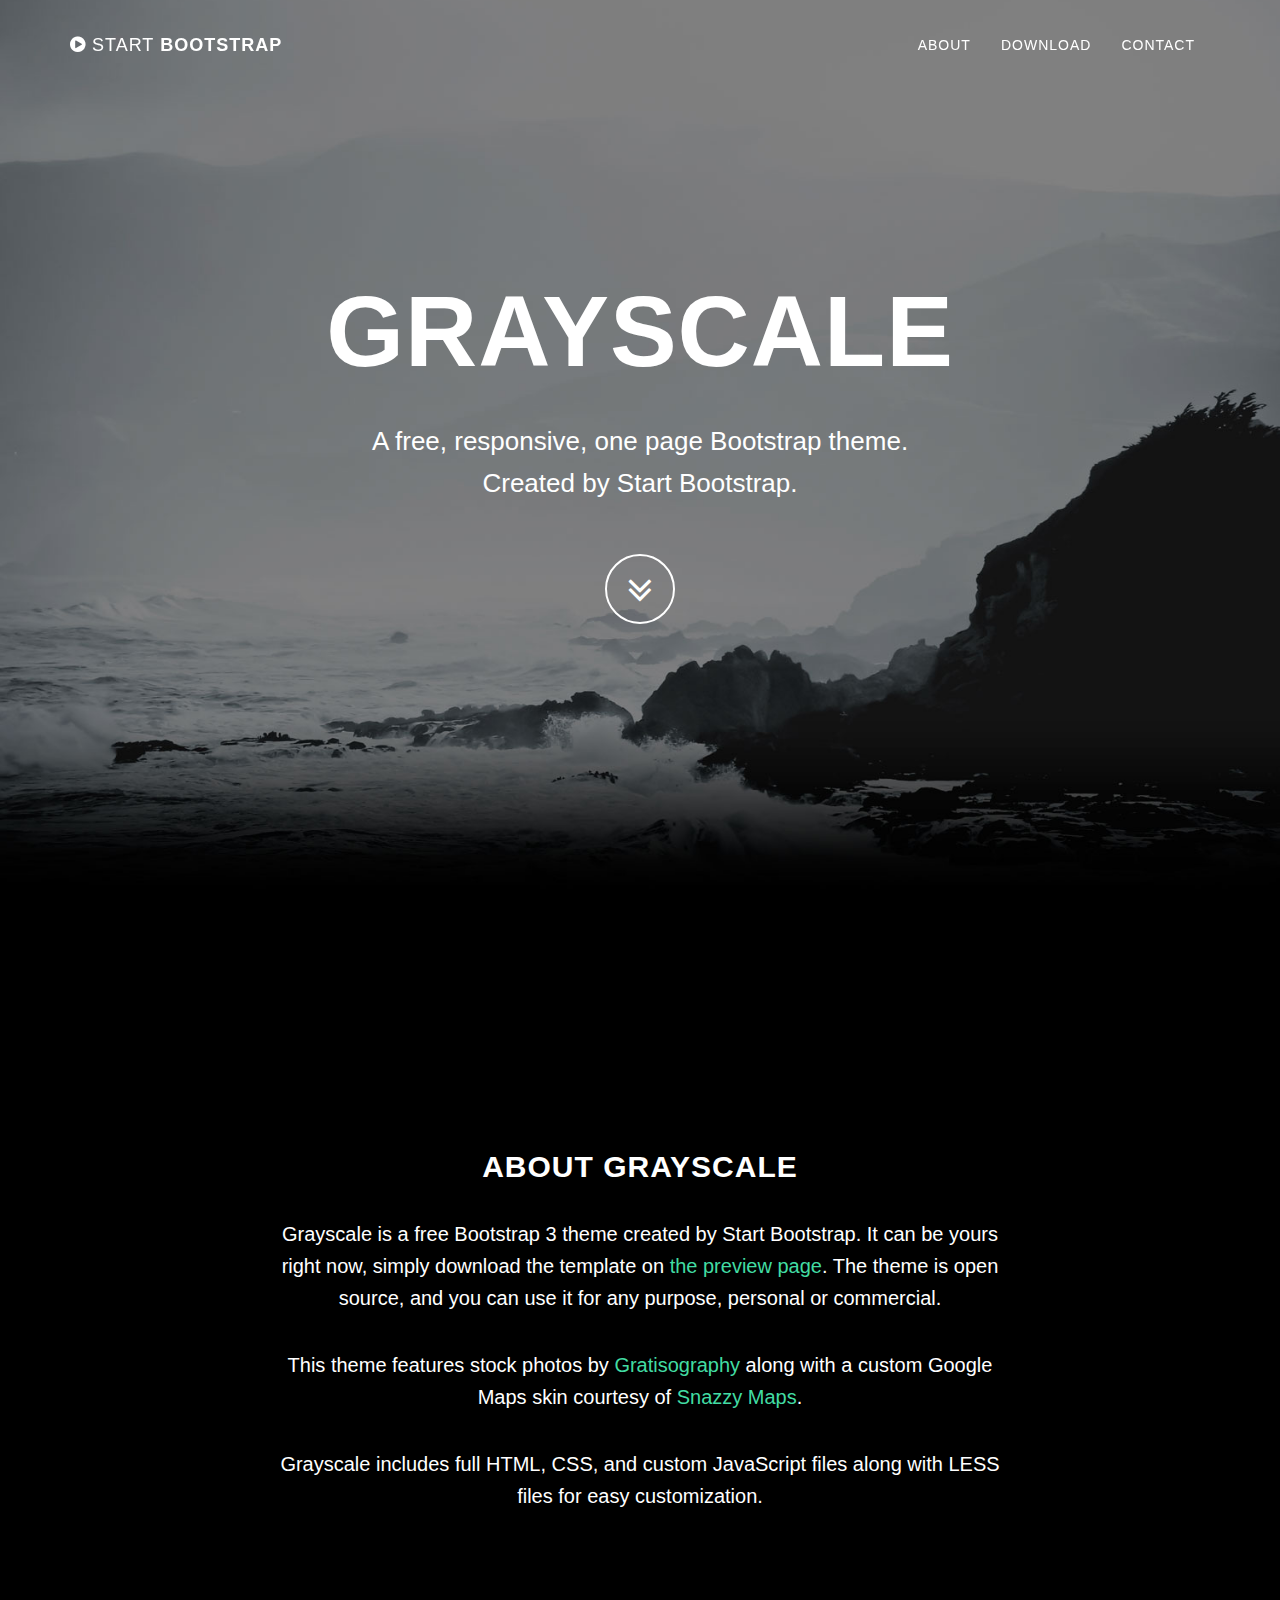
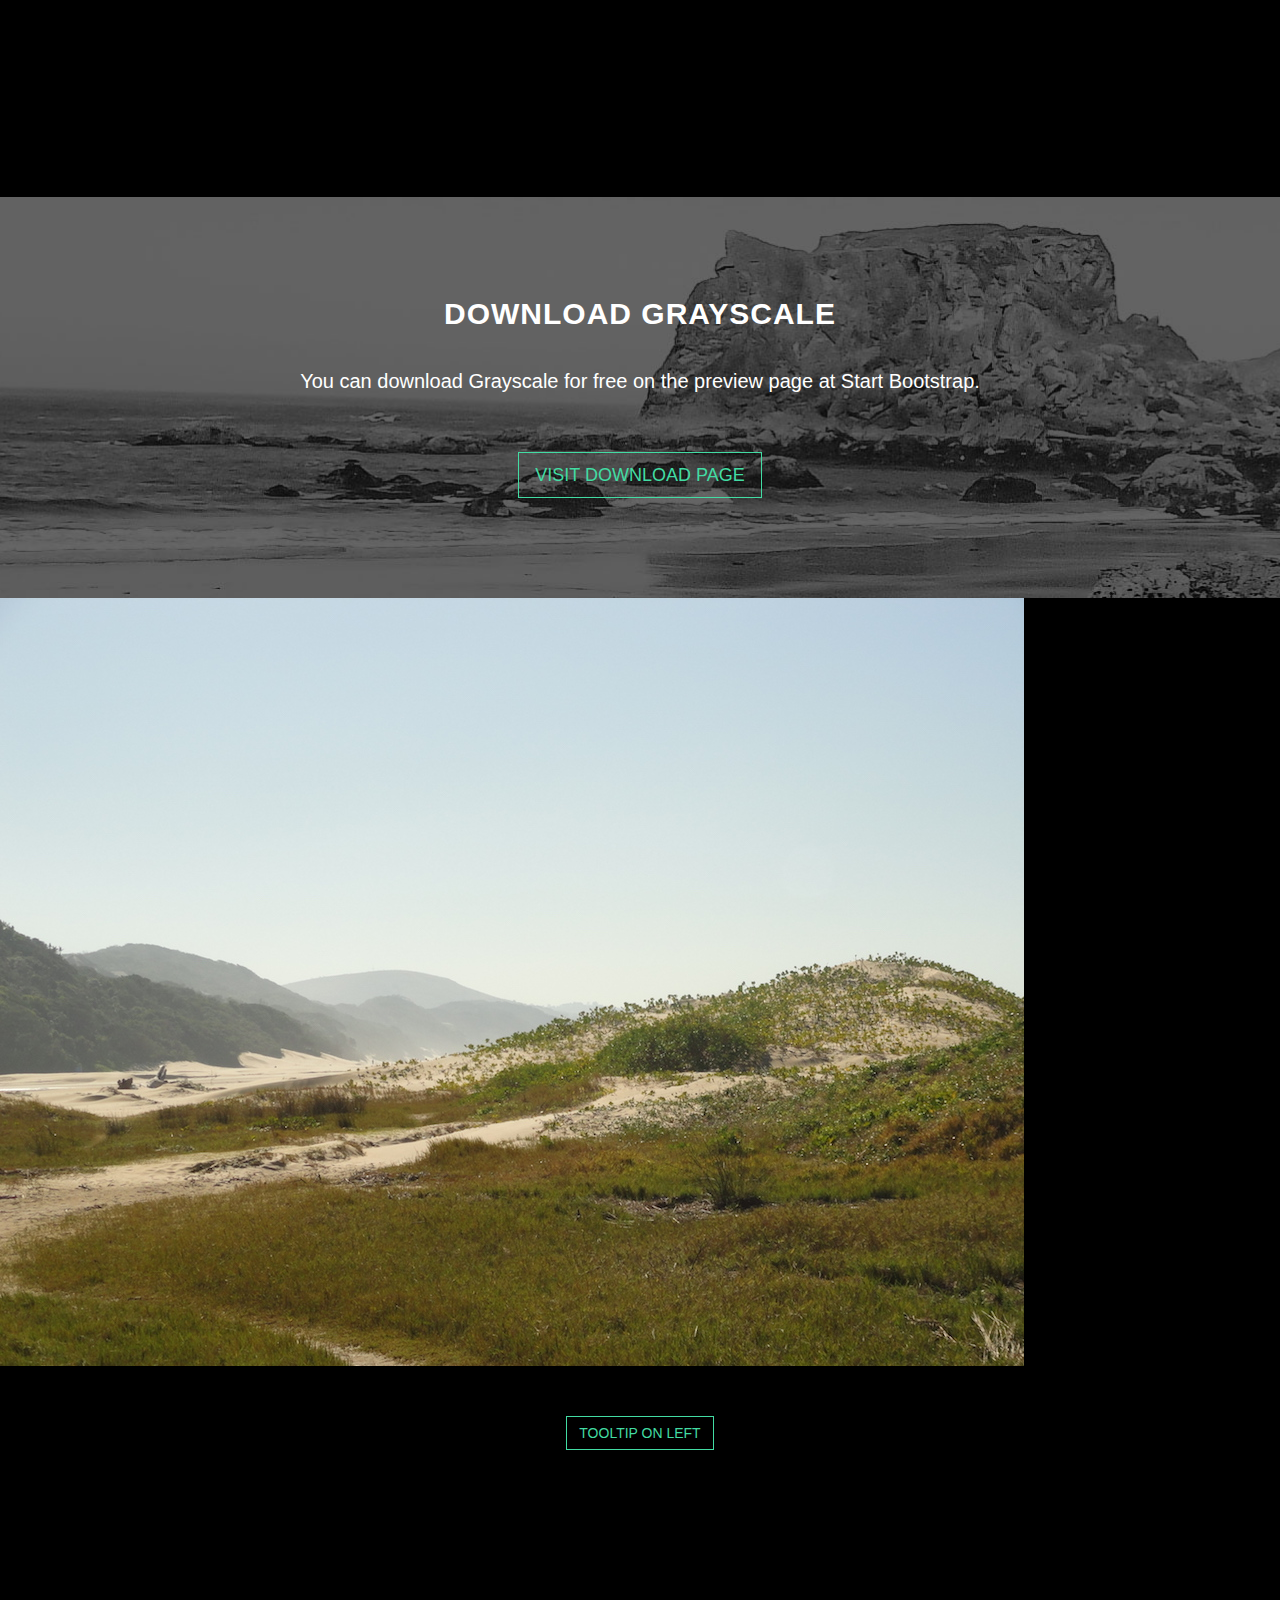
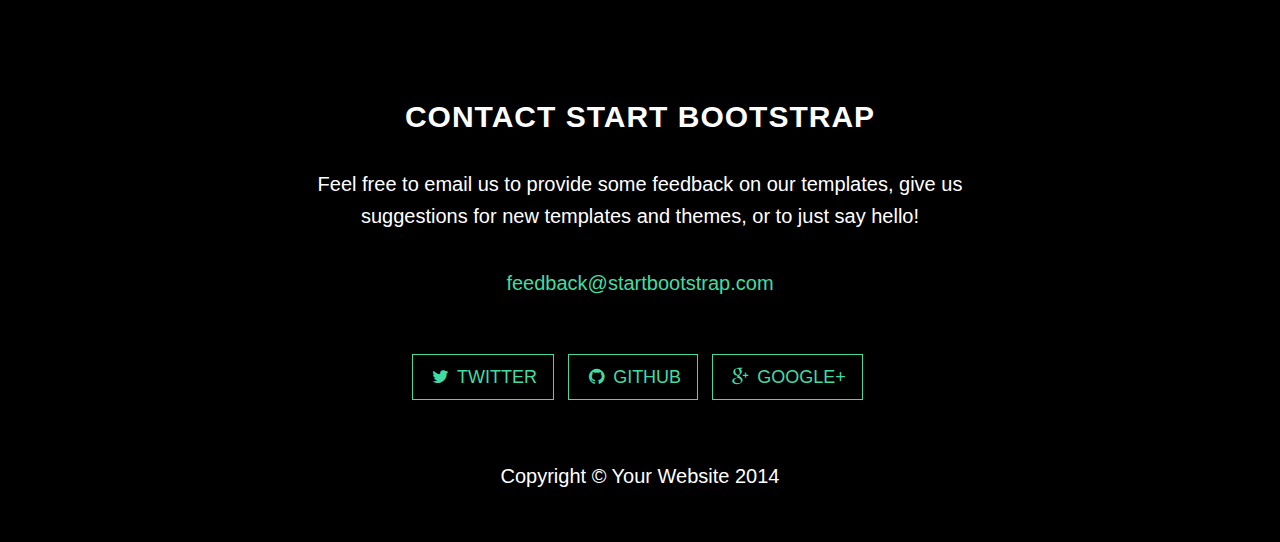
<file: index.html>
<!DOCTYPE html>
<html lang="en">

<head>

    <meta charset="utf-8">
    <meta http-equiv="X-UA-Compatible" content="IE=edge">
    <meta name="viewport" content="width=device-width, initial-scale=1">
    <meta name="description" content="">
    <meta name="author" content="">

    <title>Grayscale - Start Bootstrap Theme</title>

    <!-- Bootstrap Core CSS -->
    <link href="css/bootstrap.min.css" rel="stylesheet">

    <!-- Custom CSS -->
    <link href="css/grayscale.css" rel="stylesheet">
    <link href="css/navbar.css" rel="stylesheet">
    <link href="css/socialbuttons.css" rel="stylesheet">
    <link href="css/btn.css" rel="stylesheet">

    <!-- Custom Fonts -->
    <link href="font-awesome/css/font-awesome.min.css" rel="stylesheet" type="text/css">

    <link rel="stylesheet" type="text/css" href="css/slick.css"/>
    <link rel="stylesheet" type="text/css" href="css/slick-theme.css"/>

    <!-- HTML5 Shim and Respond.js IE8 support of HTML5 elements and media queries -->
    <!-- WARNING: Respond.js doesn't work if you view the page via file:// -->
    <!--[if lt IE 9]>
        <script src="https://oss.maxcdn.com/libs/html5shiv/3.7.0/html5shiv.js"></script>
        <script src="https://oss.maxcdn.com/libs/respond.js/1.4.2/respond.min.js"></script>
    <![endif]-->

       <!-- jQuery -->
    <script src="js/jquery.js"></script>

    <script src="js/terrific-2.1.0.js"></script>

    <!-- Bootstrap Core JavaScript -->
    <script src="js/bootstrap.min.js"></script>

     <script src="js/tooltip.js"></script>

    <!-- Plugin JavaScript -->
    <script src="js/jquery.easing.min.js"></script>
    
    <script type="text/javascript" src="js/slick.min.js"></script>

    <script src="js/navbar.js"></script>
    <script src="js/pagescroll.js"></script>
    <script src="js/navcollapse.js"></script>
    <script src="js/slider.js"></script>
    <script src="js/tooltipbutton.js"></script>
     

    <script>
      (function($) {
        $(document).ready(function() {
          var $page = $('body');
          var application = new Tc.Application($page);
          application.registerModules();
          application.registerModule($page, 'Navbar');
          application.registerModule($page, 'Pagescroll');
          application.registerModule($page, 'Navcollapse');
          application.registerModule($page, 'Slider');
          application.registerModule($page, 'Tooltipbutton');
          application.start();
        });
      })(Tc.$);
    </script>

</head>

<body id="page-top" data-spy="scroll" data-target=".navbar-fixed-top">

    <!-- Navigation -->
    <nav class="navbar navbar-custom navbar-fixed-top" role="navigation">
        <div class="container">
            <div class="navbar-header">
                <button type="button" class="navbar-toggle" data-toggle="collapse" data-target=".navbar-main-collapse">
                    <i class="fa fa-bars"></i>
                </button>
                <a class="navbar-brand page-scroll" href="#page-top">
                    <i class="fa fa-play-circle"></i>  <span class="light">Start</span> Bootstrap
                </a>
            </div>

            <!-- Collect the nav links, forms, and other content for toggling -->
            <div class="collapse navbar-collapse navbar-right navbar-main-collapse">
                <ul class="nav navbar-nav">
                    <!-- Hidden li included to remove active class from about link when scrolled up past about section -->
                    <li class="hidden">
                        <a href="#page-top"></a>
                    </li>
                    <li>
                        <a class="page-scroll" href="#about">About</a>
                    </li>
                    <li>
                        <a class="page-scroll" href="#download">Download</a>
                    </li>
                    <li>
                        <a class="page-scroll" href="#contact">Contact</a>
                    </li>
                </ul>
            </div>
            <!-- /.navbar-collapse -->
        </div>
        <!-- /.container -->
    </nav>

    <!-- Intro Header -->
    <header class="intro">
        <div class="intro-body">
            <div class="container">
                <div class="row">
                    <div class="col-md-8 col-md-offset-2">
                        <h1 class="brand-heading">Grayscale</h1>
                        <p class="intro-text">A free, responsive, one page Bootstrap theme.<br>Created by Start Bootstrap.</p>
                        <a href="#about" class="btn btn-circle page-scroll">
                            <i class="fa fa-angle-double-down animated"></i>
                        </a>
                    </div>
                </div>
            </div>
        </div>
    </header>

    <!-- About Section -->
    <section id="about" class="container content-section text-center">
        <div class="row">
            <div class="col-lg-8 col-lg-offset-2">
                <h2>About Grayscale</h2>
                <p>Grayscale is a free Bootstrap 3 theme created by Start Bootstrap. It can be yours right now, simply download the template on <a href="http://startbootstrap.com/template-overviews/grayscale/">the preview page</a>. The theme is open source, and you can use it for any purpose, personal or commercial.</p>
                <p>This theme features stock photos by <a href="http://gratisography.com/">Gratisography</a> along with a custom Google Maps skin courtesy of <a href="http://snazzymaps.com/">Snazzy Maps</a>.</p>
                <p>Grayscale includes full HTML, CSS, and custom JavaScript files along with LESS files for easy customization.</p>
            </div>
        </div>
    </section>

    <!-- Download Section -->
    <section id="download" class="content-section text-center">
        <div class="download-section">
            <div class="container">
                <div class="col-lg-8 col-lg-offset-2">
                    <h2>Download Grayscale</h2>
                    <p>You can download Grayscale for free on the preview page at Start Bootstrap.</p>
                    <a href="http://startbootstrap.com/template-overviews/grayscale/" class="btn btn-default btn-lg">Visit Download Page</a>
                </div>
            </div>
        </div>


         <div class="slider">
            <div><img src="/img/5.JPG" alt=""></div>
            <div><img src="/img/6.JPG" alt=""></div>
            <div><img src="/img/7.JPG" alt=""></div>
            <div><img src="/img/8.JPG" alt=""></div>
            <div><img src="/img/9.JPG" alt=""></div>
            <div><img src="/img/10.JPG" alt=""></div>
            <div><img src="/img/11.JPG" alt=""></div>
            <div><img src="/img/12.JPG" alt=""></div>
            <div><img src="/img/13.JPG" alt=""></div>
            <div><img src="/img/14.JPG" alt=""></div>
        </div>

        <button type="button" class="btn btn-default" data-toggle="tooltip" data-placement="left" title="Tooltip on left">Tooltip on left</button>
        
    </section>

    <!-- Contact Section -->
    <section id="contact" class="container content-section text-center">
        <div class="row">
            <div class="col-lg-8 col-lg-offset-2">
                <h2>Contact Start Bootstrap</h2>
                <p>Feel free to email us to provide some feedback on our templates, give us suggestions for new templates and themes, or to just say hello!</p>
                <p><a href="mailto:feedback@startbootstrap.com">feedback@startbootstrap.com</a>
                </p>
                <ul class="list-inline banner-social-buttons">
                    <li>
                        <a href="https://twitter.com/SBootstrap" class="btn btn-default btn-lg"><i class="fa fa-twitter fa-fw"></i> <span class="network-name">Twitter</span></a>
                    </li>
                    <li>
                        <a href="https://github.com/IronSummitMedia/startbootstrap" class="btn btn-default btn-lg"><i class="fa fa-github fa-fw"></i> <span class="network-name">Github</span></a>
                    </li>
                    <li>
                        <a href="https://plus.google.com/+Startbootstrap/posts" class="btn btn-default btn-lg"><i class="fa fa-google-plus fa-fw"></i> <span class="network-name">Google+</span></a>
                    </li>
                </ul>
            </div>
        </div>
    </section>


    <!-- Footer -->
    <footer>
        <div class="container text-center">
            <p>Copyright &copy; Your Website 2014</p>
        </div>
    </footer>

    

</body>

</html>
</file>
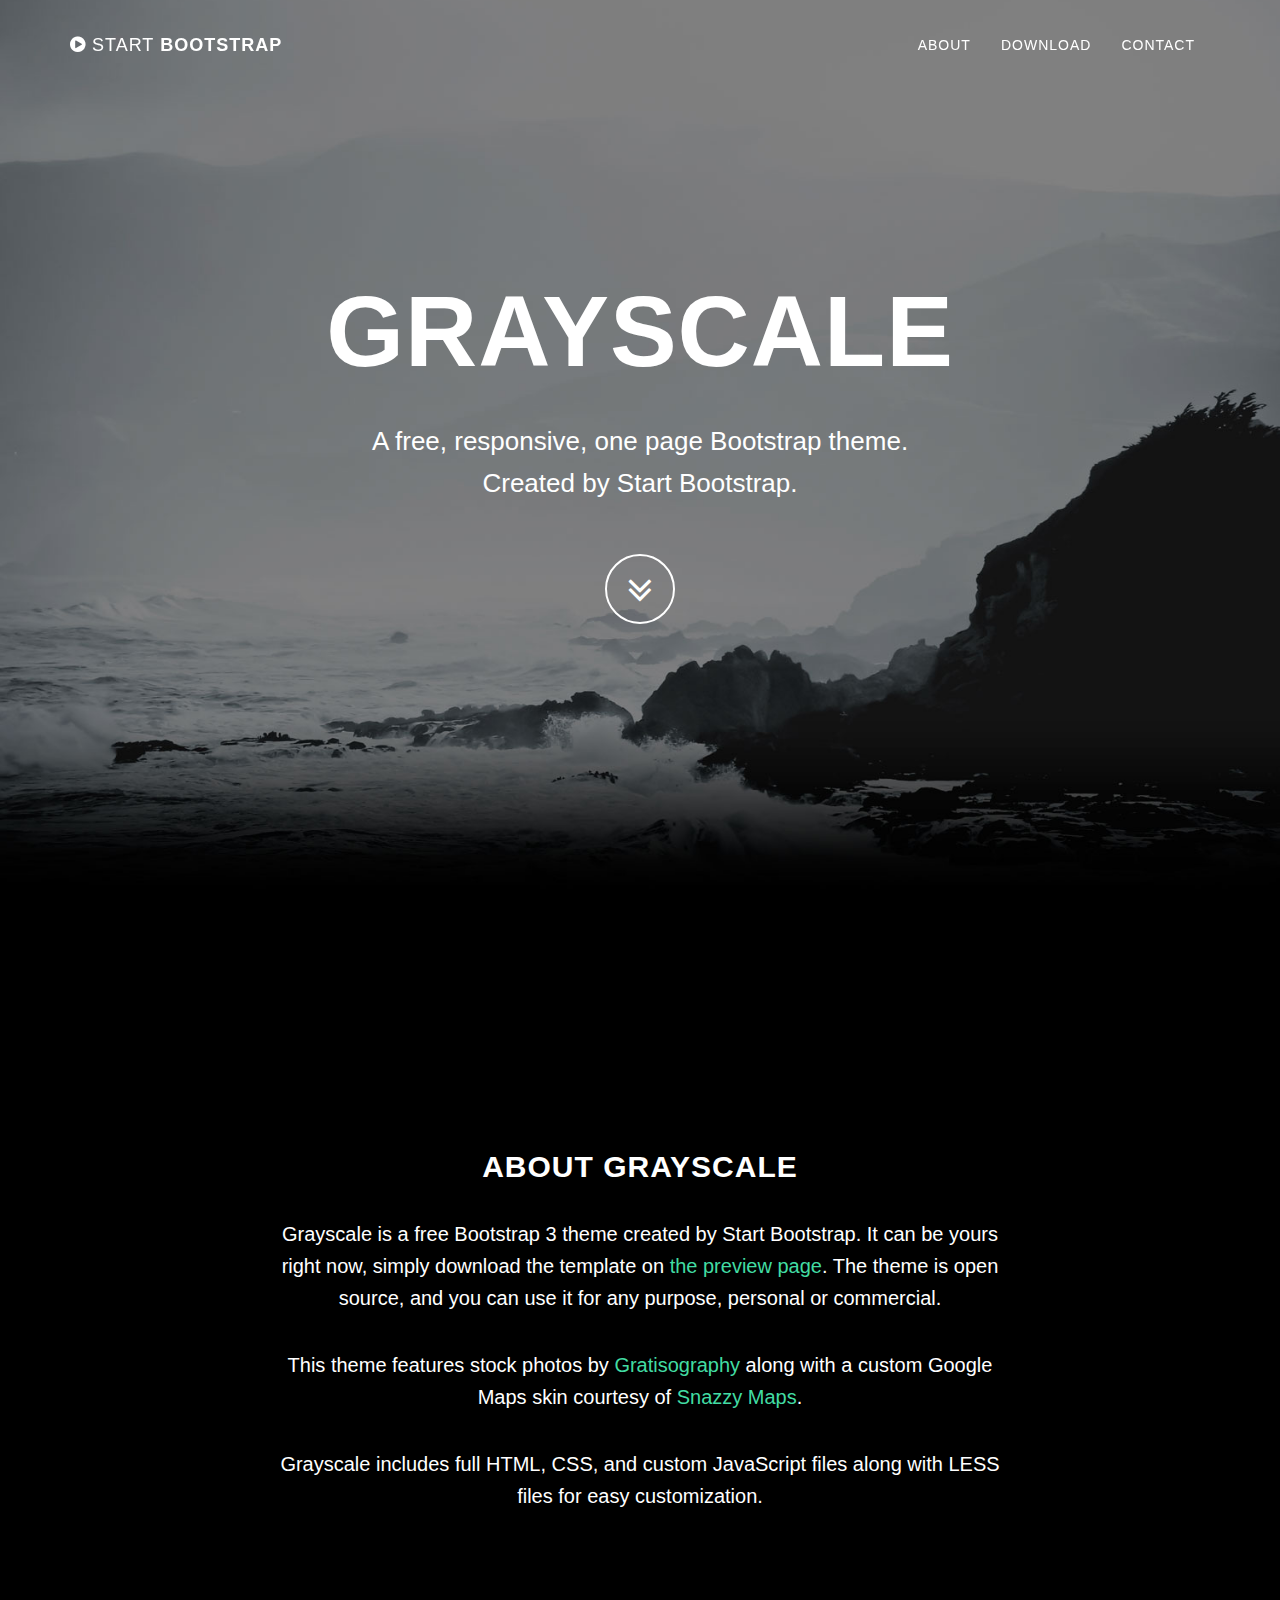
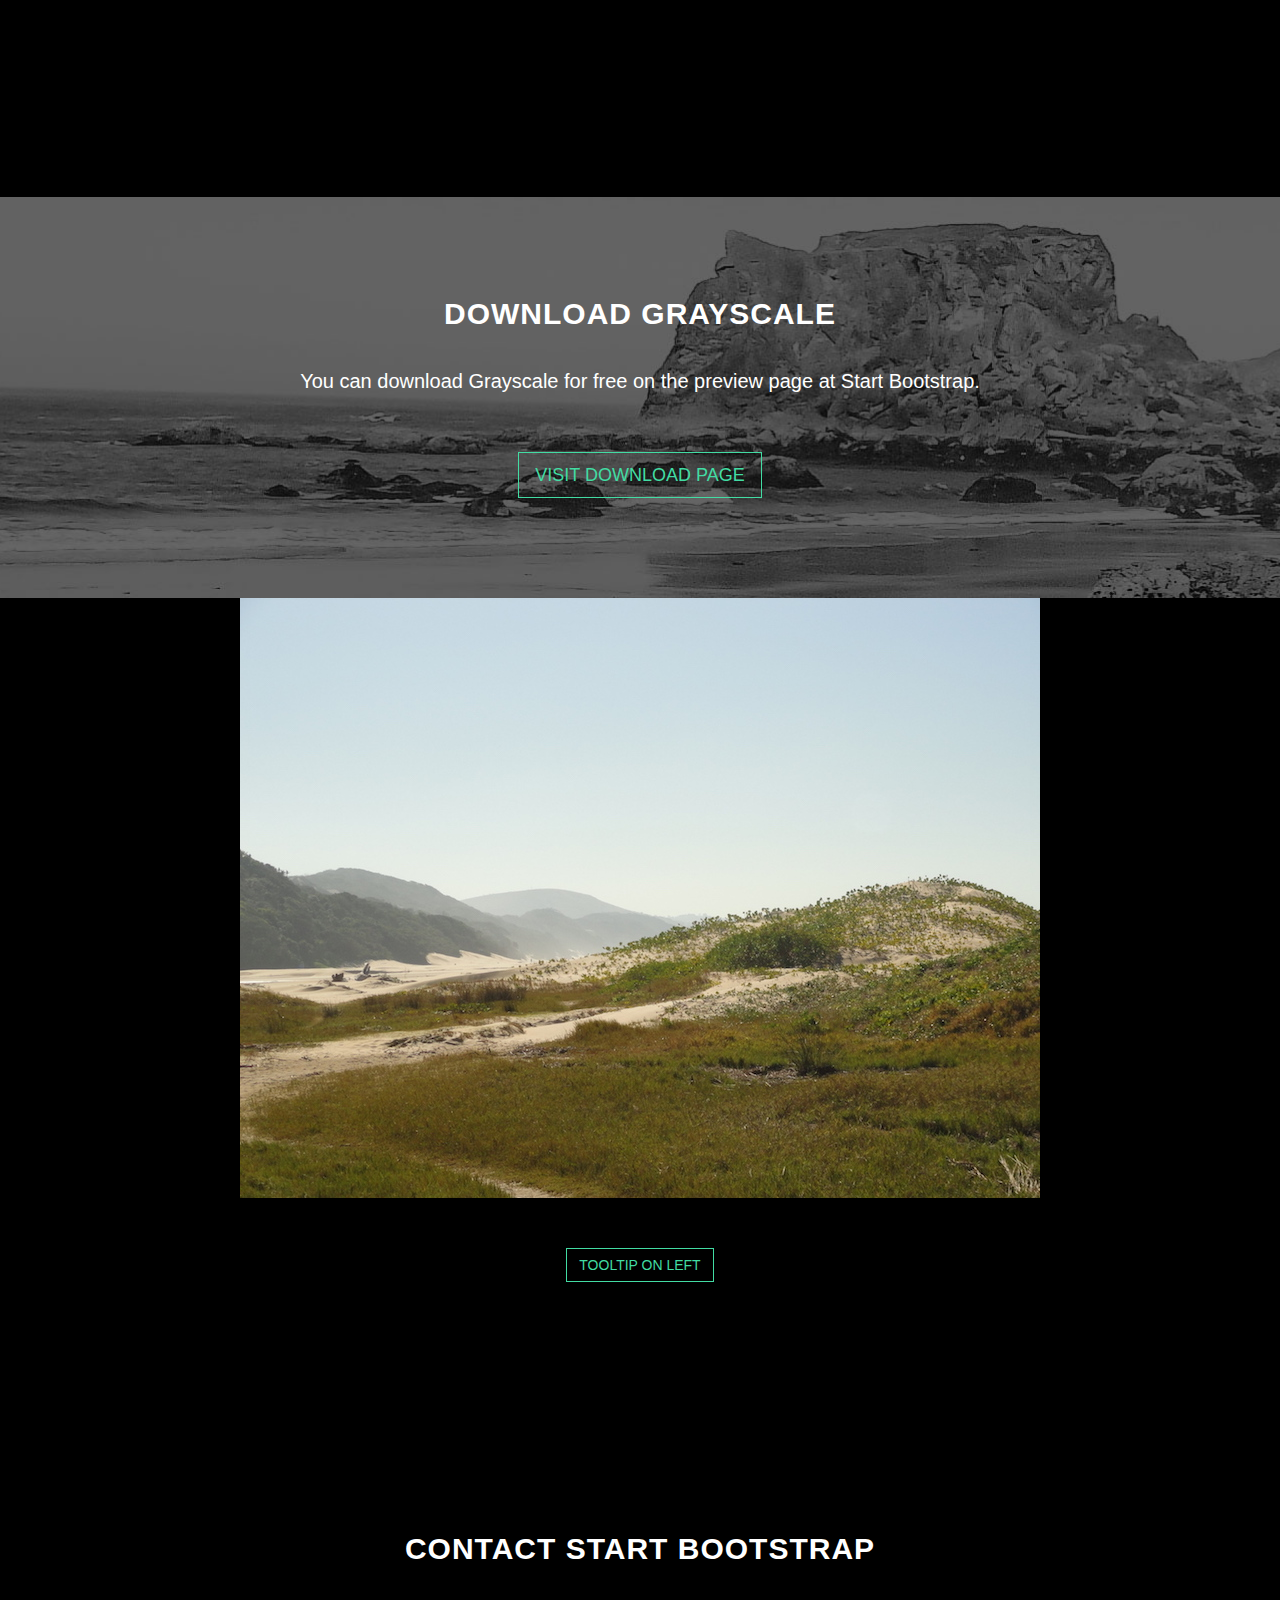
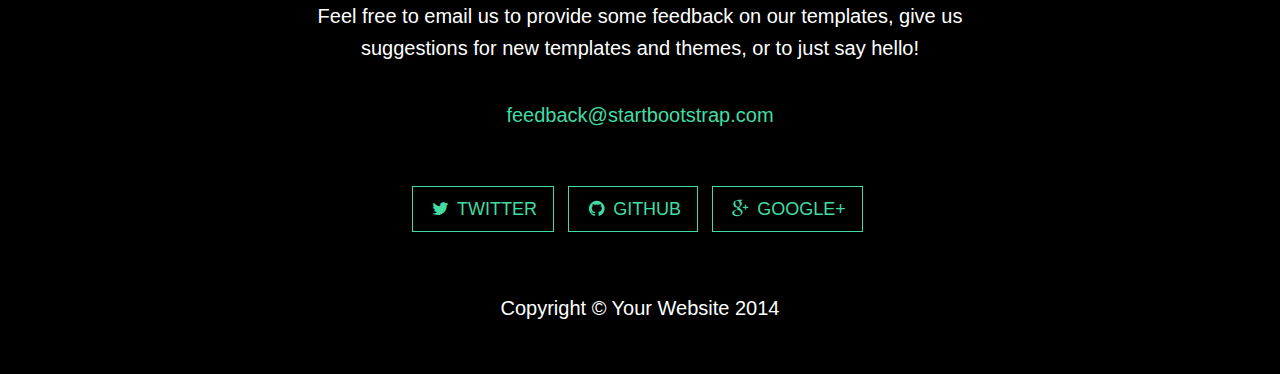
<file: bigwebsite/index.html>
<!DOCTYPE html>
<html lang="en">

<head>

    <meta charset="utf-8">
    <meta http-equiv="X-UA-Compatible" content="IE=edge">
    <meta name="viewport" content="width=device-width, initial-scale=1">
    <meta name="description" content="">
    <meta name="author" content="">

    <title>Grayscale - Start Bootstrap Theme</title>
    <link href="img/favicon.ico" rel="icon" type="image/x-icon" />

    <!-- Bootstrap Core CSS -->
    <link href="css/bootstrap.min.css" rel="stylesheet">

    <!-- Custom CSS -->
    <link href="css/grayscale.css" rel="stylesheet">
    <link href="css/navbar.css" rel="stylesheet">
    <link href="css/socialbuttons.css" rel="stylesheet">
    <link href="css/btn.css" rel="stylesheet">

    <!-- Custom Fonts -->
    <link href="font-awesome/css/font-awesome.min.css" rel="stylesheet" type="text/css">

    <link rel="stylesheet" type="text/css" href="css/slick.css"/>
    <link rel="stylesheet" type="text/css" href="css/slick-theme.css"/>

    <!-- HTML5 Shim and Respond.js IE8 support of HTML5 elements and media queries -->
    <!-- WARNING: Respond.js doesn't work if you view the page via file:// -->
    <!--[if lt IE 9]>
        <script src="https://oss.maxcdn.com/libs/html5shiv/3.7.0/html5shiv.js"></script>
        <script src="https://oss.maxcdn.com/libs/respond.js/1.4.2/respond.min.js"></script>
    <![endif]-->

       <!-- jQuery -->
      
    <script src="js/jquery.js"></script>

    <script src="js/terrific-2.1.0.js"></script>

    <!-- Bootstrap Core JavaScript -->
    <script src="js/bootstrap.min.js"></script>

     <script src="js/tooltip.js"></script>

    <!-- Plugin JavaScript -->
    <script src="js/jquery.easing.min.js"></script>
    
    <script type="text/javascript" src="js/slick.min.js"></script>

    <script src="js/navbar.js"></script>
    <script src="js/pagescroll.js"></script>
    <script src="js/navcollapse.js"></script>
    <script src="js/slider.js"></script>
    <script src="js/tooltipbutton.js"></script>
     

    <script>
      (function($) {
        $(document).ready(function() {
          var $page = $('body');
          var application = new Tc.Application($page);
          application.registerModules();
          application.registerModule($page, 'Navbar');
          application.registerModule($page, 'Pagescroll');
          application.registerModule($page, 'Navcollapse');
          application.registerModule($page, 'Slider');
          application.registerModule($page, 'Tooltipbutton');
          application.start();
        });
      })(Tc.$);
    </script>

</head>

<body id="page-top" data-spy="scroll" data-target=".navbar-fixed-top">

    <!-- Navigation -->
    <nav class="navbar navbar-custom navbar-fixed-top" role="navigation">
        <div class="container">
            <div class="navbar-header">
                <button type="button" class="navbar-toggle" data-toggle="collapse" data-target=".navbar-main-collapse">
                    <i class="fa fa-bars"></i>
                </button>
                <a class="navbar-brand page-scroll" href="#page-top">
                    <i class="fa fa-play-circle"></i>  <span class="light">Start</span> Bootstrap
                </a>
            </div>

            <!-- Collect the nav links, forms, and other content for toggling -->
            <div class="collapse navbar-collapse navbar-right navbar-main-collapse">
                <ul class="nav navbar-nav">
                    <!-- Hidden li included to remove active class from about link when scrolled up past about section -->
                    <li class="hidden">
                        <a href="#page-top"></a>
                    </li>
                    <li>
                        <a class="page-scroll" href="#about">About</a>
                    </li>
                    <li>
                        <a class="page-scroll" href="#download">Download</a>
                    </li>
                    <li>
                        <a class="page-scroll" href="#contact">Contact</a>
                    </li>
                </ul>
            </div>
            <!-- /.navbar-collapse -->
        </div>
        <!-- /.container -->
    </nav>

    <!-- Intro Header -->
    <header class="intro">
        <div class="intro-body">
            <div class="container">
                <div class="row">
                    <div class="col-md-8 col-md-offset-2">
                        <h1 class="brand-heading">Grayscale</h1>
                        <p class="intro-text">A free, responsive, one page Bootstrap theme.<br>Created by Start Bootstrap.</p>
                        <a href="#about" class="btn btn-circle page-scroll">
                            <i class="fa fa-angle-double-down animated"></i>
                        </a>
                    </div>
                </div>
            </div>
        </div>
    </header>

    <!-- About Section -->
    <section id="about" class="container content-section text-center">
        <div class="row">
            <div class="col-lg-8 col-lg-offset-2">
                <h2>About Grayscale</h2>
                <p>Grayscale is a free Bootstrap 3 theme created by Start Bootstrap. It can be yours right now, simply download the template on <a href="http://startbootstrap.com/template-overviews/grayscale/">the preview page</a>. The theme is open source, and you can use it for any purpose, personal or commercial.</p>
                <p>This theme features stock photos by <a href="http://gratisography.com/">Gratisography</a> along with a custom Google Maps skin courtesy of <a href="http://snazzymaps.com/">Snazzy Maps</a>.</p>
                <p>Grayscale includes full HTML, CSS, and custom JavaScript files along with LESS files for easy customization.</p>
            </div>
        </div>
    </section>

    <!-- Download Section -->
    <section id="download" class="content-section text-center">
        <div class="download-section">
            <div class="container">
                <div class="col-lg-8 col-lg-offset-2">
                    <h2>Download Grayscale</h2>
                    <p>You can download Grayscale for free on the preview page at Start Bootstrap.</p>
                    <a href="http://startbootstrap.com/template-overviews/grayscale/" class="btn btn-default btn-lg">Visit Download Page</a>
                </div>
            </div>
        </div>


         <div class="slider">
            <div><img src="img/5.JPG" alt=""></div>
            <div><img src="img/6.JPG" alt=""></div>
            <div><img src="img/7.JPG" alt=""></div>
            <div><img src="img/8.JPG" alt=""></div>
            <div><img src="img/9.JPG" alt=""></div>
            <div><img src="img/10.JPG" alt=""></div>
            <div><img src="img/11.JPG" alt=""></div>
        </div>

        <button type="button" class="btn btn-default" data-toggle="tooltip" data-placement="left" title="Tooltip on left">Tooltip on left</button>
        
    </section>

    <!-- Contact Section -->
    <section id="contact" class="container content-section text-center">
        <div class="row">
            <div class="col-lg-8 col-lg-offset-2">
                <h2>Contact Start Bootstrap</h2>
                <p>Feel free to email us to provide some feedback on our templates, give us suggestions for new templates and themes, or to just say hello!</p>
                <p><a href="mailto:feedback@startbootstrap.com">feedback@startbootstrap.com</a>
                </p>
                <ul class="list-inline banner-social-buttons">
                    <li>
                        <a href="https://twitter.com/SBootstrap" class="btn btn-default btn-lg"><i class="fa fa-twitter fa-fw"></i> <span class="network-name">Twitter</span></a>
                    </li>
                    <li>
                        <a href="https://github.com/IronSummitMedia/startbootstrap" class="btn btn-default btn-lg"><i class="fa fa-github fa-fw"></i> <span class="network-name">Github</span></a>
                    </li>
                    <li>
                        <a href="https://plus.google.com/+Startbootstrap/posts" class="btn btn-default btn-lg"><i class="fa fa-google-plus fa-fw"></i> <span class="network-name">Google+</span></a>
                    </li>
                </ul>
            </div>
        </div>
    </section>


    <!-- Footer -->
    <footer>
        <div class="container text-center">
            <p>Copyright &copy; Your Website 2014</p>
        </div>
    </footer>

    

</body>

</html>
</file>
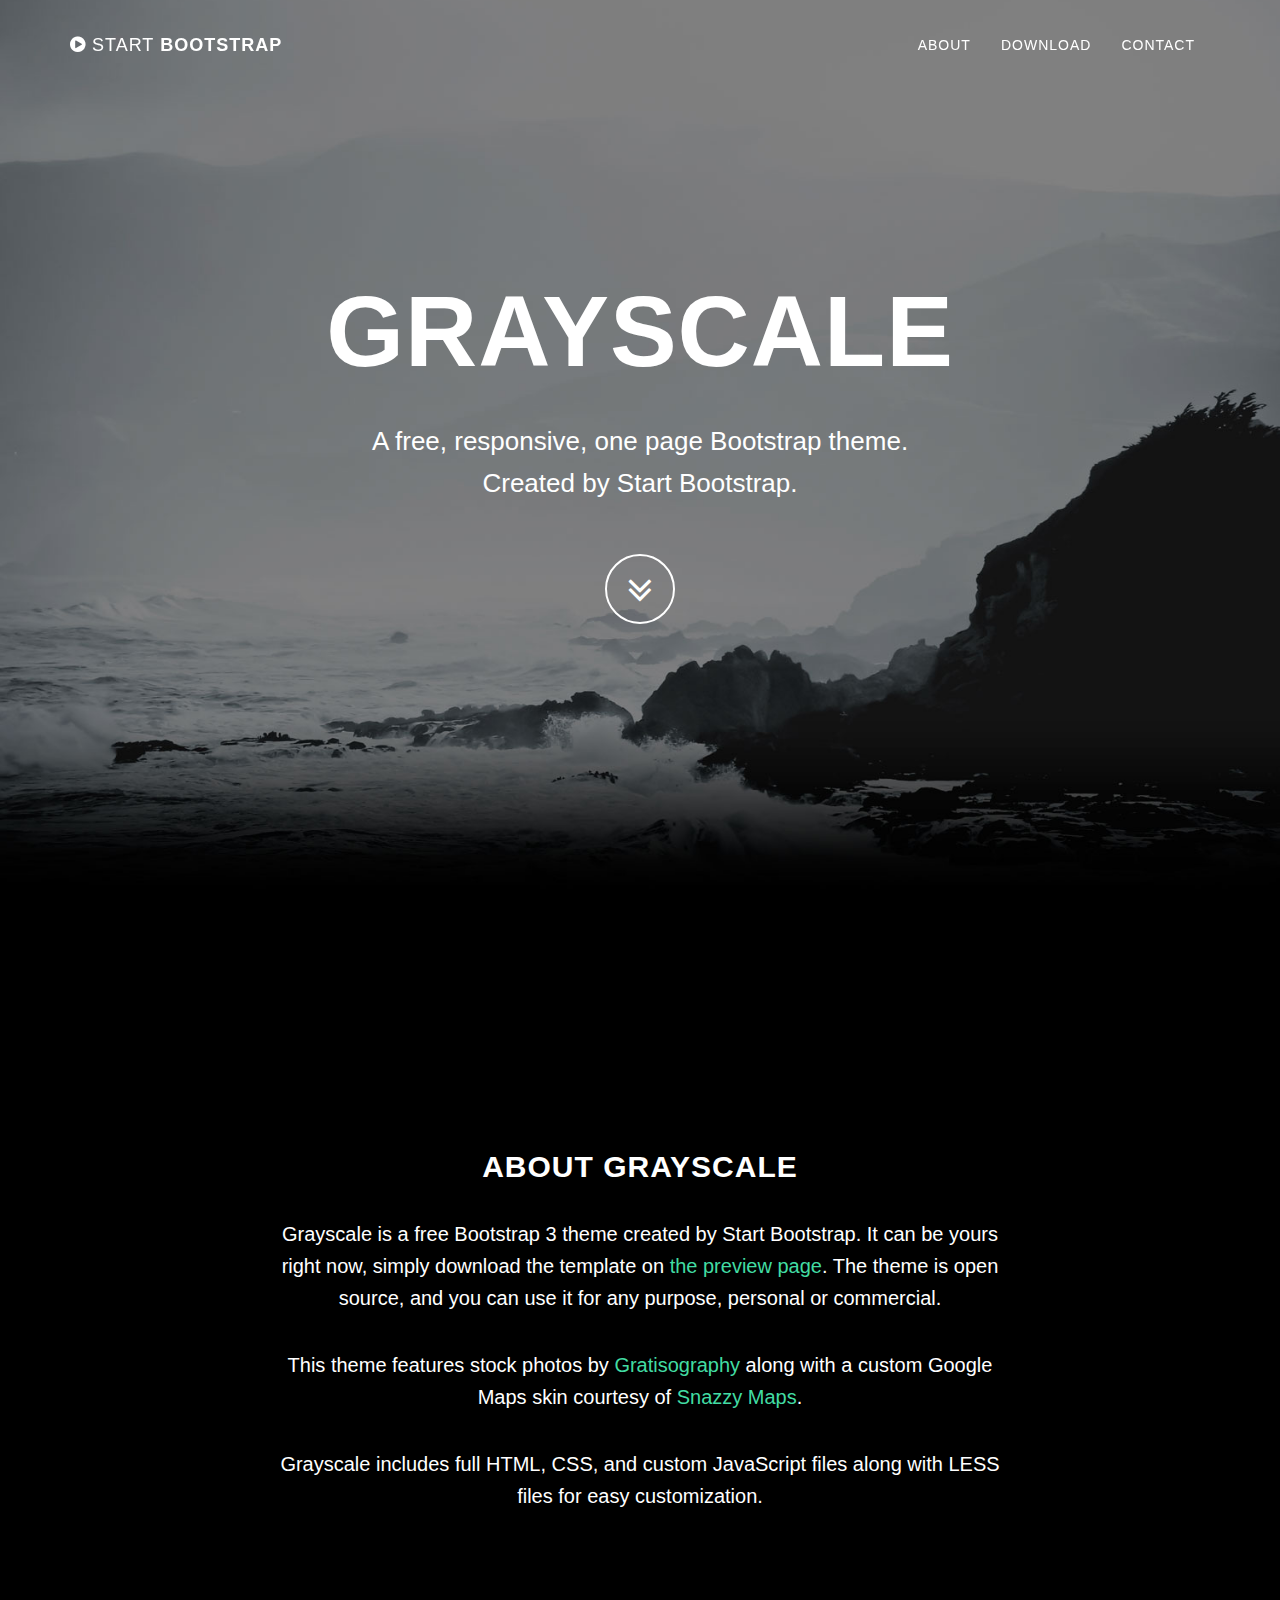
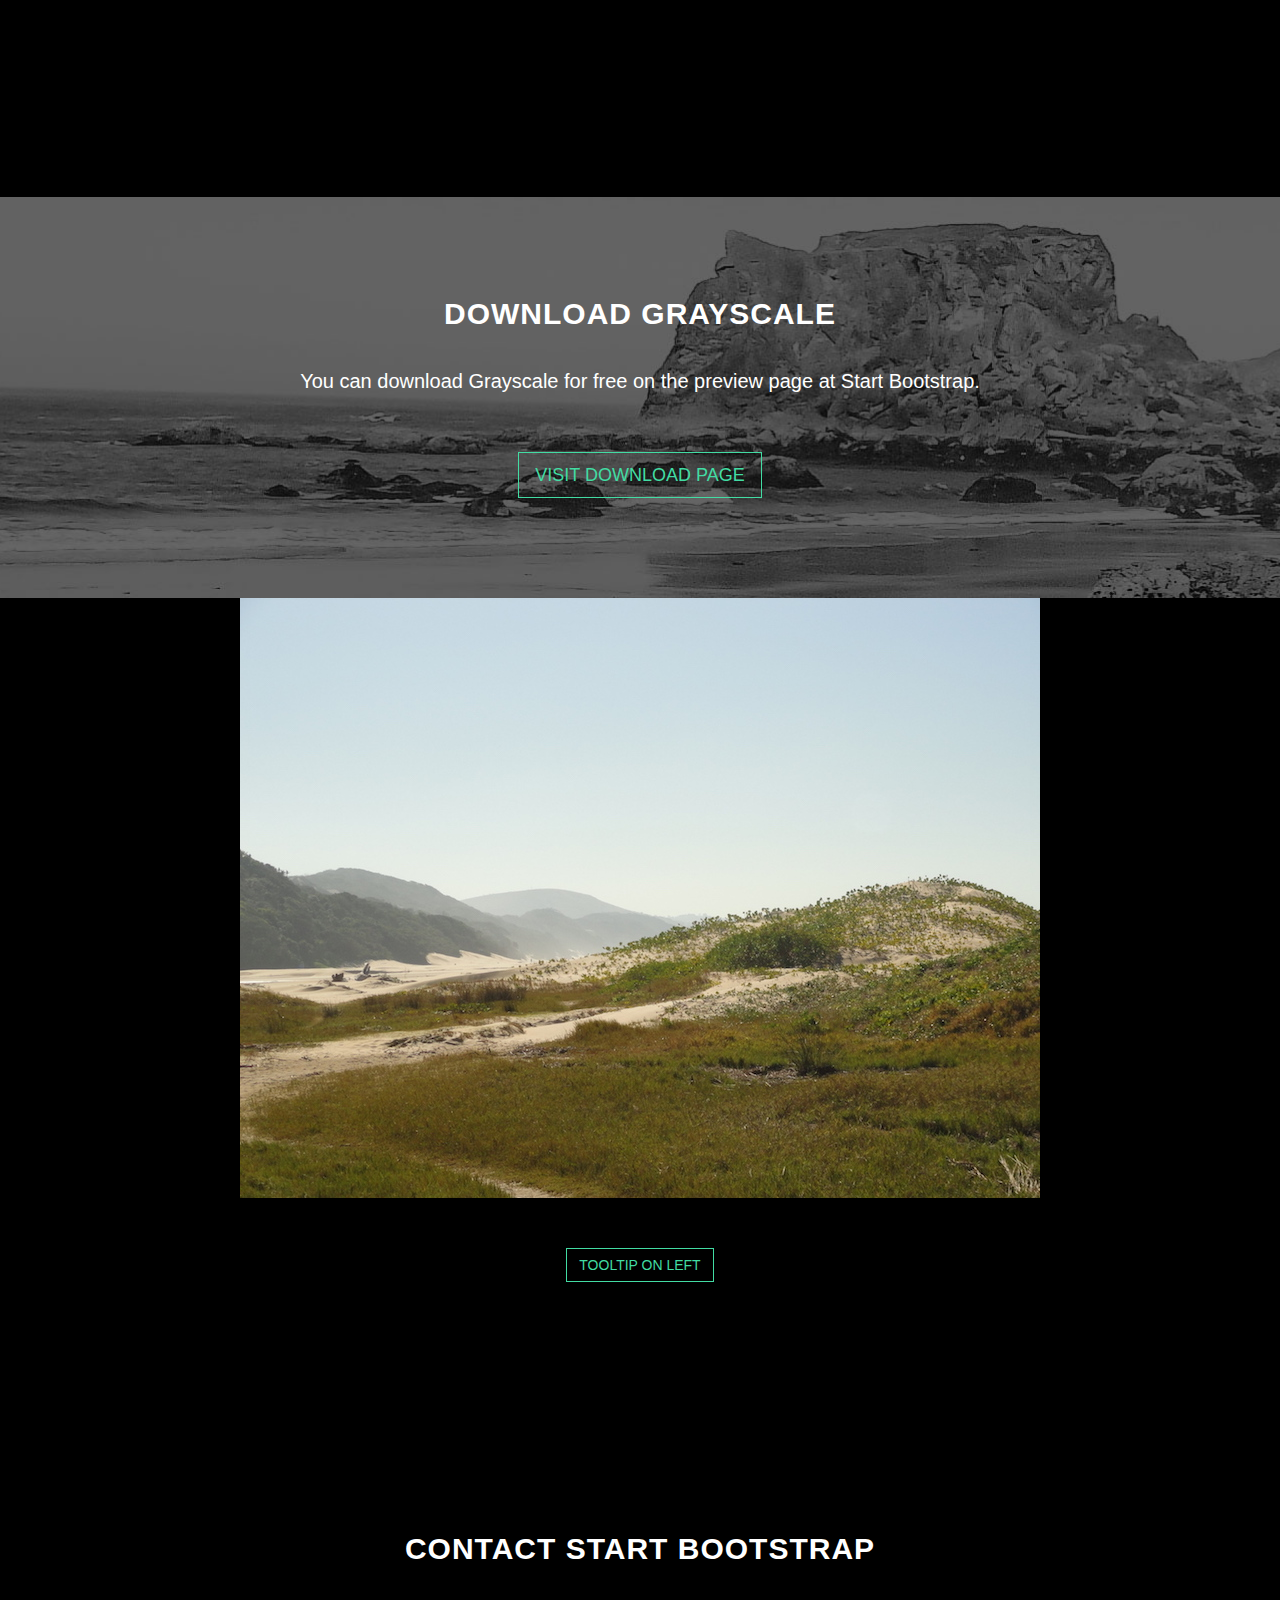
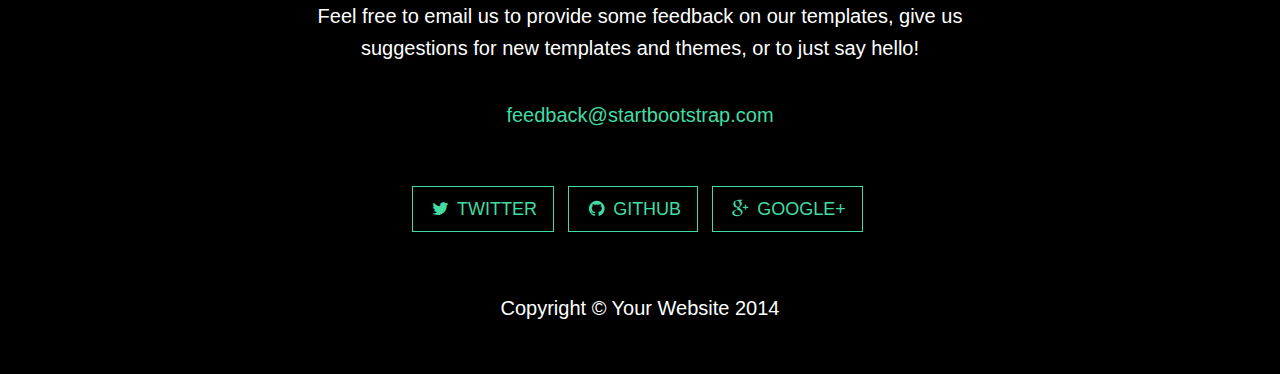
<file: bigwebsiteconcat/index.html>
<!DOCTYPE html>
<html lang="en">

<head>

    <meta charset="utf-8">
    <meta http-equiv="X-UA-Compatible" content="IE=edge">
    <meta name="viewport" content="width=device-width, initial-scale=1">
    <meta name="description" content="">
    <meta name="author" content="">

    <title>Grayscale - Start Bootstrap Theme</title>
    <link href="img/favicon.ico" rel="icon" type="image/x-icon" />

    <!-- Bootstrap Core CSS -->
    <link href="css/bootstrap.min.css" rel="stylesheet">

    <!-- Custom CSS -->
    <link href="css/grayscale.css" rel="stylesheet">
    <link href="css/navbar.css" rel="stylesheet">
    <link href="css/socialbuttons.css" rel="stylesheet">
    <link href="css/btn.css" rel="stylesheet">

    <!-- Custom Fonts -->
    <link href="font-awesome/css/font-awesome.min.css" rel="stylesheet" type="text/css">

    <link rel="stylesheet" type="text/css" href="css/slick.css"/>
    <link rel="stylesheet" type="text/css" href="css/slick-theme.css"/>

    <!-- HTML5 Shim and Respond.js IE8 support of HTML5 elements and media queries -->
    <!-- WARNING: Respond.js doesn't work if you view the page via file:// -->
    <!--[if lt IE 9]>
        <script src="https://oss.maxcdn.com/libs/html5shiv/3.7.0/html5shiv.js"></script>
        <script src="https://oss.maxcdn.com/libs/respond.js/1.4.2/respond.min.js"></script>
    <![endif]-->

       <!-- jQuery -->

    <script src="js/concat.js"></script>

    
</head>

<body id="page-top" data-spy="scroll" data-target=".navbar-fixed-top">

    <!-- Navigation -->
    <nav class="navbar navbar-custom navbar-fixed-top" role="navigation">
        <div class="container">
            <div class="navbar-header">
                <button type="button" class="navbar-toggle" data-toggle="collapse" data-target=".navbar-main-collapse">
                    <i class="fa fa-bars"></i>
                </button>
                <a class="navbar-brand page-scroll" href="#page-top">
                    <i class="fa fa-play-circle"></i>  <span class="light">Start</span> Bootstrap
                </a>
            </div>

            <!-- Collect the nav links, forms, and other content for toggling -->
            <div class="collapse navbar-collapse navbar-right navbar-main-collapse">
                <ul class="nav navbar-nav">
                    <!-- Hidden li included to remove active class from about link when scrolled up past about section -->
                    <li class="hidden">
                        <a href="#page-top"></a>
                    </li>
                    <li>
                        <a class="page-scroll" href="#about">About</a>
                    </li>
                    <li>
                        <a class="page-scroll" href="#download">Download</a>
                    </li>
                    <li>
                        <a class="page-scroll" href="#contact">Contact</a>
                    </li>
                </ul>
            </div>
            <!-- /.navbar-collapse -->
        </div>
        <!-- /.container -->
    </nav>

    <!-- Intro Header -->
    <header class="intro">
        <div class="intro-body">
            <div class="container">
                <div class="row">
                    <div class="col-md-8 col-md-offset-2">
                        <h1 class="brand-heading">Grayscale</h1>
                        <p class="intro-text">A free, responsive, one page Bootstrap theme.<br>Created by Start Bootstrap.</p>
                        <a href="#about" class="btn btn-circle page-scroll">
                            <i class="fa fa-angle-double-down animated"></i>
                        </a>
                    </div>
                </div>
            </div>
        </div>
    </header>

    <!-- About Section -->
    <section id="about" class="container content-section text-center">
        <div class="row">
            <div class="col-lg-8 col-lg-offset-2">
                <h2>About Grayscale</h2>
                <p>Grayscale is a free Bootstrap 3 theme created by Start Bootstrap. It can be yours right now, simply download the template on <a href="http://startbootstrap.com/template-overviews/grayscale/">the preview page</a>. The theme is open source, and you can use it for any purpose, personal or commercial.</p>
                <p>This theme features stock photos by <a href="http://gratisography.com/">Gratisography</a> along with a custom Google Maps skin courtesy of <a href="http://snazzymaps.com/">Snazzy Maps</a>.</p>
                <p>Grayscale includes full HTML, CSS, and custom JavaScript files along with LESS files for easy customization.</p>
            </div>
        </div>
    </section>

    <!-- Download Section -->
    <section id="download" class="content-section text-center">
        <div class="download-section">
            <div class="container">
                <div class="col-lg-8 col-lg-offset-2">
                    <h2>Download Grayscale</h2>
                    <p>You can download Grayscale for free on the preview page at Start Bootstrap.</p>
                    <a href="http://startbootstrap.com/template-overviews/grayscale/" class="btn btn-default btn-lg">Visit Download Page</a>
                </div>
            </div>
        </div>


         <div class="slider">
            <div><img src="img/5.JPG" alt=""></div>
            <div><img src="img/6.JPG" alt=""></div>
            <div><img src="img/7.JPG" alt=""></div>
            <div><img src="img/8.JPG" alt=""></div>
            <div><img src="img/9.JPG" alt=""></div>
            <div><img src="img/10.JPG" alt=""></div>
            <div><img src="img/11.JPG" alt=""></div>
        </div>

        <button type="button" class="btn btn-default" data-toggle="tooltip" data-placement="left" title="Tooltip on left">Tooltip on left</button>
        
    </section>

    <!-- Contact Section -->
    <section id="contact" class="container content-section text-center">
        <div class="row">
            <div class="col-lg-8 col-lg-offset-2">
                <h2>Contact Start Bootstrap</h2>
                <p>Feel free to email us to provide some feedback on our templates, give us suggestions for new templates and themes, or to just say hello!</p>
                <p><a href="mailto:feedback@startbootstrap.com">feedback@startbootstrap.com</a>
                </p>
                <ul class="list-inline banner-social-buttons">
                    <li>
                        <a href="https://twitter.com/SBootstrap" class="btn btn-default btn-lg"><i class="fa fa-twitter fa-fw"></i> <span class="network-name">Twitter</span></a>
                    </li>
                    <li>
                        <a href="https://github.com/IronSummitMedia/startbootstrap" class="btn btn-default btn-lg"><i class="fa fa-github fa-fw"></i> <span class="network-name">Github</span></a>
                    </li>
                    <li>
                        <a href="https://plus.google.com/+Startbootstrap/posts" class="btn btn-default btn-lg"><i class="fa fa-google-plus fa-fw"></i> <span class="network-name">Google+</span></a>
                    </li>
                </ul>
            </div>
        </div>
    </section>


    <!-- Footer -->
    <footer>
        <div class="container text-center">
            <p>Copyright &copy; Your Website 2014</p>
        </div>
    </footer>


 <script>
      (function($) {
        $(document).ready(function() {
          var $page = $('body');
          var application = new Tc.Application($page);
          application.registerModules();
          application.registerModule($page, 'Navbar');
          application.registerModule($page, 'Pagescroll');
          application.registerModule($page, 'Navcollapse');
          application.registerModule($page, 'Slider');
          application.registerModule($page, 'Tooltipbutton');
          application.start();
        });
      })(Tc.$);
    </script>
    

</body>

</html>
</file>
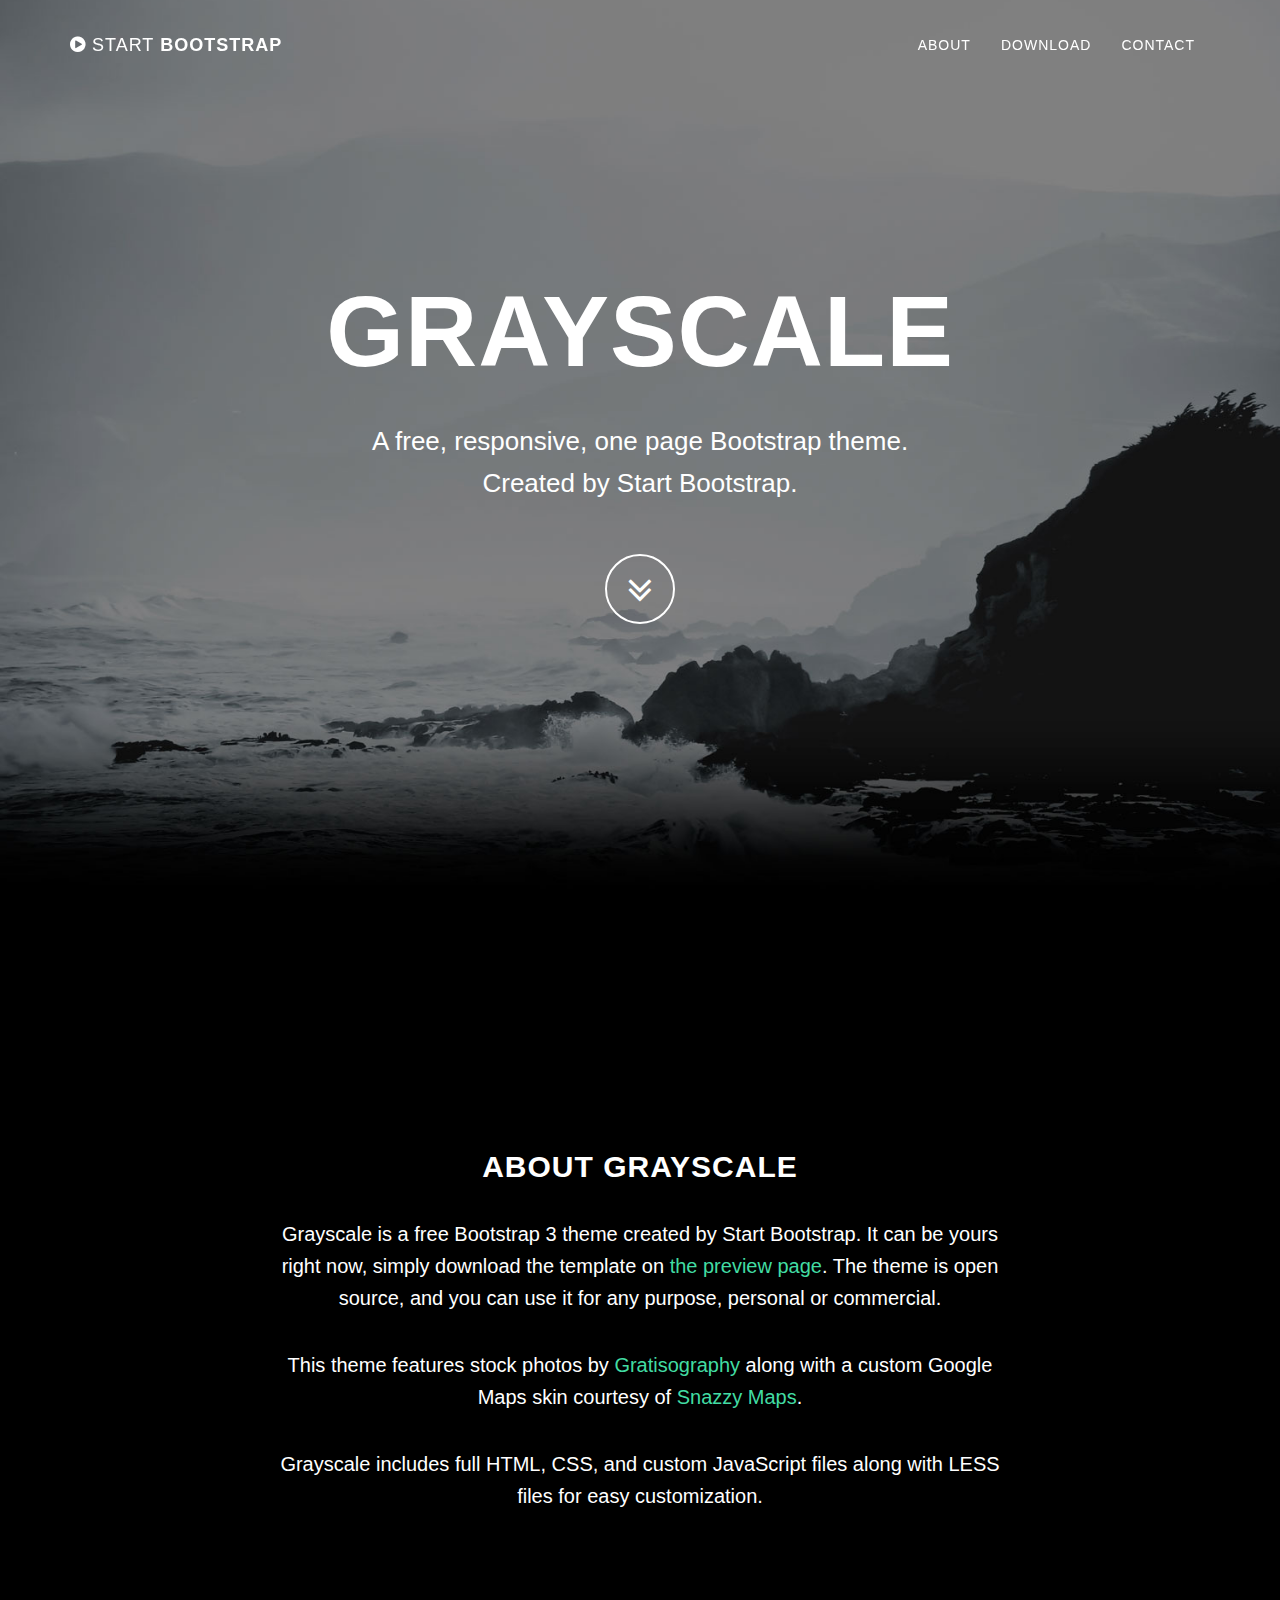
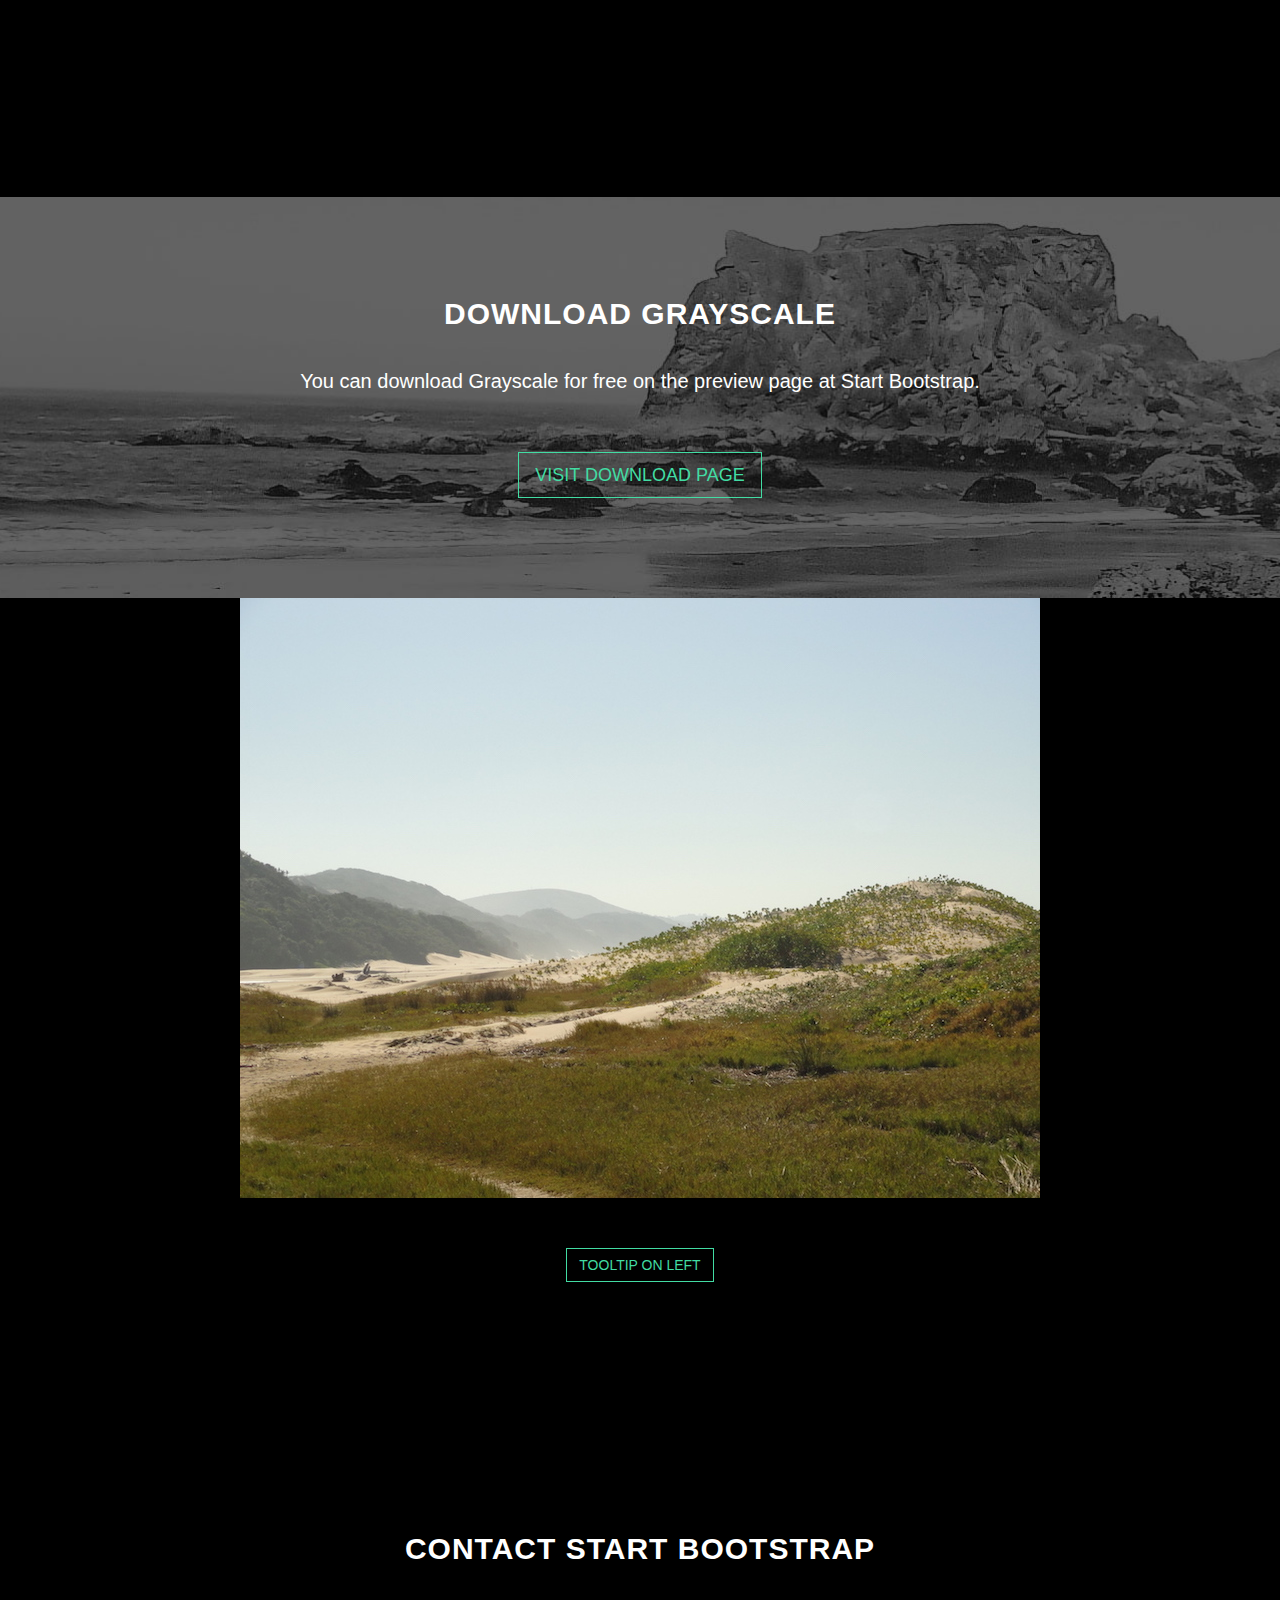
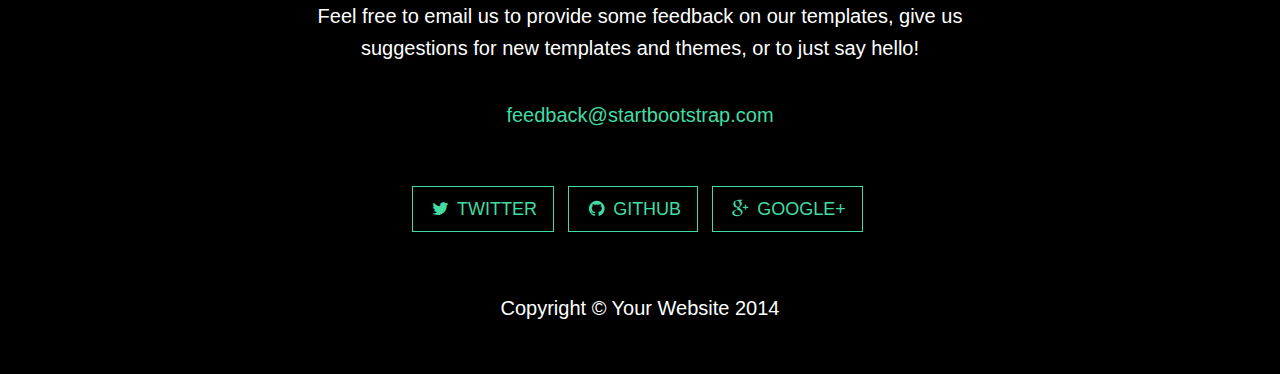
<file: bigwebsiterequire/index.html>
<!DOCTYPE html>
<html lang="en">

<head>

    <meta charset="utf-8">
    <meta http-equiv="X-UA-Compatible" content="IE=edge">
    <meta name="viewport" content="width=device-width, initial-scale=1">
    <meta name="description" content="">
    <meta name="author" content="">

    <title>Grayscale - Start Bootstrap Theme</title>
    <link href="img/favicon.ico" rel="icon" type="image/x-icon" />
    <!-- Bootstrap Core CSS -->
    <link href="css/bootstrap.min.css" rel="stylesheet">

    <!-- Custom CSS -->
    <link href="css/grayscale.css" rel="stylesheet">
    <link href="css/navbar.css" rel="stylesheet">
    <link href="css/socialbuttons.css" rel="stylesheet">
    <link href="css/btn.css" rel="stylesheet">

    <!-- Custom Fonts -->
    <link href="font-awesome/css/font-awesome.min.css" rel="stylesheet" type="text/css">

    <link rel="stylesheet" type="text/css" href="css/slick.css"/>
    <link rel="stylesheet" type="text/css" href="css/slick-theme.css"/>

    <!-- HTML5 Shim and Respond.js IE8 support of HTML5 elements and media queries -->
    <!-- WARNING: Respond.js doesn't work if you view the page via file:// -->
    <!--[if lt IE 9]>
        <script src="https://oss.maxcdn.com/libs/html5shiv/3.7.0/html5shiv.js"></script>
        <script src="https://oss.maxcdn.com/libs/respond.js/1.4.2/respond.min.js"></script>
    <![endif]-->

    <script data-main="js/main.js" src="js/require.js"></script>

</head>

<body id="page-top" data-spy="scroll" data-target=".navbar-fixed-top">

    <!-- Navigation -->
    <nav class="navbar navbar-custom navbar-fixed-top" role="navigation">
        <div class="container">
            <div class="navbar-header">
                <button type="button" class="navbar-toggle" data-toggle="collapse" data-target=".navbar-main-collapse">
                    <i class="fa fa-bars"></i>
                </button>
                <a class="navbar-brand page-scroll" href="#page-top">
                    <i class="fa fa-play-circle"></i>  <span class="light">Start</span> Bootstrap
                </a>
            </div>

            <!-- Collect the nav links, forms, and other content for toggling -->
            <div class="collapse navbar-collapse navbar-right navbar-main-collapse">
                <ul class="nav navbar-nav">
                    <!-- Hidden li included to remove active class from about link when scrolled up past about section -->
                    <li class="hidden">
                        <a href="#page-top"></a>
                    </li>
                    <li>
                        <a class="page-scroll" href="#about">About</a>
                    </li>
                    <li>
                        <a class="page-scroll" href="#download">Download</a>
                    </li>
                    <li>
                        <a class="page-scroll" href="#contact">Contact</a>
                    </li>
                </ul>
            </div>
            <!-- /.navbar-collapse -->
        </div>
        <!-- /.container -->
    </nav>

    <!-- Intro Header -->
    <header class="intro">
        <div class="intro-body">
            <div class="container">
                <div class="row">
                    <div class="col-md-8 col-md-offset-2">
                        <h1 class="brand-heading">Grayscale</h1>
                        <p class="intro-text">A free, responsive, one page Bootstrap theme.<br>Created by Start Bootstrap.</p>
                        <a href="#about" class="btn btn-circle page-scroll">
                            <i class="fa fa-angle-double-down animated"></i>
                        </a>
                    </div>
                </div>
            </div>
        </div>
    </header>

    <!-- About Section -->
    <section id="about" class="container content-section text-center">
        <div class="row">
            <div class="col-lg-8 col-lg-offset-2">
                <h2>About Grayscale</h2>
                <p>Grayscale is a free Bootstrap 3 theme created by Start Bootstrap. It can be yours right now, simply download the template on <a href="http://startbootstrap.com/template-overviews/grayscale/">the preview page</a>. The theme is open source, and you can use it for any purpose, personal or commercial.</p>
                <p>This theme features stock photos by <a href="http://gratisography.com/">Gratisography</a> along with a custom Google Maps skin courtesy of <a href="http://snazzymaps.com/">Snazzy Maps</a>.</p>
                <p>Grayscale includes full HTML, CSS, and custom JavaScript files along with LESS files for easy customization.</p>
            </div>
        </div>
    </section>

    <!-- Download Section -->
    <section id="download" class="content-section text-center">
        <div class="download-section">
            <div class="container">
                <div class="col-lg-8 col-lg-offset-2">
                    <h2>Download Grayscale</h2>
                    <p>You can download Grayscale for free on the preview page at Start Bootstrap.</p>
                    <a href="http://startbootstrap.com/template-overviews/grayscale/" class="btn btn-default btn-lg">Visit Download Page</a>
                </div>
            </div>
        </div>


         <div class="slider">
            <div><img src="img/5.JPG" alt=""></div>
            <div><img src="img/6.JPG" alt=""></div>
            <div><img src="img/7.JPG" alt=""></div>
            <div><img src="img/8.JPG" alt=""></div>
            <div><img src="img/9.JPG" alt=""></div>
            <div><img src="img/10.JPG" alt=""></div>
            <div><img src="img/11.JPG" alt=""></div>
        </div>

        <button type="button" class="btn btn-default" data-toggle="tooltip" data-placement="left" title="Tooltip on left">Tooltip on left</button>
        
    </section>

    <!-- Contact Section -->
    <section id="contact" class="container content-section text-center">
        <div class="row">
            <div class="col-lg-8 col-lg-offset-2">
                <h2>Contact Start Bootstrap</h2>
                <p>Feel free to email us to provide some feedback on our templates, give us suggestions for new templates and themes, or to just say hello!</p>
                <p><a href="mailto:feedback@startbootstrap.com">feedback@startbootstrap.com</a>
                </p>
                <ul class="list-inline banner-social-buttons">
                    <li>
                        <a href="https://twitter.com/SBootstrap" class="btn btn-default btn-lg"><i class="fa fa-twitter fa-fw"></i> <span class="network-name">Twitter</span></a>
                    </li>
                    <li>
                        <a href="https://github.com/IronSummitMedia/startbootstrap" class="btn btn-default btn-lg"><i class="fa fa-github fa-fw"></i> <span class="network-name">Github</span></a>
                    </li>
                    <li>
                        <a href="https://plus.google.com/+Startbootstrap/posts" class="btn btn-default btn-lg"><i class="fa fa-google-plus fa-fw"></i> <span class="network-name">Google+</span></a>
                    </li>
                </ul>
            </div>
        </div>
    </section>


    <!-- Footer -->
    <footer>
        <div class="container text-center">
            <p>Copyright &copy; Your Website 2014</p>
        </div>
    </footer>

    

</body>

</html>
</file>
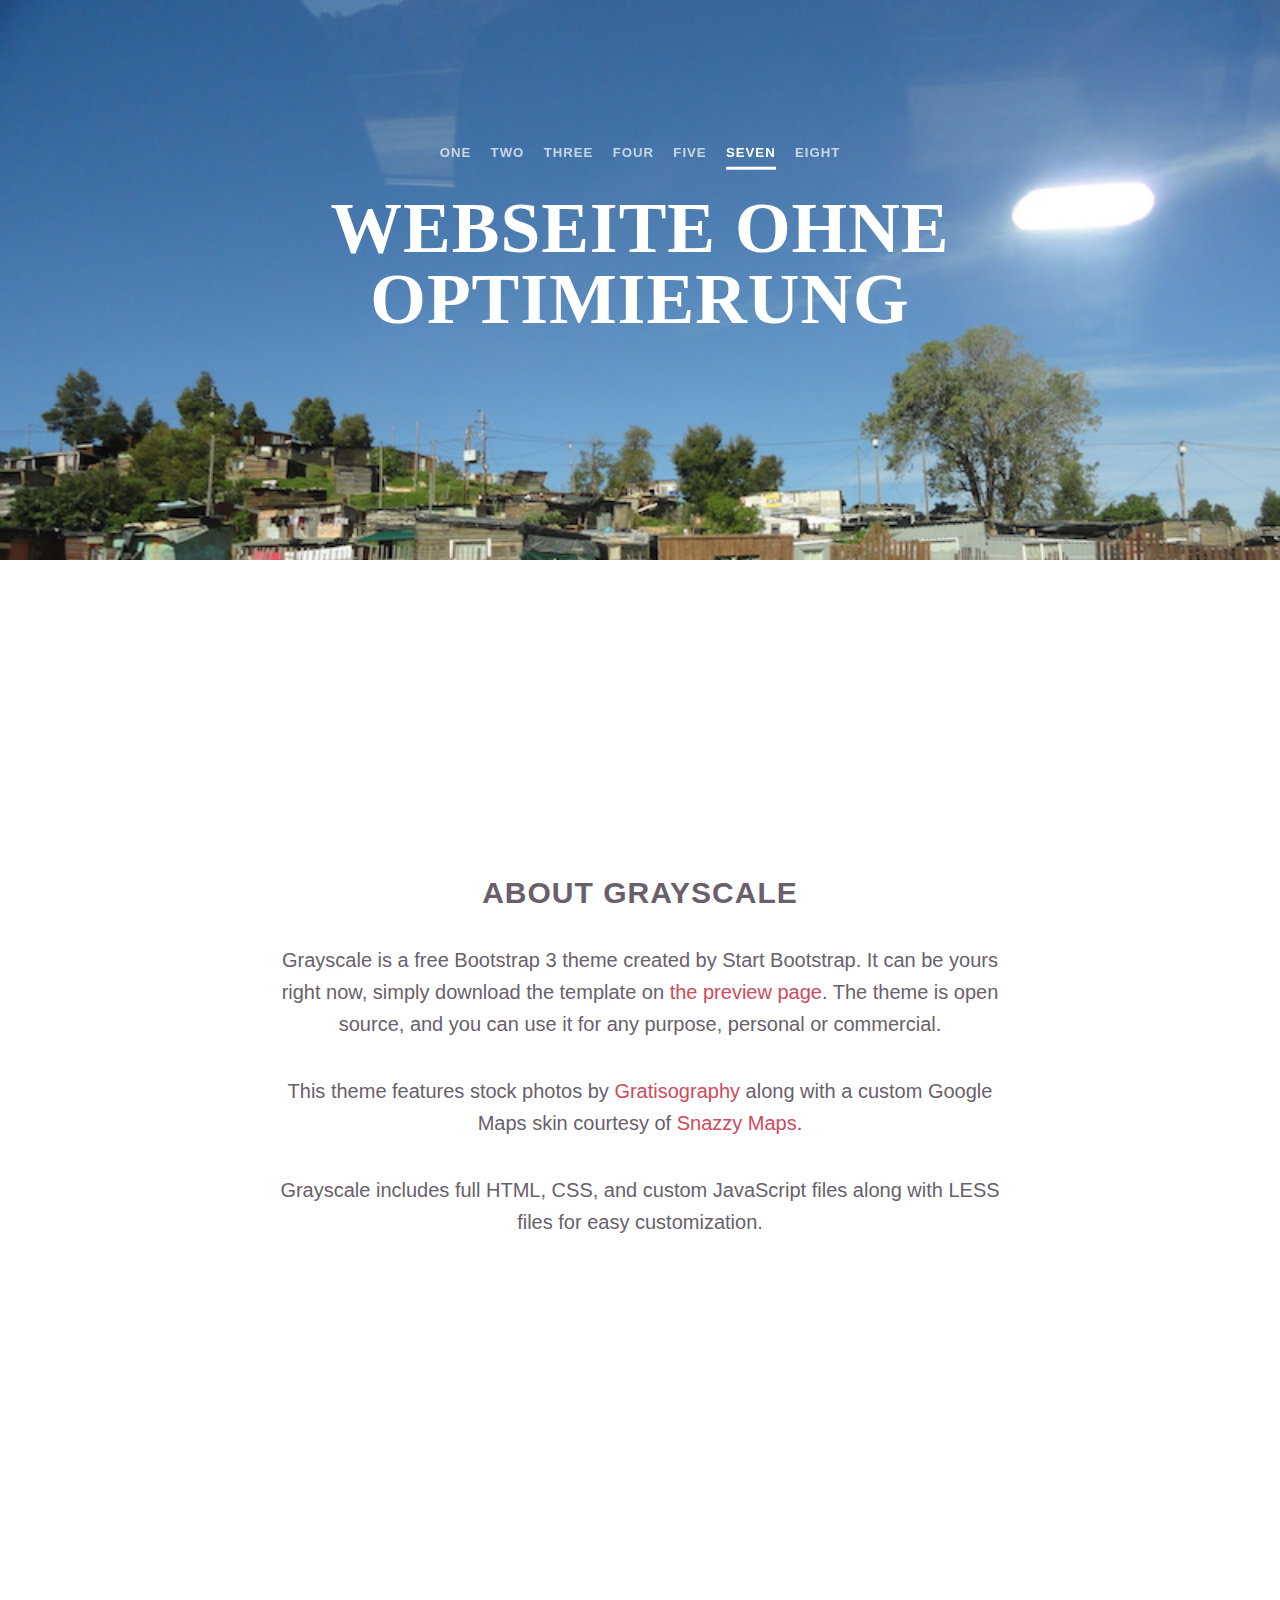
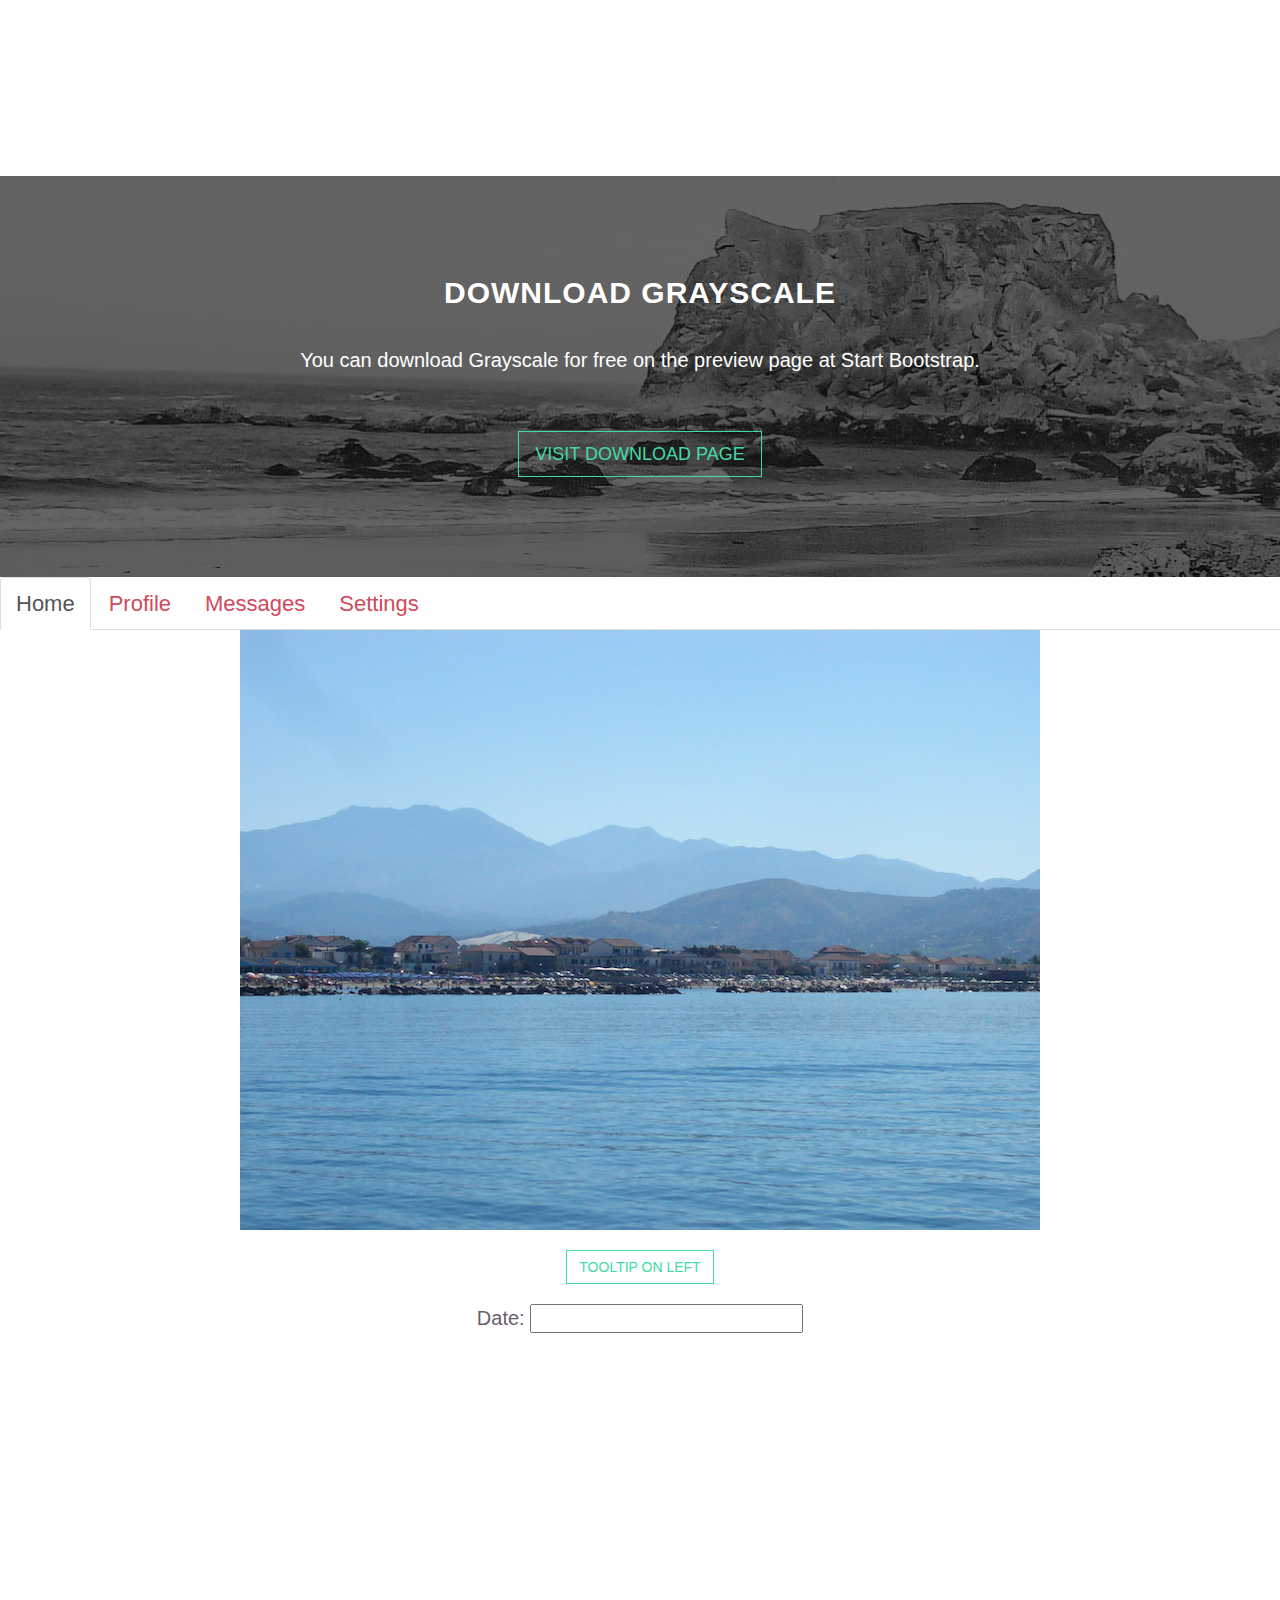
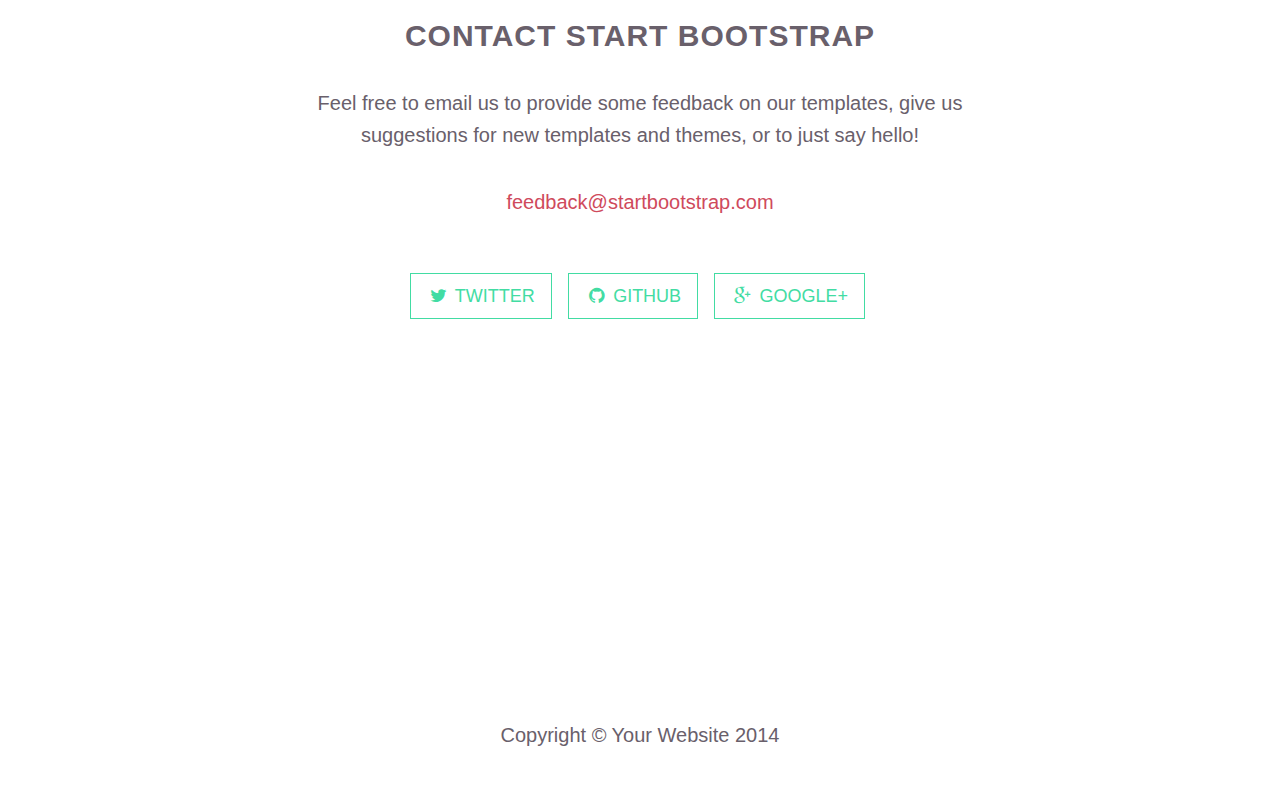
<file: content.html>
<!DOCTYPE html>
<html lang="en">

<head>

    <meta charset="utf-8">
    <meta http-equiv="X-UA-Compatible" content="IE=edge">
    <meta name="viewport" content="width=device-width, initial-scale=1">
    <meta name="description" content="">
    <meta name="author" content="">

    <title>Grayscale - Start Bootstrap Theme</title>

    <!-- Bootstrap Core CSS -->
    <link href="css/bootstrap.min.css" rel="stylesheet">

    <!-- Custom CSS -->
    <link href="css/grayscale.css" rel="stylesheet">
    <link href="css/navbar.css" rel="stylesheet">
    <link href="css/socialbuttons.css" rel="stylesheet">
    <link href="css/btn.css" rel="stylesheet">
    

    <!-- Custom Fonts -->
    <link href="font-awesome/css/font-awesome.min.css" rel="stylesheet" type="text/css">

    <link rel="stylesheet" type="text/css" href="css/slick.css"/>
    <link rel="stylesheet" type="text/css" href="css/slick-theme.css"/>

     <link rel="stylesheet" type="text/css" href="css/jquery-ui.css"/>
     <link rel="stylesheet" type="text/css" href="css/jquery-ui.structure.css"/>
     <link rel="stylesheet" type="text/css" href="css/jquery-ui.theme.css"/>

    <link rel="stylesheet" type="text/css" href="css/normalize.css" />
    <link rel="stylesheet" type="text/css" href="css/demo.css" />
    <link rel="stylesheet" type="text/css" href="css/component.css" />

    <!-- HTML5 Shim and Respond.js IE8 support of HTML5 elements and media queries -->
    <!-- WARNING: Respond.js doesn't work if you view the page via file:// -->
    <!--[if lt IE 9]>
        <script src="https://oss.maxcdn.com/libs/html5shiv/3.7.0/html5shiv.js"></script>
        <script src="https://oss.maxcdn.com/libs/respond.js/1.4.2/respond.min.js"></script>
    <![endif]-->

    <script src="js/jquery.js"></script>

    <script src="js/terrific-2.1.0.js"></script>

    <!-- Bootstrap Core JavaScript -->
    <script src="js/bootstrap.min.js"></script>

     <script src="js/tooltip.js"></script>

    <!-- Plugin JavaScript -->
    <script src="js/jquery.easing.min.js"></script>
    
    <script type="text/javascript" src="js/slick.min.js"></script>

    <script type="text/javascript" src="js/jquery-ui.js"></script>

    <script src="js/classie.js"></script>

    
    <script src="js/pagescroll.js"></script>
    <script src="js/gridnavigation.js"></script>
    <script src="js/navcollapse.js"></script>
    <script src="js/slider.js"></script>
    <script src="js/tooltipbutton.js"></script>
    <script src="js/tab.js"></script>
    <script src="js/datepicker.js"></script>

    <script>
      (function($) {
        $(document).ready(function() {
          var $page = $('body');
          var application = new Tc.Application($page);
          application.registerModules();
          application.registerModule($page, 'Navbar');
          application.registerModule($page, 'Pagescroll');
          application.registerModule($page, 'Navcollapse');
          application.registerModule($page, 'Slider');
          application.registerModule($page, 'Tooltipbutton');
          application.registerModule($page, 'Datepicker');
          application.registerModule($page, 'Gridnavigation');
          application.start();
        });
      })(Tc.$);
    </script>


</head>

<body id="page-top" data-spy="scroll" data-target=".navbar-fixed-top">

    <!-- Navigation -->
        <div id="container" class="intro-effect-grid">
            <!-- Top Navigation -->
            <div class="codrops-top clearfix">
                
                <span class="right"></span>
            </div>
            <header class="header">
                <ul class="grid">
                    <li><h2>Lonely Rider</h2></li>
                    <li><h2>Daisy, do you remember?</h2></li>
                    <li><h2>How long do we have to wait</h2></li>
                    <li><h2>Little children</h2></li>
                    <li><h2>I will meet my creators</h2></li>
                    <li><h2>About happiness</h2></li>
                </ul>
                <div class="bg-img"><img src="/img/8.JPG" alt="Background Image"/></div>
                <div class="title">
                    <nav class="codrops-demos">
                        <a href="index.html">One</a>
                        <a href="index2.html">Two</a>
                        <a href="index3.html">Three</a>
                        <a href="index4.html">Four</a>
                        <a href="index5.html">Five</a>
                        <a class="current-demo" href="index6.html">Seven</a>
                        <a href="index7.html">Eight</a>
                    </nav>
                    <h1>Webseite ohne Optimierung</h1>
                    <p class="subline">Testseite</p>
                    <p>by <strong>Natalie Bausch</strong> &#8212; Posted in <strong>BA</strong> on <strong>April 20, 2015</strong></p>
                </div>
            </header>
            <button class="trigger" data-info="Click to see the header effect"><span>Trigger</span></button>
           
          
        </div><!-- /container -->

    <!-- Intro Header -->
    <article class="content">
    </article>
 

    <!-- About Section -->
    <section id="about" class="container content-section text-center">
        <div class="row">
            <div class="col-lg-8 col-lg-offset-2">
                <h2>About Grayscale</h2>
                <p>Grayscale is a free Bootstrap 3 theme created by Start Bootstrap. It can be yours right now, simply download the template on <a href="http://startbootstrap.com/template-overviews/grayscale/">the preview page</a>. The theme is open source, and you can use it for any purpose, personal or commercial.</p>
                <p>This theme features stock photos by <a href="http://gratisography.com/">Gratisography</a> along with a custom Google Maps skin courtesy of <a href="http://snazzymaps.com/">Snazzy Maps</a>.</p>
                <p>Grayscale includes full HTML, CSS, and custom JavaScript files along with LESS files for easy customization.</p>
            </div>
        </div>
    </section>

    <!-- Download Section -->
    <section id="download" class="content-section text-center">
        <div class="download-section">
            <div class="container">
                <div class="col-lg-8 col-lg-offset-2">
                    <h2>Download Grayscale</h2>
                    <p>You can download Grayscale for free on the preview page at Start Bootstrap.</p>
                    <a href="http://startbootstrap.com/template-overviews/grayscale/" class="btn btn-default btn-lg">Visit Download Page</a>
                </div>
            </div>
        </div>


       <div role="tabpanel">

		  <!-- Nav tabs -->
		  <ul class="nav nav-tabs" role="tablist">
		    <li role="presentation" class="active"><a href="#home" aria-controls="home" role="tab" data-toggle="tab">Home</a></li>
		    <li role="presentation"><a href="#profile" aria-controls="profile" role="tab" data-toggle="tab">Profile</a></li>
		    <li role="presentation"><a href="#messages" aria-controls="messages" role="tab" data-toggle="tab">Messages</a></li>
		    <li role="presentation"><a href="#settings" aria-controls="settings" role="tab" data-toggle="tab">Settings</a></li>
		  </ul>

            </div>
		  <!-- Tab panes -->
		  <div class="tab-content">
		    <div role="tabpanel" class="tab-pane active" id="home">
		    	<img src="/img/1.JPG" alt="Meer">
		    </div>

		    <div role="tabpanel" class="tab-pane" id="profile">
		    	<img src="/img/2.JPG" alt="Neapel">
		    </div>

		    <div role="tabpanel" class="tab-pane" id="messages">
				<img src="/img/3.JPG" alt="Wasser">
		    </div>

		    <div role="tabpanel" class="tab-pane" id="settings">
		    	<img src="/img/4.JPG" alt="Schifffahrt">
		    </div>
		  </div>

		</div>

        <button type="button" class="btn btn-default" data-toggle="tooltip" data-placement="left" title="Tooltip on left">Tooltip on left</button>

        <p>Date: <input type="text" id="datepicker"></p>

        
    </section>

    <!-- Contact Section -->
    <section id="contact" class="container content-section text-center">
        <div class="row">
            <div class="col-lg-8 col-lg-offset-2">
                <h2>Contact Start Bootstrap</h2>
                <p>Feel free to email us to provide some feedback on our templates, give us suggestions for new templates and themes, or to just say hello!</p>
                <p><a href="mailto:feedback@startbootstrap.com">feedback@startbootstrap.com</a>
                </p>
                <ul class="list-inline banner-social-buttons">
                    <li>
                        <a href="https://twitter.com/SBootstrap" class="btn btn-default btn-lg"><i class="fa fa-twitter fa-fw"></i> <span class="network-name">Twitter</span></a>
                    </li>
                    <li>
                        <a href="https://github.com/IronSummitMedia/startbootstrap" class="btn btn-default btn-lg"><i class="fa fa-github fa-fw"></i> <span class="network-name">Github</span></a>
                    </li>
                    <li>
                        <a href="https://plus.google.com/+Startbootstrap/posts" class="btn btn-default btn-lg"><i class="fa fa-google-plus fa-fw"></i> <span class="network-name">Google+</span></a>
                    </li>
                </ul>
            </div>
        </div>
    </section>


    <!-- Footer -->
    <footer>
        <div class="container text-center">
            <p>Copyright &copy; Your Website 2014</p>
        </div>
    </footer>


</body>

</html>
</file>
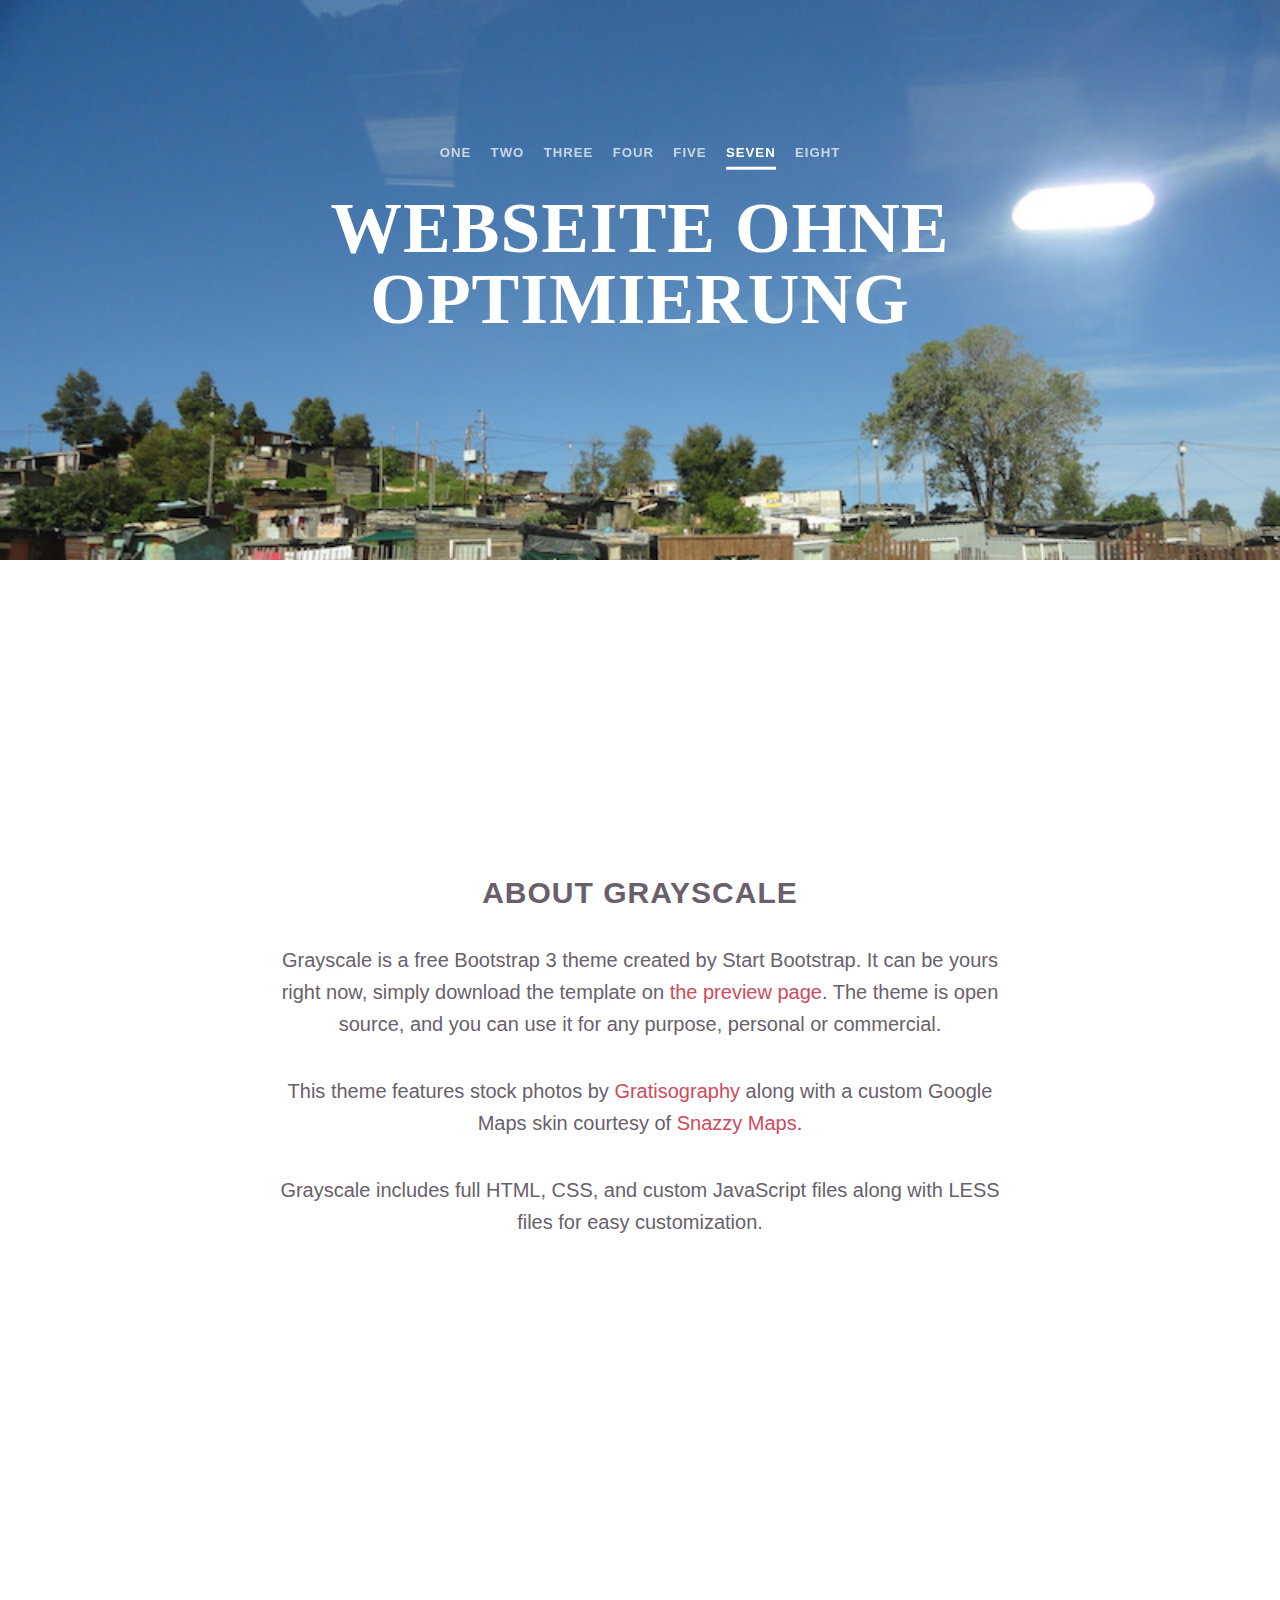
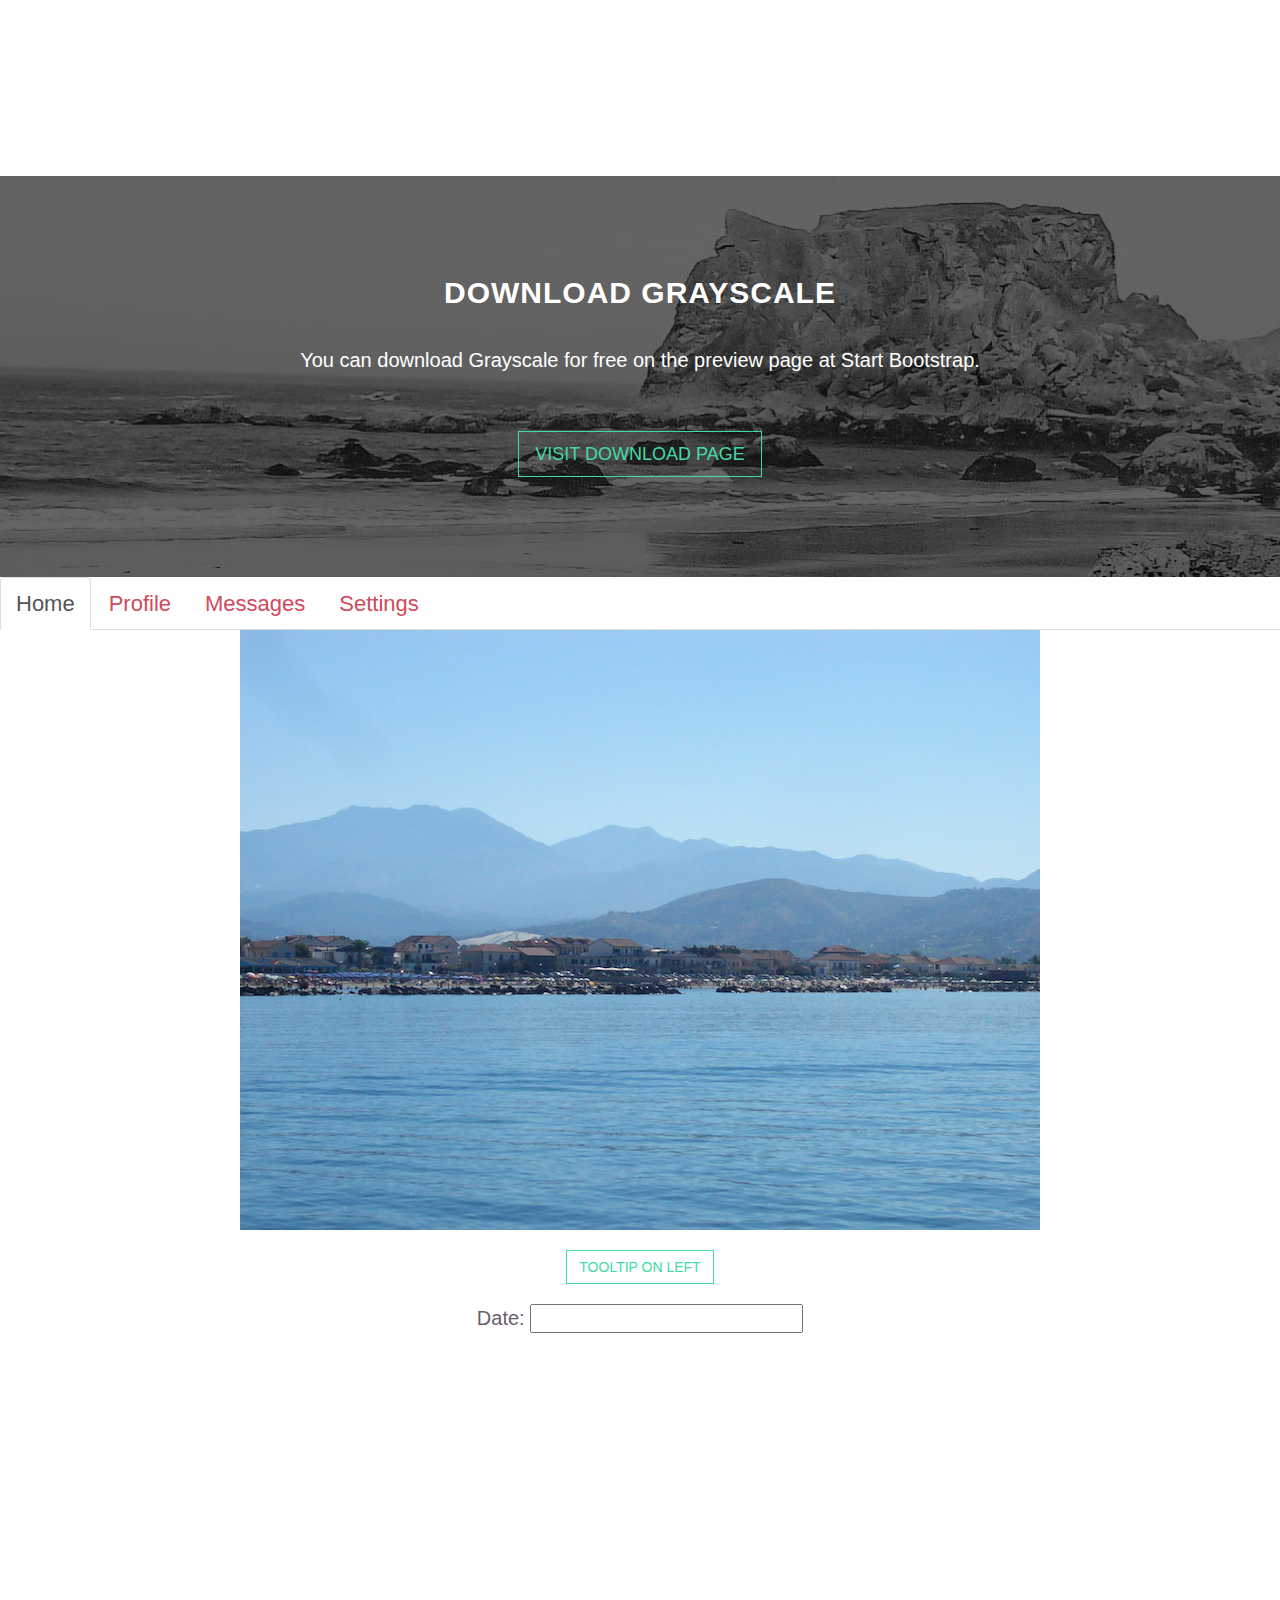
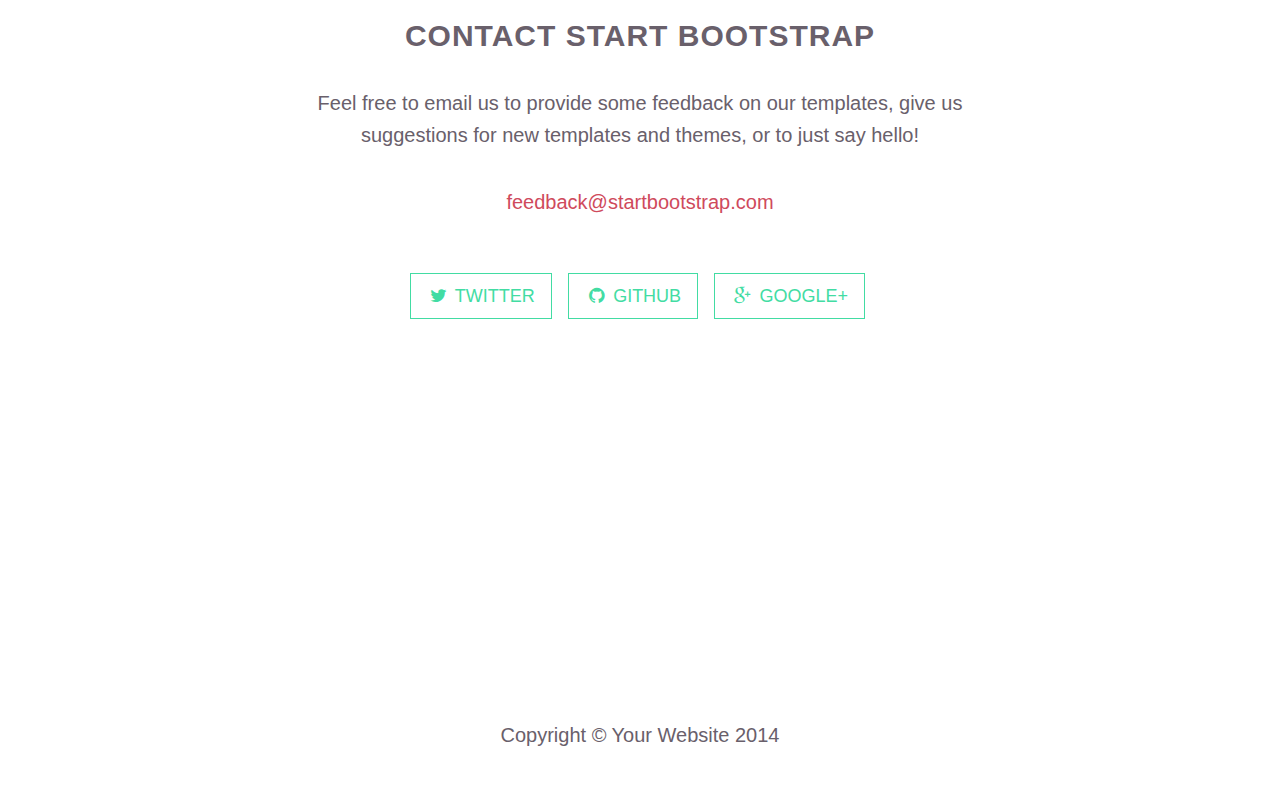
<file: bigwebsite/content.html>
<!DOCTYPE html>
<html lang="en">

<head>

    <meta charset="utf-8">
    <meta http-equiv="X-UA-Compatible" content="IE=edge">
    <meta name="viewport" content="width=device-width, initial-scale=1">
    <meta name="description" content="">
    <meta name="author" content="">

    <title>Grayscale - Start Bootstrap Theme</title>

    <link href="img/favicon.ico" rel="icon" type="image/x-icon" />

    <!-- Bootstrap Core CSS -->
    <link href="css/bootstrap.min.css" rel="stylesheet">

    <!-- Custom CSS -->
    <link href="css/grayscale.css" rel="stylesheet">
    <link href="css/navbar.css" rel="stylesheet">
    <link href="css/socialbuttons.css" rel="stylesheet">
    <link href="css/btn.css" rel="stylesheet">
    

    <!-- Custom Fonts -->
    <link href="font-awesome/css/font-awesome.min.css" rel="stylesheet" type="text/css">

    <link rel="stylesheet" type="text/css" href="css/slick.css"/>
    <link rel="stylesheet" type="text/css" href="css/slick-theme.css"/>

     <link rel="stylesheet" type="text/css" href="css/jquery-ui.css"/>
     <link rel="stylesheet" type="text/css" href="css/jquery-ui.structure.css"/>
     <link rel="stylesheet" type="text/css" href="css/jquery-ui.theme.css"/>

    <link rel="stylesheet" type="text/css" href="css/normalize.css" />
    <link rel="stylesheet" type="text/css" href="css/demo.css" />
    <link rel="stylesheet" type="text/css" href="css/component.css" />

    <!-- HTML5 Shim and Respond.js IE8 support of HTML5 elements and media queries -->
    <!-- WARNING: Respond.js doesn't work if you view the page via file:// -->
    <!--[if lt IE 9]>
        <script src="https://oss.maxcdn.com/libs/html5shiv/3.7.0/html5shiv.js"></script>
        <script src="https://oss.maxcdn.com/libs/respond.js/1.4.2/respond.min.js"></script>
    <![endif]-->

    <script src="js/jquery.js"></script>

    <script src="js/terrific-2.1.0.js"></script>

    <!-- Bootstrap Core JavaScript -->
    <script src="js/bootstrap.min.js"></script>

     <script src="js/tooltip.js"></script>

    <!-- Plugin JavaScript -->
    <script src="js/jquery.easing.min.js"></script>
    
    <script type="text/javascript" src="js/slick.min.js"></script>

    <script type="text/javascript" src="js/jquery-ui.js"></script>

    <script src="js/classie.js"></script>

    
    <script src="js/pagescroll.js"></script>
    <script src="js/gridnavigation.js"></script>
    <script src="js/navcollapse.js"></script>
    <script src="js/slider.js"></script>
    <script src="js/tooltipbutton.js"></script>
    <script src="js/tab.js"></script>
    <script src="js/datepicker.js"></script>

    <script>
      (function($) {
        $(document).ready(function() {
          var $page = $('body');
          var application = new Tc.Application($page);
          application.registerModules();
          application.registerModule($page, 'Navbar');
          application.registerModule($page, 'Pagescroll');
          application.registerModule($page, 'Navcollapse');
          application.registerModule($page, 'Slider');
          application.registerModule($page, 'Tooltipbutton');
          application.registerModule($page, 'Datepicker');
          application.registerModule($page, 'Gridnavigation');
          application.start();
        });
      })(Tc.$);
    </script>


</head>

<body id="page-top" data-spy="scroll" data-target=".navbar-fixed-top">

    <!-- Navigation -->
        <div id="container" class="intro-effect-grid">
            <!-- Top Navigation -->
            <div class="codrops-top clearfix">
                
                <span class="right"></span>
            </div>
            <header class="header">
                <ul class="grid">
                    <li><h2>Lonely Rider</h2></li>
                    <li><h2>Daisy, do you remember?</h2></li>
                    <li><h2>How long do we have to wait</h2></li>
                    <li><h2>Little children</h2></li>
                    <li><h2>I will meet my creators</h2></li>
                    <li><h2>About happiness</h2></li>
                </ul>
                <div class="bg-img"><img src="img/8.JPG" alt="Background Image"/></div>
                <div class="title">
                    <nav class="codrops-demos">
                        <a href="index.html">One</a>
                        <a href="index2.html">Two</a>
                        <a href="index3.html">Three</a>
                        <a href="index4.html">Four</a>
                        <a href="index5.html">Five</a>
                        <a class="current-demo" href="index6.html">Seven</a>
                        <a href="index7.html">Eight</a>
                    </nav>
                    <h1>Webseite ohne Optimierung</h1>
                    <p class="subline">Testseite</p>
                    <p>by <strong>Natalie Bausch</strong> &#8212; Posted in <strong>BA</strong> on <strong>April 20, 2015</strong></p>
                </div>
            </header>
            <button class="trigger" data-info="Click to see the header effect"><span>Trigger</span></button>
           
          
        </div><!-- /container -->

    <!-- Intro Header -->
    <article class="content">
    </article>
 

    <!-- About Section -->
    <section id="about" class="container content-section text-center">
        <div class="row">
            <div class="col-lg-8 col-lg-offset-2">
                <h2>About Grayscale</h2>
                <p>Grayscale is a free Bootstrap 3 theme created by Start Bootstrap. It can be yours right now, simply download the template on <a href="http://startbootstrap.com/template-overviews/grayscale/">the preview page</a>. The theme is open source, and you can use it for any purpose, personal or commercial.</p>
                <p>This theme features stock photos by <a href="http://gratisography.com/">Gratisography</a> along with a custom Google Maps skin courtesy of <a href="http://snazzymaps.com/">Snazzy Maps</a>.</p>
                <p>Grayscale includes full HTML, CSS, and custom JavaScript files along with LESS files for easy customization.</p>
            </div>
        </div>
    </section>

    <!-- Download Section -->
    <section id="download" class="content-section text-center">
        <div class="download-section">
            <div class="container">
                <div class="col-lg-8 col-lg-offset-2">
                    <h2>Download Grayscale</h2>
                    <p>You can download Grayscale for free on the preview page at Start Bootstrap.</p>
                    <a href="http://startbootstrap.com/template-overviews/grayscale/" class="btn btn-default btn-lg">Visit Download Page</a>
                </div>
            </div>
        </div>


       <div role="tabpanel">

		  <!-- Nav tabs -->
		  <ul class="nav nav-tabs" role="tablist">
		    <li role="presentation" class="active"><a href="#home" aria-controls="home" role="tab" data-toggle="tab">Home</a></li>
		    <li role="presentation"><a href="#profile" aria-controls="profile" role="tab" data-toggle="tab">Profile</a></li>
		    <li role="presentation"><a href="#messages" aria-controls="messages" role="tab" data-toggle="tab">Messages</a></li>
		    <li role="presentation"><a href="#settings" aria-controls="settings" role="tab" data-toggle="tab">Settings</a></li>
		  </ul>

            </div>
		  <!-- Tab panes -->
		  <div class="tab-content">
		    <div role="tabpanel" class="tab-pane active" id="home">
		    	<img src="img/1.JPG" alt="Meer">
		    </div>

		    <div role="tabpanel" class="tab-pane" id="profile">
		    	<img src="img/2.JPG" alt="Neapel">
		    </div>

		    <div role="tabpanel" class="tab-pane" id="messages">
				<img src="img/3.JPG" alt="Wasser">
		    </div>

		    <div role="tabpanel" class="tab-pane" id="settings">
		    	<img src="img/4.JPG" alt="Schifffahrt">
		    </div>
		  </div>

		</div>

        <button type="button" class="btn btn-default" data-toggle="tooltip" data-placement="left" title="Tooltip on left">Tooltip on left</button>

        <p>Date: <input type="text" id="datepicker"></p>

        
    </section>

    <!-- Contact Section -->
    <section id="contact" class="container content-section text-center">
        <div class="row">
            <div class="col-lg-8 col-lg-offset-2">
                <h2>Contact Start Bootstrap</h2>
                <p>Feel free to email us to provide some feedback on our templates, give us suggestions for new templates and themes, or to just say hello!</p>
                <p><a href="mailto:feedback@startbootstrap.com">feedback@startbootstrap.com</a>
                </p>
                <ul class="list-inline banner-social-buttons">
                    <li>
                        <a href="https://twitter.com/SBootstrap" class="btn btn-default btn-lg"><i class="fa fa-twitter fa-fw"></i> <span class="network-name">Twitter</span></a>
                    </li>
                    <li>
                        <a href="https://github.com/IronSummitMedia/startbootstrap" class="btn btn-default btn-lg"><i class="fa fa-github fa-fw"></i> <span class="network-name">Github</span></a>
                    </li>
                    <li>
                        <a href="https://plus.google.com/+Startbootstrap/posts" class="btn btn-default btn-lg"><i class="fa fa-google-plus fa-fw"></i> <span class="network-name">Google+</span></a>
                    </li>
                </ul>
            </div>
        </div>
    </section>


    <!-- Footer -->
    <footer>
        <div class="container text-center">
            <p>Copyright &copy; Your Website 2014</p>
        </div>
    </footer>


</body>

</html>
</file>
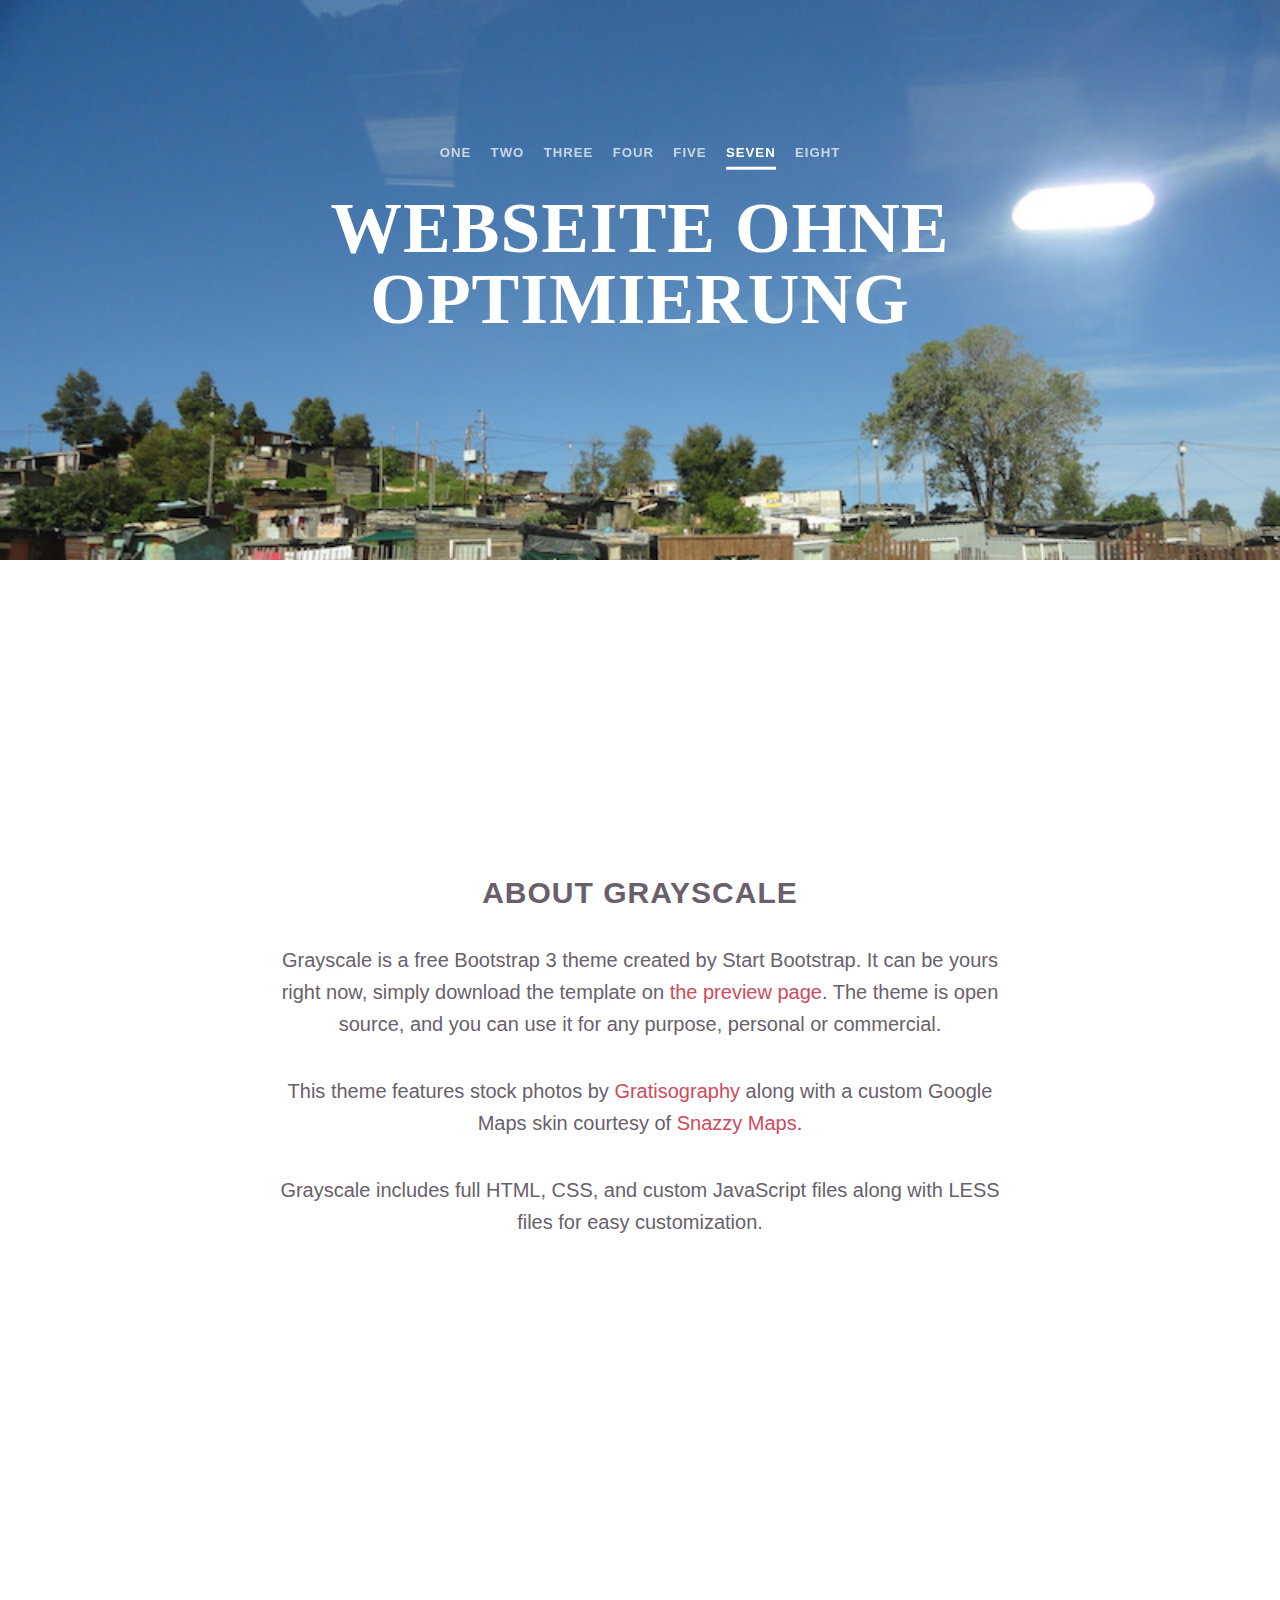
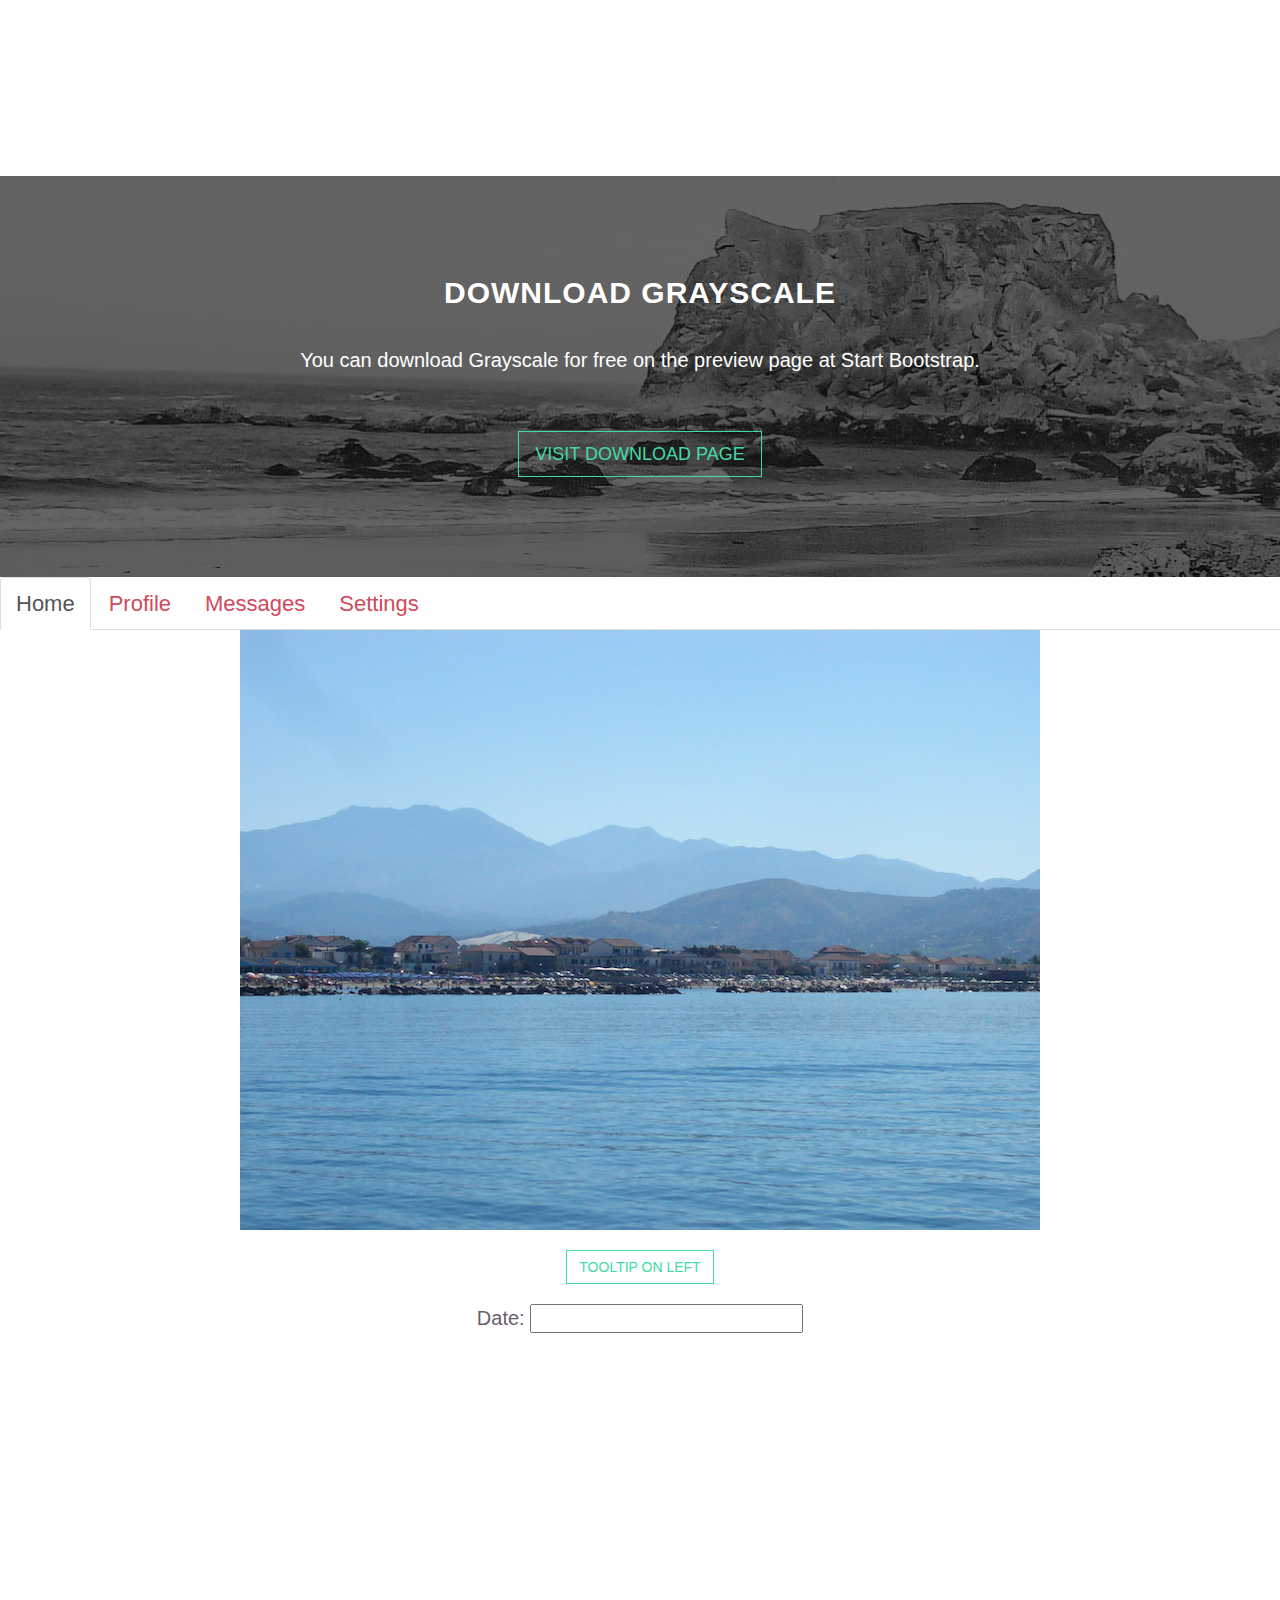
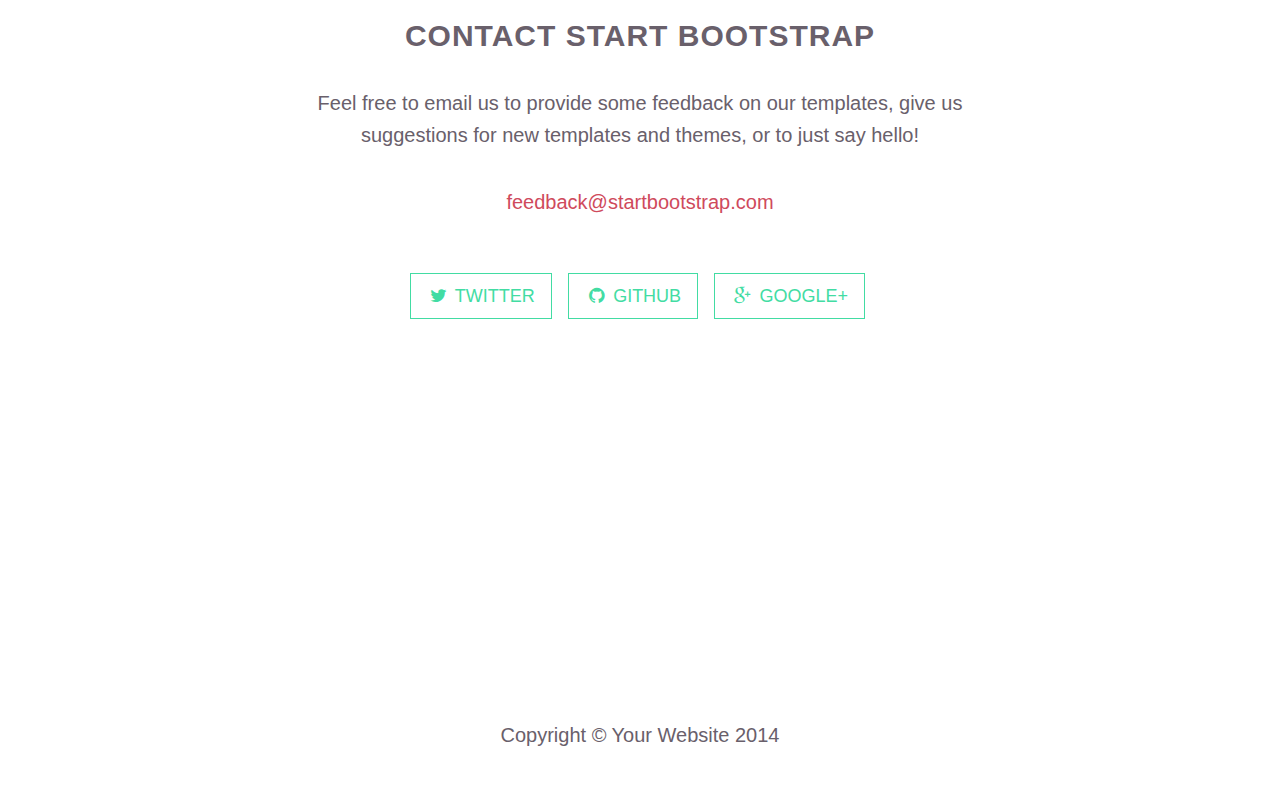
<file: bigwebsiteconcat/content.html>
<!DOCTYPE html>
<html lang="en">

<head>

    <meta charset="utf-8">
    <meta http-equiv="X-UA-Compatible" content="IE=edge">
    <meta name="viewport" content="width=device-width, initial-scale=1">
    <meta name="description" content="">
    <meta name="author" content="">

    <title>Grayscale - Start Bootstrap Theme</title>

    <link href="img/favicon.ico" rel="icon" type="image/x-icon" />

    <!-- Bootstrap Core CSS -->
    <link href="css/bootstrap.min.css" rel="stylesheet">

    <!-- Custom CSS -->
    <link href="css/grayscale.css" rel="stylesheet">
    <link href="css/navbar.css" rel="stylesheet">
    <link href="css/socialbuttons.css" rel="stylesheet">
    <link href="css/btn.css" rel="stylesheet">
    

    <!-- Custom Fonts -->
    <link href="font-awesome/css/font-awesome.min.css" rel="stylesheet" type="text/css">

    <link rel="stylesheet" type="text/css" href="css/slick.css"/>
    <link rel="stylesheet" type="text/css" href="css/slick-theme.css"/>

     <link rel="stylesheet" type="text/css" href="css/jquery-ui.css"/>
     <link rel="stylesheet" type="text/css" href="css/jquery-ui.structure.css"/>
     <link rel="stylesheet" type="text/css" href="css/jquery-ui.theme.css"/>

    <link rel="stylesheet" type="text/css" href="css/normalize.css" />
    <link rel="stylesheet" type="text/css" href="css/demo.css" />
    <link rel="stylesheet" type="text/css" href="css/component.css" />

    <!-- HTML5 Shim and Respond.js IE8 support of HTML5 elements and media queries -->
    <!-- WARNING: Respond.js doesn't work if you view the page via file:// -->
    <!--[if lt IE 9]>
        <script src="https://oss.maxcdn.com/libs/html5shiv/3.7.0/html5shiv.js"></script>
        <script src="https://oss.maxcdn.com/libs/respond.js/1.4.2/respond.min.js"></script>
    <![endif]-->

  
     <script src="js/concat2.js"></script>
   

</head>

<body id="page-top" data-spy="scroll" data-target=".navbar-fixed-top">

    <!-- Navigation -->
        <div id="container" class="intro-effect-grid">
            <!-- Top Navigation -->
            <div class="codrops-top clearfix">
                
                <span class="right"></span>
            </div>
            <header class="header">
                <ul class="grid">
                    <li><h2>Lonely Rider</h2></li>
                    <li><h2>Daisy, do you remember?</h2></li>
                    <li><h2>How long do we have to wait</h2></li>
                    <li><h2>Little children</h2></li>
                    <li><h2>I will meet my creators</h2></li>
                    <li><h2>About happiness</h2></li>
                </ul>
                <div class="bg-img"><img src="img/8.JPG" alt="Background Image"/></div>
                <div class="title">
                    <nav class="codrops-demos">
                        <a href="index.html">One</a>
                        <a href="index2.html">Two</a>
                        <a href="index3.html">Three</a>
                        <a href="index4.html">Four</a>
                        <a href="index5.html">Five</a>
                        <a class="current-demo" href="index6.html">Seven</a>
                        <a href="index7.html">Eight</a>
                    </nav>
                    <h1>Webseite ohne Optimierung</h1>
                    <p class="subline">Testseite</p>
                    <p>by <strong>Natalie Bausch</strong> &#8212; Posted in <strong>BA</strong> on <strong>April 20, 2015</strong></p>
                </div>
            </header>
            <button class="trigger" data-info="Click to see the header effect"><span>Trigger</span></button>
           
          
        </div><!-- /container -->

    <!-- Intro Header -->
    <article class="content">
    </article>
 

    <!-- About Section -->
    <section id="about" class="container content-section text-center">
        <div class="row">
            <div class="col-lg-8 col-lg-offset-2">
                <h2>About Grayscale</h2>
                <p>Grayscale is a free Bootstrap 3 theme created by Start Bootstrap. It can be yours right now, simply download the template on <a href="http://startbootstrap.com/template-overviews/grayscale/">the preview page</a>. The theme is open source, and you can use it for any purpose, personal or commercial.</p>
                <p>This theme features stock photos by <a href="http://gratisography.com/">Gratisography</a> along with a custom Google Maps skin courtesy of <a href="http://snazzymaps.com/">Snazzy Maps</a>.</p>
                <p>Grayscale includes full HTML, CSS, and custom JavaScript files along with LESS files for easy customization.</p>
            </div>
        </div>
    </section>

    <!-- Download Section -->
    <section id="download" class="content-section text-center">
        <div class="download-section">
            <div class="container">
                <div class="col-lg-8 col-lg-offset-2">
                    <h2>Download Grayscale</h2>
                    <p>You can download Grayscale for free on the preview page at Start Bootstrap.</p>
                    <a href="http://startbootstrap.com/template-overviews/grayscale/" class="btn btn-default btn-lg">Visit Download Page</a>
                </div>
            </div>
        </div>


       <div role="tabpanel">

		  <!-- Nav tabs -->
		  <ul class="nav nav-tabs" role="tablist">
		    <li role="presentation" class="active"><a href="#home" aria-controls="home" role="tab" data-toggle="tab">Home</a></li>
		    <li role="presentation"><a href="#profile" aria-controls="profile" role="tab" data-toggle="tab">Profile</a></li>
		    <li role="presentation"><a href="#messages" aria-controls="messages" role="tab" data-toggle="tab">Messages</a></li>
		    <li role="presentation"><a href="#settings" aria-controls="settings" role="tab" data-toggle="tab">Settings</a></li>
		  </ul>

            </div>
		  <!-- Tab panes -->
		  <div class="tab-content">
		    <div role="tabpanel" class="tab-pane active" id="home">
		    	<img src="img/1.JPG" alt="Meer">
		    </div>

		    <div role="tabpanel" class="tab-pane" id="profile">
		    	<img src="img/2.JPG" alt="Neapel">
		    </div>

		    <div role="tabpanel" class="tab-pane" id="messages">
				<img src="img/3.JPG" alt="Wasser">
		    </div>

		    <div role="tabpanel" class="tab-pane" id="settings">
		    	<img src="img/4.JPG" alt="Schifffahrt">
		    </div>
		  </div>

		</div>

        <button type="button" class="btn btn-default" data-toggle="tooltip" data-placement="left" title="Tooltip on left">Tooltip on left</button>

        <p>Date: <input type="text" class="datepicker" id="datepicker"></p>

        
    </section>

    <!-- Contact Section -->
    <section id="contact" class="container content-section text-center">
        <div class="row">
            <div class="col-lg-8 col-lg-offset-2">
                <h2>Contact Start Bootstrap</h2>
                <p>Feel free to email us to provide some feedback on our templates, give us suggestions for new templates and themes, or to just say hello!</p>
                <p><a href="mailto:feedback@startbootstrap.com">feedback@startbootstrap.com</a>
                </p>
                <ul class="list-inline banner-social-buttons">
                    <li>
                        <a href="https://twitter.com/SBootstrap" class="btn btn-default btn-lg"><i class="fa fa-twitter fa-fw"></i> <span class="network-name">Twitter</span></a>
                    </li>
                    <li>
                        <a href="https://github.com/IronSummitMedia/startbootstrap" class="btn btn-default btn-lg"><i class="fa fa-github fa-fw"></i> <span class="network-name">Github</span></a>
                    </li>
                    <li>
                        <a href="https://plus.google.com/+Startbootstrap/posts" class="btn btn-default btn-lg"><i class="fa fa-google-plus fa-fw"></i> <span class="network-name">Google+</span></a>
                    </li>
                </ul>
            </div>
        </div>
    </section>


    <!-- Footer -->
    <footer>
        <div class="container text-center">
            <p>Copyright &copy; Your Website 2014</p>
        </div>
    </footer>

   <script>
      (function($) {
        $(document).ready(function() {
          var $page = $('body');
          var application = new Tc.Application($page);
          application.registerModules();
          application.registerModule($page, 'Navbar');
          application.registerModule($page, 'Pagescroll');
          application.registerModule($page, 'Navcollapse');
          application.registerModule($page, 'Slider');
          application.registerModule($page, 'Tooltipbutton');
          application.registerModule($page, 'Datepicker');
          application.registerModule($page, 'Gridnavigation');
          application.start();
        });
      })(Tc.$);
    </script>


</body>

</html>
</file>
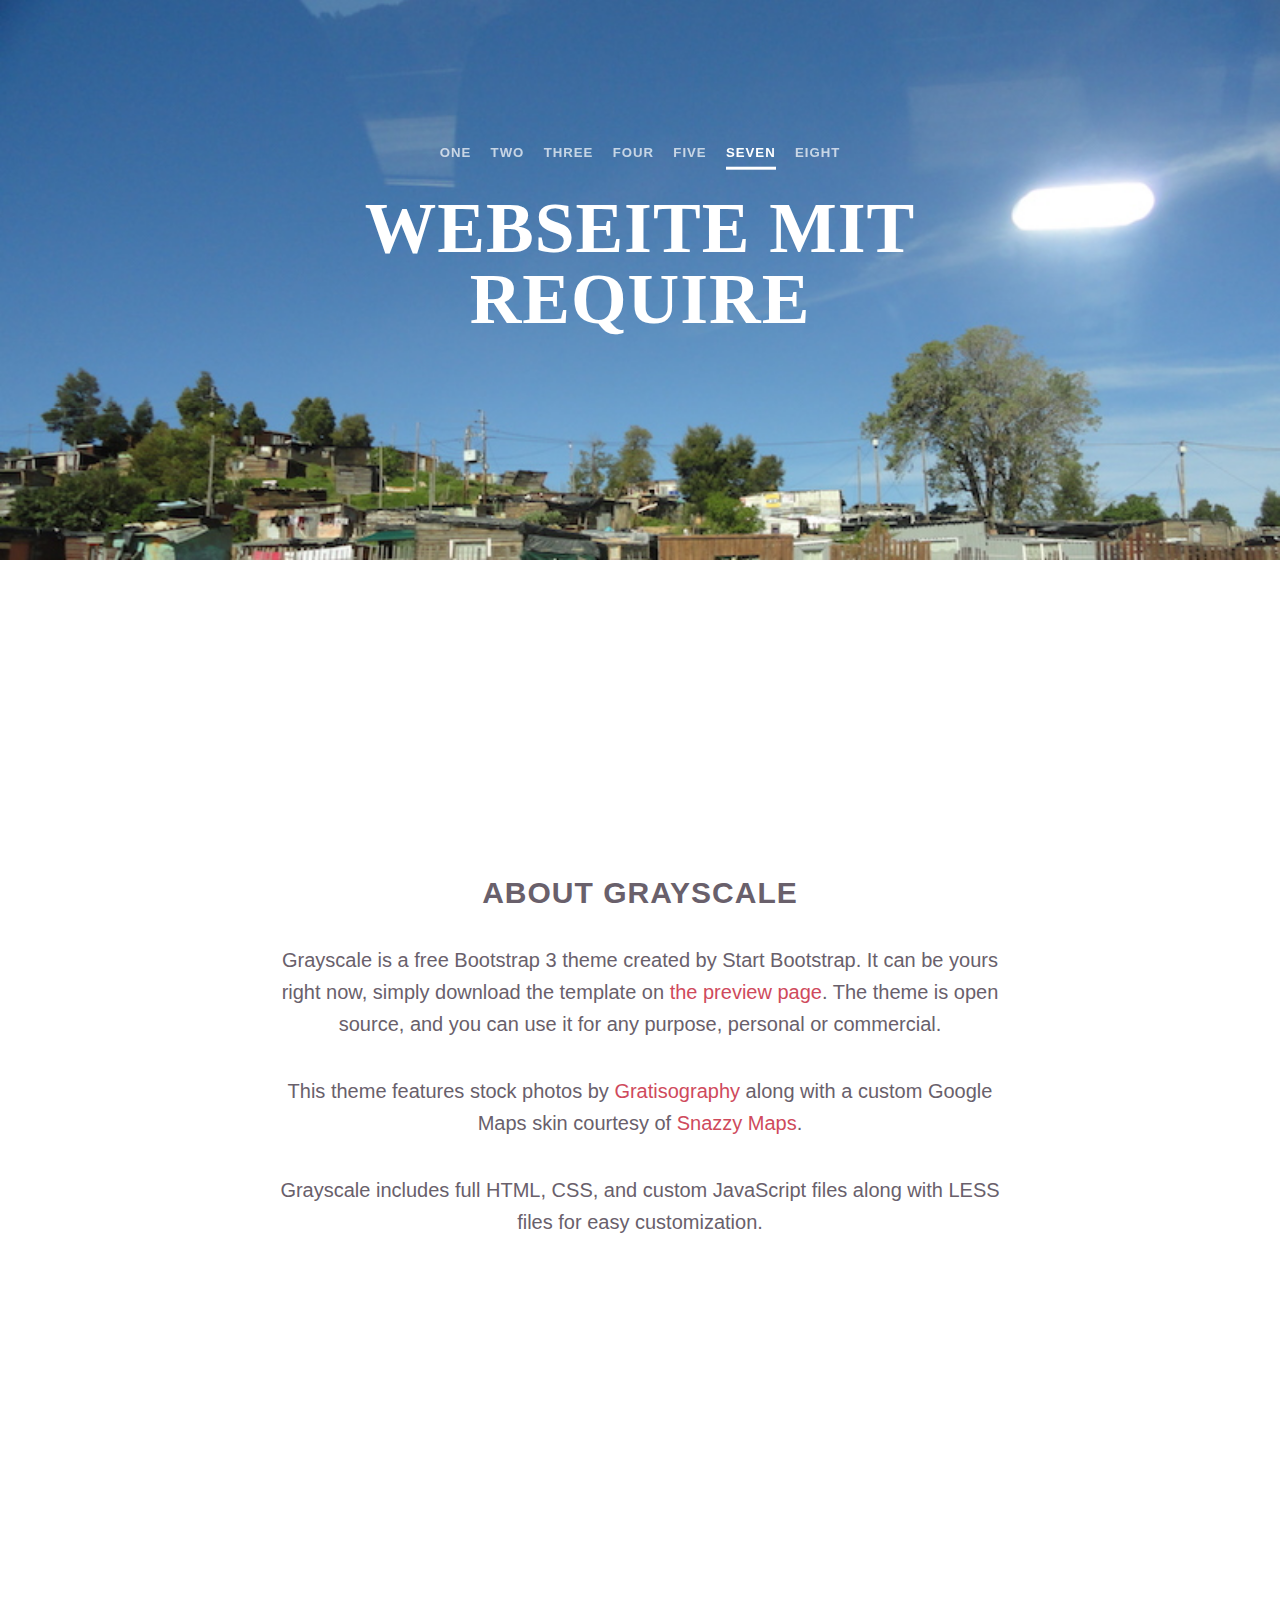
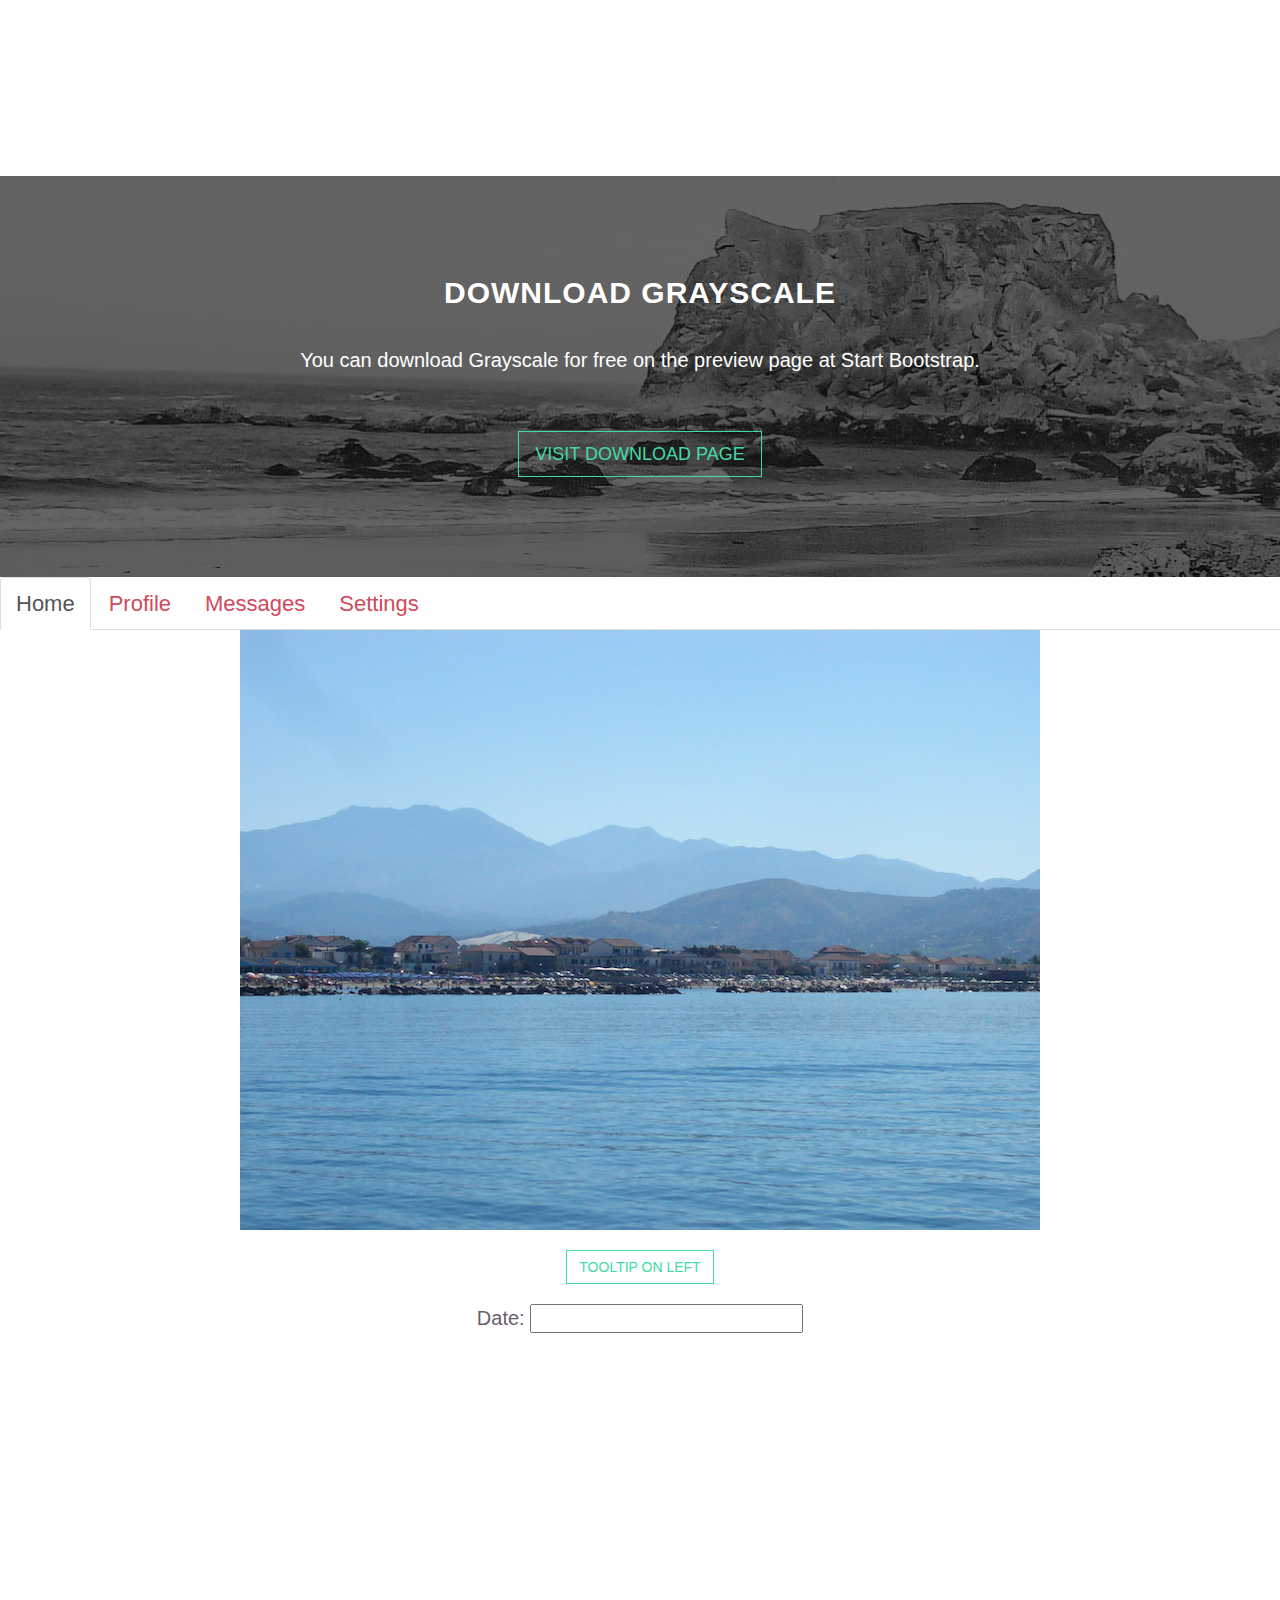
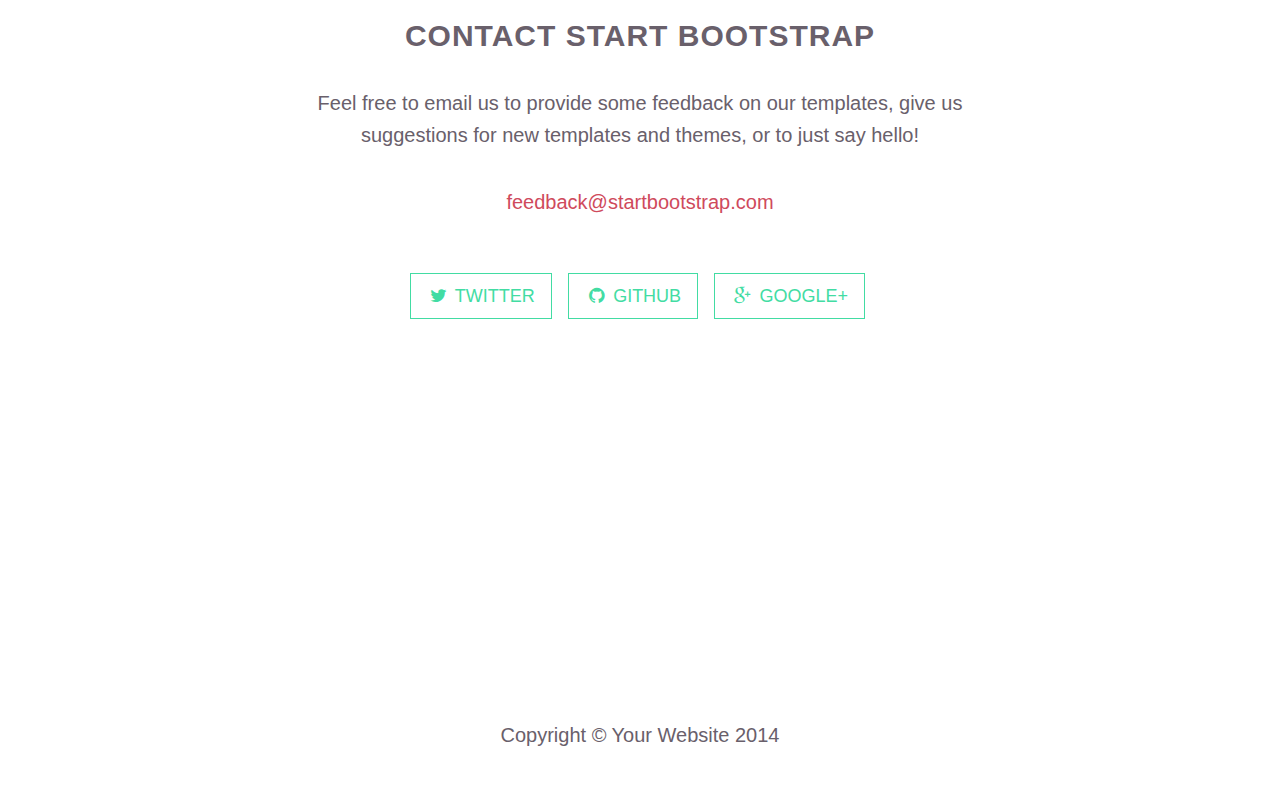
<file: bigwebsiterequire/content.html>
<!DOCTYPE html>
<html lang="en">

<head>

    <meta charset="utf-8">
    <meta http-equiv="X-UA-Compatible" content="IE=edge">
    <meta name="viewport" content="width=device-width, initial-scale=1">
    <meta name="description" content="">
    <meta name="author" content="">

    <title>Grayscale - Start Bootstrap Theme</title>

    <link href="img/favicon.ico" rel="icon" type="image/x-icon" />
    <!-- Bootstrap Core CSS -->
    <link href="css/bootstrap.min.css" rel="stylesheet">

    <!-- Custom CSS -->
    <link href="css/grayscale.css" rel="stylesheet">
    <link href="css/navbar.css" rel="stylesheet">
    <link href="css/socialbuttons.css" rel="stylesheet">
    <link href="css/btn.css" rel="stylesheet">
    

    <!-- Custom Fonts -->
    <link href="font-awesome/css/font-awesome.min.css" rel="stylesheet" type="text/css">

    <link rel="stylesheet" type="text/css" href="css/slick.css"/>
    <link rel="stylesheet" type="text/css" href="css/slick-theme.css"/>

     <link rel="stylesheet" type="text/css" href="css/jquery-ui.css"/>
     <link rel="stylesheet" type="text/css" href="css/jquery-ui.structure.css"/>
     <link rel="stylesheet" type="text/css" href="css/jquery-ui.theme.css"/>

    <link rel="stylesheet" type="text/css" href="css/normalize.css" />
    <link rel="stylesheet" type="text/css" href="css/demo.css" />
    <link rel="stylesheet" type="text/css" href="css/component.css" />

    <!-- HTML5 Shim and Respond.js IE8 support of HTML5 elements and media queries -->
    <!-- WARNING: Respond.js doesn't work if you view the page via file:// -->
    <!--[if lt IE 9]>
        <script src="https://oss.maxcdn.com/libs/html5shiv/3.7.0/html5shiv.js"></script>
        <script src="https://oss.maxcdn.com/libs/respond.js/1.4.2/respond.min.js"></script>
    <![endif]-->
    <script data-main="js/content.js" src="js/require.js"></script>

</head>

<body id="page-top" data-spy="scroll" data-target=".navbar-fixed-top">

    <!-- Navigation -->
        <div id="container" class="intro-effect-grid">
            <!-- Top Navigation -->
            <div class="codrops-top clearfix">
                
                <span class="right"></span>
            </div>
            <header class="header">
                <ul class="grid">
                    <li><h2>Lonely Rider</h2></li>
                    <li><h2>Daisy, do you remember?</h2></li>
                    <li><h2>How long do we have to wait</h2></li>
                    <li><h2>Little children</h2></li>
                    <li><h2>I will meet my creators</h2></li>
                    <li><h2>About happiness</h2></li>
                </ul>
                <div class="bg-img"><img src="img/8.JPG" alt="Background Image"/></div>
                <div class="title">
                    <nav class="codrops-demos">
                        <a href="index.html">One</a>
                        <a href="index2.html">Two</a>
                        <a href="index3.html">Three</a>
                        <a href="index4.html">Four</a>
                        <a href="index5.html">Five</a>
                        <a class="current-demo" href="index6.html">Seven</a>
                        <a href="index7.html">Eight</a>
                    </nav>
                    <h1>Webseite mit Require</h1>
                    <p class="subline">Testseite</p>
                    <p>by <strong>Natalie Bausch</strong> &#8212; Posted in <strong>BA</strong> on <strong>April 20, 2015</strong></p>
                </div>
            </header>
            <button class="trigger" data-info="Click to see the header effect"><span>Trigger</span></button>
           
          
        </div><!-- /container -->

    <!-- Intro Header -->
    <article class="content">
    </article>
 

    <!-- About Section -->
    <section id="about" class="container content-section text-center">
        <div class="row">
            <div class="col-lg-8 col-lg-offset-2">
                <h2>About Grayscale</h2>
                <p>Grayscale is a free Bootstrap 3 theme created by Start Bootstrap. It can be yours right now, simply download the template on <a href="http://startbootstrap.com/template-overviews/grayscale/">the preview page</a>. The theme is open source, and you can use it for any purpose, personal or commercial.</p>
                <p>This theme features stock photos by <a href="http://gratisography.com/">Gratisography</a> along with a custom Google Maps skin courtesy of <a href="http://snazzymaps.com/">Snazzy Maps</a>.</p>
                <p>Grayscale includes full HTML, CSS, and custom JavaScript files along with LESS files for easy customization.</p>
            </div>
        </div>
    </section>

    <!-- Download Section -->
    <section id="download" class="content-section text-center">
        <div class="download-section">
            <div class="container">
                <div class="col-lg-8 col-lg-offset-2">
                    <h2>Download Grayscale</h2>
                    <p>You can download Grayscale for free on the preview page at Start Bootstrap.</p>
                    <a href="http://startbootstrap.com/template-overviews/grayscale/" class="btn btn-default btn-lg">Visit Download Page</a>
                </div>
            </div>
        </div>


       <div role="tabpanel">

		  <!-- Nav tabs -->
		  <ul class="nav nav-tabs" role="tablist">
		    <li role="presentation" class="active"><a href="#home" aria-controls="home" role="tab" data-toggle="tab">Home</a></li>
		    <li role="presentation"><a href="#profile" aria-controls="profile" role="tab" data-toggle="tab">Profile</a></li>
		    <li role="presentation"><a href="#messages" aria-controls="messages" role="tab" data-toggle="tab">Messages</a></li>
		    <li role="presentation"><a href="#settings" aria-controls="settings" role="tab" data-toggle="tab">Settings</a></li>
		  </ul>

            </div>
		  <!-- Tab panes -->
		  <div class="tab-content">
		    <div role="tabpanel" class="tab-pane active" id="home">
		    	<img src="img/1.JPG" alt="Meer">
		    </div>

		    <div role="tabpanel" class="tab-pane" id="profile">
		    	<img src="img/2.JPG" alt="Neapel">
		    </div>

		    <div role="tabpanel" class="tab-pane" id="messages">
				<img src="img/3.JPG" alt="Wasser">
		    </div>

		    <div role="tabpanel" class="tab-pane" id="settings">
		    	<img src="img/4.JPG" alt="Schifffahrt">
		    </div>
		  </div>

		</div>

        <button type="button" class="btn btn-default" data-toggle="tooltip" data-placement="left" title="Tooltip on left">Tooltip on left</button>

        <p>Date: <input type="text" id="datepicker"></p>

        
    </section>

    <!-- Contact Section -->
    <section id="contact" class="container content-section text-center">
        <div class="row">
            <div class="col-lg-8 col-lg-offset-2">
                <h2>Contact Start Bootstrap</h2>
                <p>Feel free to email us to provide some feedback on our templates, give us suggestions for new templates and themes, or to just say hello!</p>
                <p><a href="mailto:feedback@startbootstrap.com">feedback@startbootstrap.com</a>
                </p>
                <ul class="list-inline banner-social-buttons">
                    <li>
                        <a href="https://twitter.com/SBootstrap" class="btn btn-default btn-lg"><i class="fa fa-twitter fa-fw"></i> <span class="network-name">Twitter</span></a>
                    </li>
                    <li>
                        <a href="https://github.com/IronSummitMedia/startbootstrap" class="btn btn-default btn-lg"><i class="fa fa-github fa-fw"></i> <span class="network-name">Github</span></a>
                    </li>
                    <li>
                        <a href="https://plus.google.com/+Startbootstrap/posts" class="btn btn-default btn-lg"><i class="fa fa-google-plus fa-fw"></i> <span class="network-name">Google+</span></a>
                    </li>
                </ul>
            </div>
        </div>
    </section>


    <!-- Footer -->
    <footer>
        <div class="container text-center">
            <p>Copyright &copy; Your Website 2014</p>
        </div>
    </footer>


</body>

</html>
</file>
<file: css/navbar.css>
.navbar-custom {
	    margin-bottom: 0;
	    border-bottom: 1px solid rgba(255,255,255,.3);
	    text-transform: uppercase;
	    font-family: Montserrat,"Helvetica Neue",Helvetica,Arial,sans-serif;
	    background-color: #000;
	}

	.navbar-custom .navbar-brand {
	    font-weight: 700;
	}

	.navbar-custom .navbar-brand:focus {
	    outline: 0;
	}

	.navbar-custom .navbar-brand .navbar-toggle {
	    padding: 4px 6px;
	    font-size: 16px;
	    color: #fff;
	}

	.navbar-custom .navbar-brand .navbar-toggle:focus,
	.navbar-custom .navbar-brand .navbar-toggle:active {
	    outline: 0;
	}

	.navbar-custom a {
	    color: #fff;
	}

	.navbar-custom .nav li a {
	    -webkit-transition: background .3s ease-in-out;
	    -moz-transition: background .3s ease-in-out;
	    transition: background .3s ease-in-out;
	}

	.navbar-custom .nav li a:hover {
	    outline: 0;
	    color: rgba(255,255,255,.8);
	    background-color: transparent;
	}

	.navbar-custom .nav li a:focus,
	.navbar-custom .nav li a:active {
	    outline: 0;
	    background-color: transparent;
	}

	.navbar-custom .nav li.active {
	    outline: 0;
	}

	.navbar-custom .nav li.active a {
	    background-color: rgba(255,255,255,.3);
	}

	.navbar-custom .nav li.active a:hover {
	    color: #fff;
	}

@media(min-width:768px) {
    .navbar-custom {
        padding: 20px 0;
        border-bottom: 0;
        letter-spacing: 1px;
        background: 0 0;
        -webkit-transition: background .5s ease-in-out,padding .5s ease-in-out;
        -moz-transition: background .5s ease-in-out,padding .5s ease-in-out;
        transition: background .5s ease-in-out,padding .5s ease-in-out;
    }

    .navbar-custom.top-nav-collapse {
        padding: 0;
        border-bottom: 1px solid rgba(255,255,255,.3);
        background: #000;
    }
}
</file>
<file: css/socialbuttons.css>
ul.banner-social-buttons {
    margin-top: 0;
}

@media(max-width:1199px) {
    ul.banner-social-buttons {
        margin-top: 15px;
    }
}

@media(max-width:767px) {
    ul.banner-social-buttons li {
        display: block;
        margin-bottom: 20px;
        padding: 0;
    }

    ul.banner-social-buttons li:last-child {
        margin-bottom: 0;
    }
}
</file>
<file: css/btn.css>
.btn-circle {
	    width: 70px;
	    height: 70px;
	    margin-top: 15px;
	    padding: 7px 16px;
	    border: 2px solid #fff;
	    border-radius: 100%!important;
	    font-size: 40px;
	    color: #fff;
	    background: 0 0;
	    -webkit-transition: background .3s ease-in-out;
	    -moz-transition: background .3s ease-in-out;
	    transition: background .3s ease-in-out;
	}

	.btn-circle:hover,
	.btn-circle:focus {
	    outline: 0;
	    color: #fff;
	    background: rgba(255,255,255,.1);
	}

	.btn-circle i.animated {
	    -webkit-transition-property: -webkit-transform;
	    -webkit-transition-duration: 1s;
	    -moz-transition-property: -moz-transform;
	    -moz-transition-duration: 1s;
	}

	.btn-circle:hover i.animated {
	    -webkit-animation-name: pulse;
	    -moz-animation-name: pulse;
	    -webkit-animation-duration: 1.5s;
	    -moz-animation-duration: 1.5s;
	    -webkit-animation-iteration-count: infinite;
	    -moz-animation-iteration-count: infinite;
	    -webkit-animation-timing-function: linear;
	    -moz-animation-timing-function: linear;
	}

	.btn {
	    border-radius: 0;
	    text-transform: uppercase;
	    font-family: Montserrat,"Helvetica Neue",Helvetica,Arial,sans-serif;
	    font-weight: 400;
	    -webkit-transition: all .3s ease-in-out;
	    -moz-transition: all .3s ease-in-out;
	    transition: all .3s ease-in-out;
	}

	.btn-default {
		margin-top: 20px;
	    border: 1px solid #42dca3;
	    color: #42dca3;
	    background-color: transparent;
	}

	.btn-default:hover,
	.btn-default:focus {
	    border: 1px solid #42dca3;
	    outline: 0;
	    color: #000;
	    background-color: #42dca3;
	}

	.hasDatepicker {
		margin-top: 20px;
	}
</file>
<file: bigwebsite/css/navbar.css>
.navbar-custom {
	    margin-bottom: 0;
	    border-bottom: 1px solid rgba(255,255,255,.3);
	    text-transform: uppercase;
	    font-family: Montserrat,"Helvetica Neue",Helvetica,Arial,sans-serif;
	    background-color: #000;
	}

	.navbar-custom .navbar-brand {
	    font-weight: 700;
	}

	.navbar-custom .navbar-brand:focus {
	    outline: 0;
	}

	.navbar-custom .navbar-brand .navbar-toggle {
	    padding: 4px 6px;
	    font-size: 16px;
	    color: #fff;
	}

	.navbar-custom .navbar-brand .navbar-toggle:focus,
	.navbar-custom .navbar-brand .navbar-toggle:active {
	    outline: 0;
	}

	.navbar-custom a {
	    color: #fff;
	}

	.navbar-custom .nav li a {
	    -webkit-transition: background .3s ease-in-out;
	    -moz-transition: background .3s ease-in-out;
	    transition: background .3s ease-in-out;
	}

	.navbar-custom .nav li a:hover {
	    outline: 0;
	    color: rgba(255,255,255,.8);
	    background-color: transparent;
	}

	.navbar-custom .nav li a:focus,
	.navbar-custom .nav li a:active {
	    outline: 0;
	    background-color: transparent;
	}

	.navbar-custom .nav li.active {
	    outline: 0;
	}

	.navbar-custom .nav li.active a {
	    background-color: rgba(255,255,255,.3);
	}

	.navbar-custom .nav li.active a:hover {
	    color: #fff;
	}

@media(min-width:768px) {
    .navbar-custom {
        padding: 20px 0;
        border-bottom: 0;
        letter-spacing: 1px;
        background: 0 0;
        -webkit-transition: background .5s ease-in-out,padding .5s ease-in-out;
        -moz-transition: background .5s ease-in-out,padding .5s ease-in-out;
        transition: background .5s ease-in-out,padding .5s ease-in-out;
    }

    .navbar-custom.top-nav-collapse {
        padding: 0;
        border-bottom: 1px solid rgba(255,255,255,.3);
        background: #000;
    }
}
</file>
<file: bigwebsite/css/socialbuttons.css>
ul.banner-social-buttons {
    margin-top: 0;
}

@media(max-width:1199px) {
    ul.banner-social-buttons {
        margin-top: 15px;
    }
}

@media(max-width:767px) {
    ul.banner-social-buttons li {
        display: block;
        margin-bottom: 20px;
        padding: 0;
    }

    ul.banner-social-buttons li:last-child {
        margin-bottom: 0;
    }
}
</file>
<file: bigwebsite/css/btn.css>
.btn-circle {
	    width: 70px;
	    height: 70px;
	    margin-top: 15px;
	    padding: 7px 16px;
	    border: 2px solid #fff;
	    border-radius: 100%!important;
	    font-size: 40px;
	    color: #fff;
	    background: 0 0;
	    -webkit-transition: background .3s ease-in-out;
	    -moz-transition: background .3s ease-in-out;
	    transition: background .3s ease-in-out;
	}

	.btn-circle:hover,
	.btn-circle:focus {
	    outline: 0;
	    color: #fff;
	    background: rgba(255,255,255,.1);
	}

	.btn-circle i.animated {
	    -webkit-transition-property: -webkit-transform;
	    -webkit-transition-duration: 1s;
	    -moz-transition-property: -moz-transform;
	    -moz-transition-duration: 1s;
	}

	.btn-circle:hover i.animated {
	    -webkit-animation-name: pulse;
	    -moz-animation-name: pulse;
	    -webkit-animation-duration: 1.5s;
	    -moz-animation-duration: 1.5s;
	    -webkit-animation-iteration-count: infinite;
	    -moz-animation-iteration-count: infinite;
	    -webkit-animation-timing-function: linear;
	    -moz-animation-timing-function: linear;
	}

	.btn {
	    border-radius: 0;
	    text-transform: uppercase;
	    font-family: Montserrat,"Helvetica Neue",Helvetica,Arial,sans-serif;
	    font-weight: 400;
	    -webkit-transition: all .3s ease-in-out;
	    -moz-transition: all .3s ease-in-out;
	    transition: all .3s ease-in-out;
	}

	.btn-default {
		margin-top: 20px;
	    border: 1px solid #42dca3;
	    color: #42dca3;
	    background-color: transparent;
	}

	.btn-default:hover,
	.btn-default:focus {
	    border: 1px solid #42dca3;
	    outline: 0;
	    color: #000;
	    background-color: #42dca3;
	}

	.hasDatepicker {
		margin-top: 20px;
	}
</file>
<file: bigwebsiteconcat/css/navbar.css>
.navbar-custom {
	    margin-bottom: 0;
	    border-bottom: 1px solid rgba(255,255,255,.3);
	    text-transform: uppercase;
	    font-family: Montserrat,"Helvetica Neue",Helvetica,Arial,sans-serif;
	    background-color: #000;
	}

	.navbar-custom .navbar-brand {
	    font-weight: 700;
	}

	.navbar-custom .navbar-brand:focus {
	    outline: 0;
	}

	.navbar-custom .navbar-brand .navbar-toggle {
	    padding: 4px 6px;
	    font-size: 16px;
	    color: #fff;
	}

	.navbar-custom .navbar-brand .navbar-toggle:focus,
	.navbar-custom .navbar-brand .navbar-toggle:active {
	    outline: 0;
	}

	.navbar-custom a {
	    color: #fff;
	}

	.navbar-custom .nav li a {
	    -webkit-transition: background .3s ease-in-out;
	    -moz-transition: background .3s ease-in-out;
	    transition: background .3s ease-in-out;
	}

	.navbar-custom .nav li a:hover {
	    outline: 0;
	    color: rgba(255,255,255,.8);
	    background-color: transparent;
	}

	.navbar-custom .nav li a:focus,
	.navbar-custom .nav li a:active {
	    outline: 0;
	    background-color: transparent;
	}

	.navbar-custom .nav li.active {
	    outline: 0;
	}

	.navbar-custom .nav li.active a {
	    background-color: rgba(255,255,255,.3);
	}

	.navbar-custom .nav li.active a:hover {
	    color: #fff;
	}

@media(min-width:768px) {
    .navbar-custom {
        padding: 20px 0;
        border-bottom: 0;
        letter-spacing: 1px;
        background: 0 0;
        -webkit-transition: background .5s ease-in-out,padding .5s ease-in-out;
        -moz-transition: background .5s ease-in-out,padding .5s ease-in-out;
        transition: background .5s ease-in-out,padding .5s ease-in-out;
    }

    .navbar-custom.top-nav-collapse {
        padding: 0;
        border-bottom: 1px solid rgba(255,255,255,.3);
        background: #000;
    }
}
</file>
<file: bigwebsiteconcat/css/socialbuttons.css>
ul.banner-social-buttons {
    margin-top: 0;
}

@media(max-width:1199px) {
    ul.banner-social-buttons {
        margin-top: 15px;
    }
}

@media(max-width:767px) {
    ul.banner-social-buttons li {
        display: block;
        margin-bottom: 20px;
        padding: 0;
    }

    ul.banner-social-buttons li:last-child {
        margin-bottom: 0;
    }
}
</file>
<file: bigwebsiteconcat/css/btn.css>
.btn-circle {
	    width: 70px;
	    height: 70px;
	    margin-top: 15px;
	    padding: 7px 16px;
	    border: 2px solid #fff;
	    border-radius: 100%!important;
	    font-size: 40px;
	    color: #fff;
	    background: 0 0;
	    -webkit-transition: background .3s ease-in-out;
	    -moz-transition: background .3s ease-in-out;
	    transition: background .3s ease-in-out;
	}

	.btn-circle:hover,
	.btn-circle:focus {
	    outline: 0;
	    color: #fff;
	    background: rgba(255,255,255,.1);
	}

	.btn-circle i.animated {
	    -webkit-transition-property: -webkit-transform;
	    -webkit-transition-duration: 1s;
	    -moz-transition-property: -moz-transform;
	    -moz-transition-duration: 1s;
	}

	.btn-circle:hover i.animated {
	    -webkit-animation-name: pulse;
	    -moz-animation-name: pulse;
	    -webkit-animation-duration: 1.5s;
	    -moz-animation-duration: 1.5s;
	    -webkit-animation-iteration-count: infinite;
	    -moz-animation-iteration-count: infinite;
	    -webkit-animation-timing-function: linear;
	    -moz-animation-timing-function: linear;
	}

	.btn {
	    border-radius: 0;
	    text-transform: uppercase;
	    font-family: Montserrat,"Helvetica Neue",Helvetica,Arial,sans-serif;
	    font-weight: 400;
	    -webkit-transition: all .3s ease-in-out;
	    -moz-transition: all .3s ease-in-out;
	    transition: all .3s ease-in-out;
	}

	.btn-default {
		margin-top: 20px;
	    border: 1px solid #42dca3;
	    color: #42dca3;
	    background-color: transparent;
	}

	.btn-default:hover,
	.btn-default:focus {
	    border: 1px solid #42dca3;
	    outline: 0;
	    color: #000;
	    background-color: #42dca3;
	}

	.hasDatepicker {
		margin-top: 20px;
	}
</file>
<file: bigwebsiterequire/css/navbar.css>
.navbar-custom {
	    margin-bottom: 0;
	    border-bottom: 1px solid rgba(255,255,255,.3);
	    text-transform: uppercase;
	    font-family: Montserrat,"Helvetica Neue",Helvetica,Arial,sans-serif;
	    background-color: #000;
	}

	.navbar-custom .navbar-brand {
	    font-weight: 700;
	}

	.navbar-custom .navbar-brand:focus {
	    outline: 0;
	}

	.navbar-custom .navbar-brand .navbar-toggle {
	    padding: 4px 6px;
	    font-size: 16px;
	    color: #fff;
	}

	.navbar-custom .navbar-brand .navbar-toggle:focus,
	.navbar-custom .navbar-brand .navbar-toggle:active {
	    outline: 0;
	}

	.navbar-custom a {
	    color: #fff;
	}

	.navbar-custom .nav li a {
	    -webkit-transition: background .3s ease-in-out;
	    -moz-transition: background .3s ease-in-out;
	    transition: background .3s ease-in-out;
	}

	.navbar-custom .nav li a:hover {
	    outline: 0;
	    color: rgba(255,255,255,.8);
	    background-color: transparent;
	}

	.navbar-custom .nav li a:focus,
	.navbar-custom .nav li a:active {
	    outline: 0;
	    background-color: transparent;
	}

	.navbar-custom .nav li.active {
	    outline: 0;
	}

	.navbar-custom .nav li.active a {
	    background-color: rgba(255,255,255,.3);
	}

	.navbar-custom .nav li.active a:hover {
	    color: #fff;
	}

@media(min-width:768px) {
    .navbar-custom {
        padding: 20px 0;
        border-bottom: 0;
        letter-spacing: 1px;
        background: 0 0;
        -webkit-transition: background .5s ease-in-out,padding .5s ease-in-out;
        -moz-transition: background .5s ease-in-out,padding .5s ease-in-out;
        transition: background .5s ease-in-out,padding .5s ease-in-out;
    }

    .navbar-custom.top-nav-collapse {
        padding: 0;
        border-bottom: 1px solid rgba(255,255,255,.3);
        background: #000;
    }
}
</file>
<file: bigwebsiterequire/css/socialbuttons.css>
ul.banner-social-buttons {
    margin-top: 0;
}

@media(max-width:1199px) {
    ul.banner-social-buttons {
        margin-top: 15px;
    }
}

@media(max-width:767px) {
    ul.banner-social-buttons li {
        display: block;
        margin-bottom: 20px;
        padding: 0;
    }

    ul.banner-social-buttons li:last-child {
        margin-bottom: 0;
    }
}
</file>
<file: bigwebsiterequire/css/btn.css>
.btn-circle {
	    width: 70px;
	    height: 70px;
	    margin-top: 15px;
	    padding: 7px 16px;
	    border: 2px solid #fff;
	    border-radius: 100%!important;
	    font-size: 40px;
	    color: #fff;
	    background: 0 0;
	    -webkit-transition: background .3s ease-in-out;
	    -moz-transition: background .3s ease-in-out;
	    transition: background .3s ease-in-out;
	}

	.btn-circle:hover,
	.btn-circle:focus {
	    outline: 0;
	    color: #fff;
	    background: rgba(255,255,255,.1);
	}

	.btn-circle i.animated {
	    -webkit-transition-property: -webkit-transform;
	    -webkit-transition-duration: 1s;
	    -moz-transition-property: -moz-transform;
	    -moz-transition-duration: 1s;
	}

	.btn-circle:hover i.animated {
	    -webkit-animation-name: pulse;
	    -moz-animation-name: pulse;
	    -webkit-animation-duration: 1.5s;
	    -moz-animation-duration: 1.5s;
	    -webkit-animation-iteration-count: infinite;
	    -moz-animation-iteration-count: infinite;
	    -webkit-animation-timing-function: linear;
	    -moz-animation-timing-function: linear;
	}

	.btn {
	    border-radius: 0;
	    text-transform: uppercase;
	    font-family: Montserrat,"Helvetica Neue",Helvetica,Arial,sans-serif;
	    font-weight: 400;
	    -webkit-transition: all .3s ease-in-out;
	    -moz-transition: all .3s ease-in-out;
	    transition: all .3s ease-in-out;
	}

	.btn-default {
		margin-top: 20px;
	    border: 1px solid #42dca3;
	    color: #42dca3;
	    background-color: transparent;
	}

	.btn-default:hover,
	.btn-default:focus {
	    border: 1px solid #42dca3;
	    outline: 0;
	    color: #000;
	    background-color: #42dca3;
	}

	.hasDatepicker {
		margin-top: 20px;
	}
</file>
<file: css/demo.css>
@font-face {
	font-weight: normal;
	font-style: normal;
	font-family: 'codropsicons';
	src:url('../fonts/codropsicons/codropsicons.eot');
	src:url('../fonts/codropsicons/codropsicons.eot?#iefix') format('embedded-opentype'),
		url('../fonts/codropsicons/codropsicons.woff') format('woff'),
		url('../fonts/codropsicons/codropsicons.ttf') format('truetype'),
		url('../fonts/codropsicons/codropsicons.svg#codropsicons') format('svg');
}

*, *:after, *:before { -webkit-box-sizing: border-box; -moz-box-sizing: border-box; box-sizing: border-box; }
.clearfix:before, .clearfix:after { display: table; content: ''; }
.clearfix:after { clear: both; }


body {
	background: #fff;
	color: #69606b;
	font-weight: 400;
	font-size: 22px;
	line-height: 1.5;
	font-family: 'Raleway', Arial, sans-serif;
	text-rendering: optimizeLegibility;
	-webkit-font-smoothing: antialiased;
	overflow-x: hidden;
}

.demo-7 {
	background: #f5f5f5;
}

.demo-5 {
	background: #f8dab4;
	color: #5c554c;
}

.demo-6 {
	background: #f1f1f1;
}

.demo-1 {
	background: #43434b;
}

a {
	outline: none;
	color: #cf4a5c;
	text-decoration: none;
}

a:hover, a:focus {
	color: #69606b;
}

.demo-4 a {
	color: #43939d;
}

.demo-4 a:hover,
.demo-4 a:focus {
	color: #7b8d92;
}

.demo-8 a {
	color: #cf7000;
}

.demo-8 a:hover,
.demo-8 a:focus {
	color: #cf7000;
}

/* To Navigation Style */
.codrops-top {
	width: 100%;
	position: absolute;
	top: 0;
	left: 0;
	text-transform: uppercase;
	font-weight: 800;
	font-size: 0.6em;
	padding: 0 32px;
	letter-spacing: 1px;
	z-index: 10000;
}

.codrops-top a {
	display: inline-block;
	color: #fff;
	text-decoration: none;
	-webkit-transform: translateY(20px);
	transform: translateY(20px);
}

.codrops-top span.right {
	float: right;
}

.codrops-top span.right a {
	display: block;
	float: left;
}

.codrops-icon:before {
	text-transform: none;
	font-weight: normal;
	font-style: normal;
	font-variant: normal;
	font-family: 'codropsicons';
	text-align: center;
	speak: none;
	margin: 0 0.55em 0 0;
	-webkit-font-smoothing: antialiased;
}

.codrops-icon-drop:before {
	content: "\e001";
}

.codrops-icon-prev:before {
	content: "\e004";
}

.codrops-demos {
	padding: 0 0 1em;
	position: relative;
}

.codrops-demos a {
	font-weight: 800;
	text-transform: uppercase;
	font-size: 0.6em;
	letter-spacing: 1px;
	padding: 0.3em 0;
	display: inline-block;
	opacity: 0.7;
	margin: 0 0.5em;
	white-space: nowrap;
	color: #cf4a5c;
}

.codrops-demos a:hover,
.codrops-demos a.current-demo {
	opacity: 1;
	color: #69606b;
}

.codrops-demos a.current-demo {
	border-bottom: 3px solid #69606b;
}

.related {
	padding: 3em 0;
	text-align: center;
	font-size: 1.5em;
	position: relative;
}

.demo-5 .related {
	width: 60%;
	margin-left: 40%;
}

@media screen and (max-width: 40em) {

	.codrops-icon span {
		display: none;
	}

	.related {
		font-size: 80%;
	}

}
</file>
<file: css/component.css>
@font-face {
	font-weight: normal;
	font-style: normal;
	font-family: 'icomoon';
	src:url('../fonts/icomoon/icomoon.eot?-ee0u0f');
	src:url('../fonts/icomoon/icomoon.eot?#iefix-ee0u0f') format('embedded-opentype'),
		url('../fonts/icomoon/icomoon.woff?-ee0u0f') format('woff'),
		url('../fonts/icomoon/icomoon.ttf?-ee0u0f') format('truetype'),
		url('../fonts/icomoon/icomoon.svg?-ee0u0f#icomoon') format('svg');
}

html, body, .container, .header {
	height: 100%;
}

/* Header */
.header {
	position: relative;
	margin: 0 auto;
	min-height: 560px;
	width: 100%;
}

.bg-img {
	position: absolute;
	overflow: hidden;
	top: 0;
	left: 0;
	right: 0;
	bottom: 0;
	-webkit-backface-visibility: hidden;
	backface-visibility: hidden;
}

.bg-img img {
	position: absolute;
	top: 0;
	left: 0;
	display: block;
	min-width: 100%;
	min-height: 100%;
}

.title {
	z-index: 1000;
	margin: 0 auto;
	padding: 0 1.25em;
	width: 100%;
	text-align: center;
	position: absolute;
	top: 50%;
	left: 50%;
	-webkit-transform: translateX(-50%) translateY(-50%);
	transform: translateX(-50%) translateY(-50%);
}

.title h1 {
	padding: 0 0 0.2em;
	color: #fff;
	font-weight: 800;
	font-size: 3.25em;
	margin: 0 auto;
}

.title p {
	color: #fff;
	padding: 0 0 0.6em;
	font-weight: 300;
	font-size: 0.85em;
	margin: 0 auto;
}

.title h1,
.title p.subline {
	line-height: 1;
}

.title p.subline {
	font-size: 1.75em;
}

/* Trigger Button */
button.trigger {
	position: fixed;
	bottom: 40px;
	left: 50%;
	z-index: 5000;
	display: none;
	margin-left: -0.5em;
	padding: 0;
	width: 1em;
	height: 1em;
	border: none;
	background: transparent;
	color: transparent;
	font-size: 2em;
	cursor: pointer;
}

.container:not(.notrans) button.trigger {
	-webkit-transition: opacity 0.3s 0.5s;
	transition: opacity 0.3s 0.5s;
}

.container.modify:not(.notrans) button.trigger {
	opacity: 0;
	pointer-events: none;
	-webkit-transition-delay: 0s;
	transition-delay: 0s;
}

button.trigger::before {
	position: absolute;
	bottom: 100%;
	left: -100%;
	padding: 0.8em;
	width: 300%;
	color: #fff;
	content: attr(data-info);
	font-size: 0.35em;
	-webkit-backface-visibility: hidden;
	backface-visibility: hidden;
}

button.trigger:focus {
	outline: none;
}

button.trigger span {
	position: relative;
	display: block;
	overflow: hidden;
	width: 100%;
	height: 100%;
}

button.trigger span::before {
	position: absolute;
	top: 0;
	left: 0;
	width: 100%;
	height: 100%;
	color: #fff;
	content: "\e097";
	text-transform: none;
	font-weight: normal;
	font-style: normal;
	font-variant: normal;
	font-family: 'icomoon';
	line-height: 1;
	speak: none;
	-webkit-font-smoothing: antialiased;
	-moz-osx-font-smoothing: grayscale;
}

/* Conent */
.content {
	margin: 0 auto;
	padding: 0 0 3em;
}

.content > div:not(.title) {
	margin: -80px auto 0;
	max-width: 900px;
	padding: 0 1.25em;
}

.content > div:not(.title) p {
	margin: 0 auto 1.5em auto;
}

.content > div:not(.title) p:first-child {
	font-size: 1.35em;
}

.content h3 {
	margin: 0;
	font-size: 1.4em;
}

.content blockquote {
	padding: 0.25em;
	font-style: italic;
	font-size: 1.65em;
	font-family: 'Lora', serif;
	line-height: 1.4;
}

.content blockquote::before {
	content: '\201C';
}

.content blockquote::after {
	content: '\201D';
}

/***** Individual effects *****/

/* -------------------------- */
/* Jam 3 */
/* -------------------------- */
.intro-effect-jam3:not(.notrans) .bg-img {
	-webkit-transition-property: top, left, right, bottom;
	transition-property: top, left, right, bottom;
}

.intro-effect-jam3:not(.notrans) .header h1,
.intro-effect-jam3:not(.notrans) .codrops-top a {
	-webkit-transition-property: color;
	transition-property: color;
}

.intro-effect-jam3:not(.notrans) .codrops-demos a {
	-webkit-transition-property: border-color, color;
	transition-property: border-color, color;
}

.intro-effect-jam3:not(.notrans) .header p {
	-webkit-transition-property: color, opacity, -webkit-transform;
	transition-property: color, opacity, transform;
}

.intro-effect-jam3:not(.notrans) .content > div {
	-webkit-transition-property: opacity, -webkit-transform;
	transition-property: opacity, transform;
}

.intro-effect-jam3:not(.notrans) .bg-img,
.intro-effect-jam3:not(.notrans) .header h1,
.intro-effect-jam3:not(.notrans) .codrops-top a,
.intro-effect-jam3:not(.notrans) .codrops-demos a,
.intro-effect-jam3:not(.notrans) .content > div {
	-webkit-transition-duration: 0.5s;
	transition-duration: 0.5s;
	-webkit-transition-timing-function: cubic-bezier(0.7,0,0.3,1);
	transition-timing-function: cubic-bezier(0.7,0,0.3,1);
}

.intro-effect-jam3:not(.notrans) .header p,
.intro-effect-jam3:not(.notrans) .header p.subline,
.intro-effect-jam3:not(.notrans) .content > div {
	-webkit-transition-duration: 0.2s;
	transition-duration: 0.2s;
}

.intro-effect-jam3.modify:not(.notrans) .header p,
.intro-effect-jam3.modify:not(.notrans) .header p.subline,
.intro-effect-jam3.modify:not(.notrans) .content > div {
	-webkit-transition-duration: 0.5s;
	transition-duration: 0.5s;
}

.intro-effect-jam3 .codrops-demos a {
	color: #fff;
}

.intro-effect-jam3 .codrops-demos a.current-demo {
	border-color: #fff;
}

.intro-effect-jam3.modify .codrops-demos a {
	color: #c03b5d;
}

.intro-effect-jam3.modify .codrops-demos a.current-demo {
	border-color: #c03b5d;
}

.intro-effect-jam3.container {
	padding: 45px 30px;
}

.intro-effect-jam3 .bg-img {
	top: -45px;
	right: -30px;
	bottom: -45px;
	left: -30px;
	background: #514753;
}

.intro-effect-jam3.modify .bg-img {
	top: 0;
	right: 0;
	bottom: 85%;
	left: 0;
}

.intro-effect-jam3.modify .header h1 {
	color: #514753;
}

.intro-effect-jam3 .header p {
	color: #514753;
	opacity: 0;
	-webkit-transform: translateY(150px);
	transform: translateY(150px);
}

.intro-effect-jam3.modify .header p {
	opacity: 1;
	-webkit-transform: translateY(0);
	transform: translateY(0);
}

.intro-effect-jam3 .content {
	padding: 0 5em 5em;
}

.intro-effect-jam3 .header,
.intro-effect-jam3 .content {
	background: #fff;
}

.intro-effect-jam3 .content > div {
	opacity: 0;
	-webkit-transform: translateY(150px);
	transform: translateY(150px);
}

.intro-effect-jam3.modify .content > div {
	opacity: 1;
	-webkit-transform: translateY(0);
	transform: translateY(0);
}

.intro-effect-jam3.modify .codrops-top a {
	color: #514753;
}

/* Delays */
.intro-effect-jam3.modify:not(.notrans) .header p:nth-last-child(2) {
	-webkit-transition-delay: 0.1s;
	transition-delay: 0.1s;
}

.intro-effect-jam3.modify:not(.notrans) .header p:last-child {
	-webkit-transition-delay: 0.15s;
	transition-delay: 0.15s;
}

.intro-effect-jam3.modify:not(.notrans) .content > div {
	-webkit-transition-delay: 0.2s;
	transition-delay: 0.2s;
}

/* -------------------------- */
/* Faded gradient */
/* -------------------------- */

.intro-effect-fadeout:not(.notrans) .bg-img {
	-webkit-transition-property: -webkit-transform;
	transition-property: transform;
}

.intro-effect-fadeout:not(.notrans) .bg-img::after {
	-webkit-transition-property: opacity;
	transition-property: opacity;
}

.intro-effect-fadeout:not(.notrans) .header h1 {
	-webkit-transition-property: color;
	transition-property: color;
}

.intro-effect-fadeout:not(.notrans) .header p,
.intro-effect-fadeout:not(.notrans) .content > div {
	-webkit-transition-property: -webkit-transform, opacity;
	transition-property: transform, opacity;
}

.intro-effect-fadeout:not(.notrans) .bg-img,
.intro-effect-fadeout:not(.notrans) .bg-img::after,
.intro-effect-fadeout:not(.notrans) .header h1,
.intro-effect-fadeout:not(.notrans) .header p,
.intro-effect-fadeout:not(.notrans) .content > div {
	-webkit-transition-duration: 0.5s;
	transition-duration: 0.5s;
}

.intro-effect-fadeout .header {
	overflow: hidden;
}

.intro-effect-fadeout.modify .bg-img {
	-webkit-transform: translateY(-25%);
	transform: translateY(-25%);
}

.intro-effect-fadeout .bg-img::after {
	content: '';
	position: absolute;
	width: 100%;
	height: 101%;
	top: 0;
	left: 0;
	opacity: 0;
	pointer-events: none;
	background: -webkit-linear-gradient(top, rgba(255,255,255,0) 0%, rgba(255,255,255,1) 100%);
	background: linear-gradient(to bottom, rgba(255,255,255,0) 0%, rgba(255,255,255,1) 100%);
}

.intro-effect-fadeout.modify .bg-img::after {
	opacity: 1;
}

.intro-effect-fadeout .title {
	text-align: left;
	max-width: 900px;
}

.intro-effect-fadeout.modify .header h1,
.intro-effect-fadeout .header p {
	color: #514753;
}

.intro-effect-fadeout .header p {
	opacity: 0;
}

.intro-effect-fadeout .header p:nth-child(2) {
	-webkit-transform: translateX(150px);
	transform: translateX(150px);
}

.intro-effect-fadeout .header p:nth-child(3) {
	-webkit-transform: translateX(-150px);
	transform: translateX(-150px);
}

.intro-effect-fadeout.modify .header p:nth-child(2),
.intro-effect-fadeout.modify .header p:nth-child(3) {
	opacity: 1;
	-webkit-transform: translateX(0);
	transform: translateX(0);
}

.intro-effect-fadeout .content {
	z-index: 1000;
	position: relative;
}

.intro-effect-fadeout .content > div {
	opacity: 0;
	-webkit-transform: translateY(350px);
	transform: translateY(350px);
}

.intro-effect-fadeout.modify .content > div {
	opacity: 1;
	-webkit-transform: translateY(0);
	transform: translateY(0);
}

/* -------------------------- */
/* Sliced */
/* -------------------------- */

.intro-effect-sliced:not(.notrans) .bg-img,
.intro-effect-sliced:not(.notrans) .title {
	-webkit-transition-property: -webkit-transform;
	transition-property: transform;
}

.intro-effect-sliced:not(.notrans) .header h1,
.intro-effect-sliced:not(.notrans) .codrops-demos a {
	-webkit-transition-property: color;
	transition-property: color;
}

.intro-effect-sliced:not(.notrans) .header p {
	-webkit-transition-property: opacity;
	transition-property: opacity;
}

.intro-effect-sliced:not(.notrans) .content > div {
	-webkit-transition-property: -webkit-transform, opacity;
	transition-property: transform, opacity;
}

.intro-effect-sliced:not(.notrans) .bg-img,
.intro-effect-sliced:not(.notrans) .header h1,
.intro-effect-sliced:not(.notrans) .title,
.intro-effect-sliced:not(.notrans) .header p,
.intro-effect-sliced:not(.notrans) .content > div,
.intro-effect-sliced:not(.notrans) .codrops-demos a {
	-webkit-transition-timing-function: cubic-bezier(0.7,0,0.3,1);
	transition-timing-function: cubic-bezier(0.7,0,0.3,1);
	-webkit-transition-duration: 0.5s;
	transition-duration: 0.5s;
}

.intro-effect-sliced.modify:not(.notrans) .header h1,
.intro-effect-sliced.modify:not(.notrans) .title,
.intro-effect-sliced.modify:not(.notrans) .header p,
.intro-effect-sliced.modify:not(.notrans) .content > div,
.intro-effect-sliced.modify:not(.notrans) .codrops-demos a {
	-webkit-transition-timing-function: ease;
	transition-timing-function: ease;
}

.intro-effect-sliced .bg-img:first-child {
	bottom: 50%;
}

.intro-effect-sliced .bg-img:last-child {
	top: 50%;
	position: fixed;
	z-index: 900;
}

.intro-effect-sliced .bg-img:last-child img {
	top: -100%;
}

.intro-effect-sliced.modify .bg-img:first-child {
	-webkit-transform: translateY(-80%);
	transform: translateY(-80%);
}

.intro-effect-sliced.modify .bg-img:last-child {
	-webkit-transform: translateY(100%);
	transform: translateY(100%);
}

.intro-effect-sliced .codrops-demos {
	text-align: center;
}

.intro-effect-sliced .codrops-demos a {
	color: #fff;
	font-size: 0.8em;
}

.intro-effect-sliced.modify .codrops-demos a {
	color: #cf4a5c;
}

.intro-effect-sliced .title {
	-webkit-transform: translateX(-50%) translateY(-50%) scale(0.7);
	transform: translateX(-50%) translateY(-50%) scale(0.7);
}

.intro-effect-sliced.modify .title {
	-webkit-transform: translateX(-50%) translateY(-50%) scale(1);
	transform: translateX(-50%) translateY(-50%) scale(1);
}

.intro-effect-sliced .header p {
	opacity: 0;
	color: #514753;
}

.intro-effect-sliced.modify .header p {
	opacity: 1;
}

.intro-effect-sliced.modify .header h1 {
	color: #514753;
}

.intro-effect-sliced .content > div {
	-webkit-transform: translateY(200px);
	transform: translateY(200px);
	opacity: 0;
}

.intro-effect-sliced.modify .content > div {
	-webkit-transform: translateY(0);
	transform: translateY(0);
	opacity: 1;
}

/* Delays */
.intro-effect-sliced.modify:not(.notrans) .title {
	-webkit-transition-delay: 0.15s;
	transition-delay: 0.15s;
}

/* -------------------------- */
/* Side */
/* -------------------------- */

.intro-effect-side:not(.notrans) .bg-img::before,
.intro-effect-side:not(.notrans) .title {
	-webkit-transition-property: -webkit-transform;
	transition-property: transform;
}

.intro-effect-side:not(.notrans) .bg-img::after {
	-webkit-transition-property: top, left, bottom, right, background-color;
	transition-property: top, left, bottom, right, background-color;
}

.intro-effect-side:not(.notrans) .header p {
	-webkit-transition-property: -webkit-transform, opacity;
	transition-property: transform, opacity;
}

.intro-effect-side:not(.notrans) .content > div {
	-webkit-transition-property: opacity;
	transition-property: opacity;
}

.intro-effect-side:not(.notrans) .bg-img::before,
.intro-effect-side:not(.notrans) .bg-img::after,
.intro-effect-side:not(.notrans) .title,
.intro-effect-side:not(.notrans) .header p,
.intro-effect-side:not(.notrans) .content > div {
	-webkit-transition-timing-function: cubic-bezier(0.7,0,0.3,1);
	transition-timing-function: cubic-bezier(0.7,0,0.3,1);
	-webkit-transition-duration: 0.5s;
	transition-duration: 0.5s;
}

.intro-effect-side .codrops-top a {
	color: #7b8d92;
}

.intro-effect-side .bg-img::before,
.intro-effect-side .bg-img::after {
	content: '';
	position: absolute;
	z-index: 100;
}

.intro-effect-side .bg-img::before {
	background: #fff;
	top: 0;
	left: 0;
	width: 60%;
	height: 100%;
	-webkit-transform: translateX(-100%);
	transform: translateX(-100%);
}

.intro-effect-side.modify .bg-img::before {
	-webkit-transform: translateX(0);
	transform: translateX(0);
}

.intro-effect-side .bg-img::after {
	border: 80px solid #fff;
	top: -80px;
	right: -80px;
	bottom: -80px;
	left: -80px;
	background-color: rgba(255,255,255,0.5);
}

.intro-effect-side.modify .bg-img::after {
	top: 0;
	right: 0;
	bottom: 0;
	left: 0;
	background-color: rgba(255,255,255,0);
}

.intro-effect-side .codrops-demos a {
	color: #43939d;
}

.intro-effect-side .codrops-demos a.current-demo {
	border-bottom: 3px solid #43939d;
}

.intro-effect-side .title {
	text-align: right;
	left: 0;
	padding: 0 3em 0 2em;
	width: 60%;
	-webkit-transform: translateX(33.3%) translateY(-50%);
	transform: translateX(33.3%) translateY(-50%);
}

.intro-effect-side.modify .title {
	-webkit-transform: translateY(-50%);
	transform: translateY(-50%);
}

.intro-effect-side .header h1 {
	font-family: 'Lora', serif;
	font-style: italic;
	font-weight: 400;
	padding: 0 0 0.5em 0;
	color: #516165;
}

.intro-effect-side .header p {
	opacity: 0;
	color: #7b8d92;
	-webkit-transform: translateY(100px);
	transform: translateY(100px);
}

.intro-effect-side.modify .header p {
	opacity: 1;
	-webkit-transform: translateX(0);
	transform: translateX(0);
}

.intro-effect-side .content > div {
	margin-top: 0px;
	opacity: 0;
}

.intro-effect-side.modify .content > div {
	opacity: 1;
}

.intro-effect-side button.trigger span::before,
.intro-effect-side button.trigger::before {
	color: #516165;
}

/* Delays */
.intro-effect-side:not(.notrans) .title,
.intro-effect-side:not(.notrans) .bg-img::before,
.intro-effect-side:not(.notrans) .bg-img::after {
	-webkit-transition-delay: 0.3s;
	transition-delay: 0.3s;
}

.intro-effect-side.modify:not(.notrans) .title,
.intro-effect-side.modify:not(.notrans) .bg-img::before,
.intro-effect-side.modify:not(.notrans) .bg-img::after {
	-webkit-transition-delay: 0s;
	transition-delay: 0s;
}

.intro-effect-side.modify:not(.notrans) .header p:nth-last-child(2) {
	-webkit-transition-delay: 0.15s;
	transition-delay: 0.15s;
}

.intro-effect-side.modify:not(.notrans) .header p:last-child {
	-webkit-transition-delay: 0.2s;
	transition-delay: 0.2s;
}

.intro-effect-side.modify:not(.notrans) .content > div {
	-webkit-transition-delay: 0.3s;
	transition-delay: 0.3s;
}

/* -------------------------- */
/* Side Fixed */
/* -------------------------- */
.intro-effect-sidefixed:not(.notrans) .bg-img::before {
	-webkit-transition-property: background-color;
	transition-property: background-color;
}

.intro-effect-sidefixed:not(.notrans) .bg-img::after {
	-webkit-transition-property: -webkit-transform;
	transition-property: transform;
}

.intro-effect-sidefixed:not(.notrans) .title p {
	-webkit-transition-property: opacity;
	transition-property: opacity;
}

.intro-effect-sidefixed:not(.notrans) .content > div {
	-webkit-transition-property: -webkit-transform, opacity;
	transition-property: transform, opacity;
}

.intro-effect-sidefixed:not(.notrans) .bg-img::before,
.intro-effect-sidefixed:not(.notrans) .bg-img::after,
.intro-effect-sidefixed:not(.notrans) .title p,
.intro-effect-sidefixed:not(.notrans) .content > div {
	-webkit-transition-timing-function: cubic-bezier(0.7,0,0.3,1);
	transition-timing-function: cubic-bezier(0.7,0,0.3,1);
	-webkit-transition-duration: 0.5s;
	transition-duration: 0.5s;
}

.intro-effect-sidefixed .header {
	position: absolute;
}

.intro-effect-sidefixed .bg-img {
	position: fixed;
}

.intro-effect-sidefixed .bg-img img {
	left: auto;
	right: 0;
}

.intro-effect-sidefixed .bg-img::before,
.intro-effect-sidefixed .bg-img::after {
	content: '';
	position: absolute;
	z-index: 100;
}

.intro-effect-sidefixed .bg-img::after {
	background: #f8ebda;
	top: 0;
	right: 0;
	width: 60%;
	height: 100%;
	-webkit-transform: translateX(100%);
	transform: translateX(100%);
}

.intro-effect-sidefixed.modify .bg-img::after {
	-webkit-transform: translateX(0);
	transform: translateX(0);
}

.intro-effect-sidefixed .bg-img::before {
	width: 100%;
	height: 100%;
	background-color: rgba(247,214,169,0.1);
}

.intro-effect-sidefixed.modify .bg-img::before {
	background-color: rgba(247,214,169,0.4);
}

.intro-effect-sidefixed .codrops-demos a {
	color: #f68f6c;
}

.intro-effect-sidefixed .title {
	position: relative;
	top: auto;
	left: auto;
	text-align: left;
	-webkit-transform: translateY(200px);
	transform: translateY(200px);
}

.intro-effect-sidefixed.modify .title {
	-webkit-transform: translateY(0);
	transform: translateY(0);
}

.intro-effect-sidefixed .title h1 {
	font-family: 'Playfair Display', serif;
	font-weight: 700;
	padding: 0 0 0.5em 0;
	color: #585a66;
}

.intro-effect-sidefixed .title p {
	opacity: 0;
	color: #585a66;
}

.intro-effect-sidefixed.modify .title p {
	opacity: 1;
}

.intro-effect-sidefixed .content {
	width: 60%;
	margin-left: 40%;
	padding: 0 2.5em;
}

.intro-effect-sidefixed .content div {
	position: relative;
	margin: 70px 0;
	color: #77726b;
}

.intro-effect-sidefixed .content div:nth-child(2) {
	opacity: 0;
	-webkit-transform: translateY(200px);
	transform: translateY(200px);
}

.intro-effect-sidefixed.modify .content div:nth-child(2) {
	opacity: 1;
	-webkit-transform: translateY(0);
	transform: translateY(0);
}


/* Delays */
.intro-effect-sidefixed:not(.notrans) .title,
.intro-effect-sidefixed:not(.notrans) .bg-img::before,
.intro-effect-sidefixed:not(.notrans) .bg-img::after {
	-webkit-transition-delay: 0.3s;
	transition-delay: 0.3s;
}

.intro-effect-sidefixed.modify:not(.notrans) .title,
.intro-effect-sidefixed.modify:not(.notrans) .bg-img::before,
.intro-effect-sidefixed.modify:not(.notrans) .bg-img::after {
	-webkit-transition-delay: 0s;
	transition-delay: 0s;
}

.intro-effect-sidefixed.modify:not(.notrans) .content div:nth-child(2) {
	-webkit-transition-delay: 0.15s;
	transition-delay: 0.15s;
}

/* -------------------------- */
/* Push */
/* -------------------------- */
.intro-effect-push:not(.notrans) .header,
.intro-effect-push:not(.notrans) > .title,
.intro-effect-push:not(.notrans) .content > div {
	-webkit-transition-property: opacity, -webkit-transform;
	transition-property: opacity, transform;
	-webkit-transition-duration: 1s;
	transition-duration: 1s;
}

.intro-effect-push:not(.notrans) .header {
	-webkit-transition-timing-function: cubic-bezier(0.7,0,0.3,1);
	transition-timing-function: cubic-bezier(0.7,0,0.3,1);
	-webkit-transition-duration: 1.2s;
	transition-duration: 1.2s;
}

.intro-effect-push .codrops-demos a {
	color: #108576;
}

.intro-effect-push .header {
	position: absolute;
	z-index: 1500;
}

.intro-effect-push > .title {
	position: relative;
	top: auto;
	left: auto;
	padding: 6em 1em 2em;
}

.intro-effect-push .content > div {
	margin-top: 50px;
	color: #b2b2c0;
}

.intro-effect-push > .title,
.intro-effect-push .content > div {
	-webkit-transform: translateY(400px);
	transform: translateY(400px);
	opacity: 0;
}

.intro-effect-push.modify > .title,
.intro-effect-push.modify .content > div {
	-webkit-transform: translateY(0);
	transform: translateY(0);
	opacity: 1;
}

.intro-effect-push.modify .header {
	opacity: 0;
	-webkit-transform: translateY(-100%) scale(0.9);
	transform: translateY(-100%) scale(0.9);
}

/* Delays */
.intro-effect-push.modify:not(.notrans) > .title {
	-webkit-transition-delay: 0.5s;
	transition-delay: 0.5s;
}

.intro-effect-push.modify:not(.notrans) .content > div {
	-webkit-transition-delay: 0.6s;
	transition-delay: 0.6s;
}

/* -------------------------- */
/* Grid */
/* -------------------------- */

.intro-effect-grid:not(.notrans) .grid li:nth-child(5) {
	-webkit-transition-property: -webkit-transform, opacity;
	transition-property: transform, opacity;
}

.intro-effect-grid:not(.notrans) .header p  {
	-webkit-transition-property: opacity;
	transition-property: opacity;
}

.intro-effect-grid:not(.notrans) .bg-img,
.intro-effect-grid:not(.notrans) .title {
	-webkit-transition-property: -webkit-transform;
	transition-property: transform;
}

.intro-effect-grid:not(.notrans) .header h1,
.intro-effect-grid:not(.notrans) .codrops-demos a {
	-webkit-transition-property: color;
	transition-property: color;
}

.intro-effect-grid:not(.notrans) .grid li:nth-child(5),
.intro-effect-grid:not(.notrans) .bg-img,
.intro-effect-grid:not(.notrans) .title,
.intro-effect-grid:not(.notrans) .header h1,
.intro-effect-grid:not(.notrans) .header p,
.intro-effect-grid:not(.notrans) .codrops-demos a {
	-webkit-transition-timing-function: cubic-bezier(0.7,0,0.3,1);
	transition-timing-function: cubic-bezier(0.7,0,0.3,1);
	-webkit-transition-duration: 1s;
	transition-duration: 1s;
}

.intro-effect-grid .codrops-demos a {
	color: #fff;
}

.intro-effect-grid.modify .codrops-demos a {
	color: #cf7000;
}

.intro-effect-grid .codrops-demos a.current-demo {
	border-bottom: 3px solid #fff;
}

.intro-effect-grid.modify .codrops-demos a.current-demo {
	border-color: #cf7000;
}

.intro-effect-grid .title {
	max-width: 900px;
	padding-top: 2em;
}

.intro-effect-grid.modify .title {
	-webkit-transform: translateX(-50%) translateY(0);
	transform: translateX(-50%) translateY(0);
}

.intro-effect-grid .content > div {
	margin-top: 40px;
	color: #2e3337;
}

.intro-effect-grid .header h1 {
	font-family: 'Playfair Display', serif;
	font-weight: 700;
	padding: 0 0 0.6em;
}

.intro-effect-grid.modify .header h1 {
	color: #2d3b44;
}

.intro-effect-grid .header p {
	opacity: 0;
	color: #4c6270;
}

.intro-effect-grid .header p.subline {
	font-size: 1.5em;
}

.intro-effect-grid.modify .header p {
	opacity: 1;
}

.intro-effect-grid .grid {
	list-style: none;
	margin: 0;
	padding: 0;
	position: absolute;
	top: 0;
	left: 0;
	width: 100%;
	height: 50%;
	z-index: 0;
}

.intro-effect-grid .grid li::after {
	content: '';
	position: absolute;
	width: 100%;
	height: 100%;
	top: 0;
	left: 0;
	background: rgba(71,63,59,0.5);
	pointer-events: none;
	-webkit-transition: background 0.3s;
	transition: background 0.3s;
}

.intro-effect-grid.modify .grid li:hover::after,
.intro-effect-grid.modify .grid li:nth-child(5)::after {
	background: rgba(71,63,59,0.1);
}

.intro-effect-grid .grid li {
	position: absolute;
	background-size: cover;
	background-repeat: no-repeat;
	background-position: 50% 50%;
	cursor: pointer;
	overflow: hidden;
	-webkit-backface-visibility: hidden;
	backface-visibility: hidden;
}

.intro-effect-grid .grid li h2 {
	font-family: 'Playfair Display', serif;
	font-weight: 700;
	padding-bottom: 0.4em;
	margin: 1em;
	color: #fff;
	line-height: 1;
	font-size: 1em;
	position: absolute;
	bottom: 0;
	z-index: 100;
	-webkit-transition: -webkit-transform 0.3s;
	transition: transform 0.3s;
}

.intro-effect-grid .grid li:hover h2 {
	-webkit-transform: translateY(-10px);
	transform: translateY(-10px);
}

.intro-effect-grid .grid li:first-child {
	top: 0;
	left: 0;
	height: 50%;
	width: 25%;
	background-image: url(../img/1.JPG);
}

.intro-effect-grid .grid li:nth-child(2) {
	top: 50%;
	left: 0;
	height: 50%;
	width: 25%;
	background-image: url(../img/2.JPG);
}

.intro-effect-grid .grid li:nth-child(3) {
	top: 0;
	left: 25%;
	height: 100%;
	width: 25%;
	background-image: url(../img/5.JPG);
}

.intro-effect-grid .grid li:nth-child(4) {
	top: 0;
	left: 50%;
	height: 50%;
	width: 50%;
	background-image: url(../img/4.JPG);
}

.intro-effect-grid .grid li:nth-child(5) {
	top: 50%;
	left: 50%;
	height: 50%;
	width: 25%;
	background-image: url(../img/8.JPG);
	-webkit-transform: scale(0);
	transform: scale(0);
	opacity: 0;
}

.intro-effect-grid.modify .grid li:nth-child(5) {
	-webkit-transform: scale(1);
	transform: scale(1);
	opacity: 1;
}

.intro-effect-grid .grid li:nth-child(5) h2 {
	color: #de8721;
}

.intro-effect-grid .grid li:nth-child(6) {
	top: 50%;
	left: 75%;
	height: 50%;
	width: 25%;
	background-image: url(../img/6.JPG);
}

.intro-effect-grid.modify .bg-img {
	-webkit-transform: translateY(-100%);
	transform: translateY(-100%);
}

/* Media Queries */
@media screen and (max-width: 47em) {
	.title, .content {
		font-size: 70%;
	}

	.codrops-demos a {
		font-size: 80%;
	}

	.intro-effect-side .title {
		width: 100%;
		padding: 0 1em;
		-webkit-transform: translateY(-50%);
		transform: translateY(-50%);
	}

	.intro-effect-side.modify .bg-img::before {
		-webkit-transform: translateX(-100%);
		transform: translateX(-100%);
	}

	.intro-effect-side .bg-img::after {
		border-left-width: 0px;
		border-right-width: 0px;
		right: 0px;
		left: 0px;
		background: rgba(255,255,255,0.1);
	}

	.intro-effect-side.modify .bg-img::after {
		background: rgba(255,255,255,0.8);
	}

	.intro-effect-sidefixed .content {
		width: 100%;
		margin-left: auto;
	}

	.intro-effect-sidefixed .bg-img::after {
		width: 95%;
	}

}

@media screen and (max-width: 27em) {
	.intro-effect-jam3 .content {
		padding: 0 2em 5em;
	}

	.intro-effect-grid .grid li h2 {
		display: none;
	}

	.intro-effect-push .header .title {
		top: 60px;
		-webkit-transform: translateX(-50%);
		transform: translateX(-50%);
	}

	.title, .content {
		font-size: 50%;
	}

	button.trigger::before {
		display: none;
	}
}
</file>
<file: bigwebsite/css/demo.css>
@font-face {
	font-weight: normal;
	font-style: normal;
	font-family: 'codropsicons';
	src:url('../fonts/codropsicons/codropsicons.eot');
	src:url('../fonts/codropsicons/codropsicons.eot?#iefix') format('embedded-opentype'),
		url('../fonts/codropsicons/codropsicons.woff') format('woff'),
		url('../fonts/codropsicons/codropsicons.ttf') format('truetype'),
		url('../fonts/codropsicons/codropsicons.svg#codropsicons') format('svg');
}

*, *:after, *:before { -webkit-box-sizing: border-box; -moz-box-sizing: border-box; box-sizing: border-box; }
.clearfix:before, .clearfix:after { display: table; content: ''; }
.clearfix:after { clear: both; }


body {
	background: #fff;
	color: #69606b;
	font-weight: 400;
	font-size: 22px;
	line-height: 1.5;
	font-family: 'Raleway', Arial, sans-serif;
	text-rendering: optimizeLegibility;
	-webkit-font-smoothing: antialiased;
	overflow-x: hidden;
}

.demo-7 {
	background: #f5f5f5;
}

.demo-5 {
	background: #f8dab4;
	color: #5c554c;
}

.demo-6 {
	background: #f1f1f1;
}

.demo-1 {
	background: #43434b;
}

a {
	outline: none;
	color: #cf4a5c;
	text-decoration: none;
}

a:hover, a:focus {
	color: #69606b;
}

.demo-4 a {
	color: #43939d;
}

.demo-4 a:hover,
.demo-4 a:focus {
	color: #7b8d92;
}

.demo-8 a {
	color: #cf7000;
}

.demo-8 a:hover,
.demo-8 a:focus {
	color: #cf7000;
}

/* To Navigation Style */
.codrops-top {
	width: 100%;
	position: absolute;
	top: 0;
	left: 0;
	text-transform: uppercase;
	font-weight: 800;
	font-size: 0.6em;
	padding: 0 32px;
	letter-spacing: 1px;
	z-index: 10000;
}

.codrops-top a {
	display: inline-block;
	color: #fff;
	text-decoration: none;
	-webkit-transform: translateY(20px);
	transform: translateY(20px);
}

.codrops-top span.right {
	float: right;
}

.codrops-top span.right a {
	display: block;
	float: left;
}

.codrops-icon:before {
	text-transform: none;
	font-weight: normal;
	font-style: normal;
	font-variant: normal;
	font-family: 'codropsicons';
	text-align: center;
	speak: none;
	margin: 0 0.55em 0 0;
	-webkit-font-smoothing: antialiased;
}

.codrops-icon-drop:before {
	content: "\e001";
}

.codrops-icon-prev:before {
	content: "\e004";
}

.codrops-demos {
	padding: 0 0 1em;
	position: relative;
}

.codrops-demos a {
	font-weight: 800;
	text-transform: uppercase;
	font-size: 0.6em;
	letter-spacing: 1px;
	padding: 0.3em 0;
	display: inline-block;
	opacity: 0.7;
	margin: 0 0.5em;
	white-space: nowrap;
	color: #cf4a5c;
}

.codrops-demos a:hover,
.codrops-demos a.current-demo {
	opacity: 1;
	color: #69606b;
}

.codrops-demos a.current-demo {
	border-bottom: 3px solid #69606b;
}

.related {
	padding: 3em 0;
	text-align: center;
	font-size: 1.5em;
	position: relative;
}

.demo-5 .related {
	width: 60%;
	margin-left: 40%;
}

@media screen and (max-width: 40em) {

	.codrops-icon span {
		display: none;
	}

	.related {
		font-size: 80%;
	}

}
</file>
<file: bigwebsite/css/component.css>
@font-face {
	font-weight: normal;
	font-style: normal;
	font-family: 'icomoon';
	src:url('../fonts/icomoon/icomoon.eot?-ee0u0f');
	src:url('../fonts/icomoon/icomoon.eot?#iefix-ee0u0f') format('embedded-opentype'),
		url('../fonts/icomoon/icomoon.woff?-ee0u0f') format('woff'),
		url('../fonts/icomoon/icomoon.ttf?-ee0u0f') format('truetype'),
		url('../fonts/icomoon/icomoon.svg?-ee0u0f#icomoon') format('svg');
}

html, body, .container, .header {
	height: 100%;
}

/* Header */
.header {
	position: relative;
	margin: 0 auto;
	min-height: 560px;
	width: 100%;
}

.bg-img {
	position: absolute;
	overflow: hidden;
	top: 0;
	left: 0;
	right: 0;
	bottom: 0;
	-webkit-backface-visibility: hidden;
	backface-visibility: hidden;
}

.bg-img img {
	position: absolute;
	top: 0;
	left: 0;
	display: block;
	min-width: 100%;
	min-height: 100%;
}

.title {
	z-index: 1000;
	margin: 0 auto;
	padding: 0 1.25em;
	width: 100%;
	text-align: center;
	position: absolute;
	top: 50%;
	left: 50%;
	-webkit-transform: translateX(-50%) translateY(-50%);
	transform: translateX(-50%) translateY(-50%);
}

.title h1 {
	padding: 0 0 0.2em;
	color: #fff;
	font-weight: 800;
	font-size: 3.25em;
	margin: 0 auto;
}

.title p {
	color: #fff;
	padding: 0 0 0.6em;
	font-weight: 300;
	font-size: 0.85em;
	margin: 0 auto;
}

.title h1,
.title p.subline {
	line-height: 1;
}

.title p.subline {
	font-size: 1.75em;
}

/* Trigger Button */
button.trigger {
	position: fixed;
	bottom: 40px;
	left: 50%;
	z-index: 5000;
	display: none;
	margin-left: -0.5em;
	padding: 0;
	width: 1em;
	height: 1em;
	border: none;
	background: transparent;
	color: transparent;
	font-size: 2em;
	cursor: pointer;
}

.container:not(.notrans) button.trigger {
	-webkit-transition: opacity 0.3s 0.5s;
	transition: opacity 0.3s 0.5s;
}

.container.modify:not(.notrans) button.trigger {
	opacity: 0;
	pointer-events: none;
	-webkit-transition-delay: 0s;
	transition-delay: 0s;
}

button.trigger::before {
	position: absolute;
	bottom: 100%;
	left: -100%;
	padding: 0.8em;
	width: 300%;
	color: #fff;
	content: attr(data-info);
	font-size: 0.35em;
	-webkit-backface-visibility: hidden;
	backface-visibility: hidden;
}

button.trigger:focus {
	outline: none;
}

button.trigger span {
	position: relative;
	display: block;
	overflow: hidden;
	width: 100%;
	height: 100%;
}

button.trigger span::before {
	position: absolute;
	top: 0;
	left: 0;
	width: 100%;
	height: 100%;
	color: #fff;
	content: "\e097";
	text-transform: none;
	font-weight: normal;
	font-style: normal;
	font-variant: normal;
	font-family: 'icomoon';
	line-height: 1;
	speak: none;
	-webkit-font-smoothing: antialiased;
	-moz-osx-font-smoothing: grayscale;
}

/* Conent */
.content {
	margin: 0 auto;
	padding: 0 0 3em;
}

.content > div:not(.title) {
	margin: -80px auto 0;
	max-width: 900px;
	padding: 0 1.25em;
}

.content > div:not(.title) p {
	margin: 0 auto 1.5em auto;
}

.content > div:not(.title) p:first-child {
	font-size: 1.35em;
}

.content h3 {
	margin: 0;
	font-size: 1.4em;
}

.content blockquote {
	padding: 0.25em;
	font-style: italic;
	font-size: 1.65em;
	font-family: 'Lora', serif;
	line-height: 1.4;
}

.content blockquote::before {
	content: '\201C';
}

.content blockquote::after {
	content: '\201D';
}

/***** Individual effects *****/

/* -------------------------- */
/* Jam 3 */
/* -------------------------- */
.intro-effect-jam3:not(.notrans) .bg-img {
	-webkit-transition-property: top, left, right, bottom;
	transition-property: top, left, right, bottom;
}

.intro-effect-jam3:not(.notrans) .header h1,
.intro-effect-jam3:not(.notrans) .codrops-top a {
	-webkit-transition-property: color;
	transition-property: color;
}

.intro-effect-jam3:not(.notrans) .codrops-demos a {
	-webkit-transition-property: border-color, color;
	transition-property: border-color, color;
}

.intro-effect-jam3:not(.notrans) .header p {
	-webkit-transition-property: color, opacity, -webkit-transform;
	transition-property: color, opacity, transform;
}

.intro-effect-jam3:not(.notrans) .content > div {
	-webkit-transition-property: opacity, -webkit-transform;
	transition-property: opacity, transform;
}

.intro-effect-jam3:not(.notrans) .bg-img,
.intro-effect-jam3:not(.notrans) .header h1,
.intro-effect-jam3:not(.notrans) .codrops-top a,
.intro-effect-jam3:not(.notrans) .codrops-demos a,
.intro-effect-jam3:not(.notrans) .content > div {
	-webkit-transition-duration: 0.5s;
	transition-duration: 0.5s;
	-webkit-transition-timing-function: cubic-bezier(0.7,0,0.3,1);
	transition-timing-function: cubic-bezier(0.7,0,0.3,1);
}

.intro-effect-jam3:not(.notrans) .header p,
.intro-effect-jam3:not(.notrans) .header p.subline,
.intro-effect-jam3:not(.notrans) .content > div {
	-webkit-transition-duration: 0.2s;
	transition-duration: 0.2s;
}

.intro-effect-jam3.modify:not(.notrans) .header p,
.intro-effect-jam3.modify:not(.notrans) .header p.subline,
.intro-effect-jam3.modify:not(.notrans) .content > div {
	-webkit-transition-duration: 0.5s;
	transition-duration: 0.5s;
}

.intro-effect-jam3 .codrops-demos a {
	color: #fff;
}

.intro-effect-jam3 .codrops-demos a.current-demo {
	border-color: #fff;
}

.intro-effect-jam3.modify .codrops-demos a {
	color: #c03b5d;
}

.intro-effect-jam3.modify .codrops-demos a.current-demo {
	border-color: #c03b5d;
}

.intro-effect-jam3.container {
	padding: 45px 30px;
}

.intro-effect-jam3 .bg-img {
	top: -45px;
	right: -30px;
	bottom: -45px;
	left: -30px;
	background: #514753;
}

.intro-effect-jam3.modify .bg-img {
	top: 0;
	right: 0;
	bottom: 85%;
	left: 0;
}

.intro-effect-jam3.modify .header h1 {
	color: #514753;
}

.intro-effect-jam3 .header p {
	color: #514753;
	opacity: 0;
	-webkit-transform: translateY(150px);
	transform: translateY(150px);
}

.intro-effect-jam3.modify .header p {
	opacity: 1;
	-webkit-transform: translateY(0);
	transform: translateY(0);
}

.intro-effect-jam3 .content {
	padding: 0 5em 5em;
}

.intro-effect-jam3 .header,
.intro-effect-jam3 .content {
	background: #fff;
}

.intro-effect-jam3 .content > div {
	opacity: 0;
	-webkit-transform: translateY(150px);
	transform: translateY(150px);
}

.intro-effect-jam3.modify .content > div {
	opacity: 1;
	-webkit-transform: translateY(0);
	transform: translateY(0);
}

.intro-effect-jam3.modify .codrops-top a {
	color: #514753;
}

/* Delays */
.intro-effect-jam3.modify:not(.notrans) .header p:nth-last-child(2) {
	-webkit-transition-delay: 0.1s;
	transition-delay: 0.1s;
}

.intro-effect-jam3.modify:not(.notrans) .header p:last-child {
	-webkit-transition-delay: 0.15s;
	transition-delay: 0.15s;
}

.intro-effect-jam3.modify:not(.notrans) .content > div {
	-webkit-transition-delay: 0.2s;
	transition-delay: 0.2s;
}

/* -------------------------- */
/* Faded gradient */
/* -------------------------- */

.intro-effect-fadeout:not(.notrans) .bg-img {
	-webkit-transition-property: -webkit-transform;
	transition-property: transform;
}

.intro-effect-fadeout:not(.notrans) .bg-img::after {
	-webkit-transition-property: opacity;
	transition-property: opacity;
}

.intro-effect-fadeout:not(.notrans) .header h1 {
	-webkit-transition-property: color;
	transition-property: color;
}

.intro-effect-fadeout:not(.notrans) .header p,
.intro-effect-fadeout:not(.notrans) .content > div {
	-webkit-transition-property: -webkit-transform, opacity;
	transition-property: transform, opacity;
}

.intro-effect-fadeout:not(.notrans) .bg-img,
.intro-effect-fadeout:not(.notrans) .bg-img::after,
.intro-effect-fadeout:not(.notrans) .header h1,
.intro-effect-fadeout:not(.notrans) .header p,
.intro-effect-fadeout:not(.notrans) .content > div {
	-webkit-transition-duration: 0.5s;
	transition-duration: 0.5s;
}

.intro-effect-fadeout .header {
	overflow: hidden;
}

.intro-effect-fadeout.modify .bg-img {
	-webkit-transform: translateY(-25%);
	transform: translateY(-25%);
}

.intro-effect-fadeout .bg-img::after {
	content: '';
	position: absolute;
	width: 100%;
	height: 101%;
	top: 0;
	left: 0;
	opacity: 0;
	pointer-events: none;
	background: -webkit-linear-gradient(top, rgba(255,255,255,0) 0%, rgba(255,255,255,1) 100%);
	background: linear-gradient(to bottom, rgba(255,255,255,0) 0%, rgba(255,255,255,1) 100%);
}

.intro-effect-fadeout.modify .bg-img::after {
	opacity: 1;
}

.intro-effect-fadeout .title {
	text-align: left;
	max-width: 900px;
}

.intro-effect-fadeout.modify .header h1,
.intro-effect-fadeout .header p {
	color: #514753;
}

.intro-effect-fadeout .header p {
	opacity: 0;
}

.intro-effect-fadeout .header p:nth-child(2) {
	-webkit-transform: translateX(150px);
	transform: translateX(150px);
}

.intro-effect-fadeout .header p:nth-child(3) {
	-webkit-transform: translateX(-150px);
	transform: translateX(-150px);
}

.intro-effect-fadeout.modify .header p:nth-child(2),
.intro-effect-fadeout.modify .header p:nth-child(3) {
	opacity: 1;
	-webkit-transform: translateX(0);
	transform: translateX(0);
}

.intro-effect-fadeout .content {
	z-index: 1000;
	position: relative;
}

.intro-effect-fadeout .content > div {
	opacity: 0;
	-webkit-transform: translateY(350px);
	transform: translateY(350px);
}

.intro-effect-fadeout.modify .content > div {
	opacity: 1;
	-webkit-transform: translateY(0);
	transform: translateY(0);
}

/* -------------------------- */
/* Sliced */
/* -------------------------- */

.intro-effect-sliced:not(.notrans) .bg-img,
.intro-effect-sliced:not(.notrans) .title {
	-webkit-transition-property: -webkit-transform;
	transition-property: transform;
}

.intro-effect-sliced:not(.notrans) .header h1,
.intro-effect-sliced:not(.notrans) .codrops-demos a {
	-webkit-transition-property: color;
	transition-property: color;
}

.intro-effect-sliced:not(.notrans) .header p {
	-webkit-transition-property: opacity;
	transition-property: opacity;
}

.intro-effect-sliced:not(.notrans) .content > div {
	-webkit-transition-property: -webkit-transform, opacity;
	transition-property: transform, opacity;
}

.intro-effect-sliced:not(.notrans) .bg-img,
.intro-effect-sliced:not(.notrans) .header h1,
.intro-effect-sliced:not(.notrans) .title,
.intro-effect-sliced:not(.notrans) .header p,
.intro-effect-sliced:not(.notrans) .content > div,
.intro-effect-sliced:not(.notrans) .codrops-demos a {
	-webkit-transition-timing-function: cubic-bezier(0.7,0,0.3,1);
	transition-timing-function: cubic-bezier(0.7,0,0.3,1);
	-webkit-transition-duration: 0.5s;
	transition-duration: 0.5s;
}

.intro-effect-sliced.modify:not(.notrans) .header h1,
.intro-effect-sliced.modify:not(.notrans) .title,
.intro-effect-sliced.modify:not(.notrans) .header p,
.intro-effect-sliced.modify:not(.notrans) .content > div,
.intro-effect-sliced.modify:not(.notrans) .codrops-demos a {
	-webkit-transition-timing-function: ease;
	transition-timing-function: ease;
}

.intro-effect-sliced .bg-img:first-child {
	bottom: 50%;
}

.intro-effect-sliced .bg-img:last-child {
	top: 50%;
	position: fixed;
	z-index: 900;
}

.intro-effect-sliced .bg-img:last-child img {
	top: -100%;
}

.intro-effect-sliced.modify .bg-img:first-child {
	-webkit-transform: translateY(-80%);
	transform: translateY(-80%);
}

.intro-effect-sliced.modify .bg-img:last-child {
	-webkit-transform: translateY(100%);
	transform: translateY(100%);
}

.intro-effect-sliced .codrops-demos {
	text-align: center;
}

.intro-effect-sliced .codrops-demos a {
	color: #fff;
	font-size: 0.8em;
}

.intro-effect-sliced.modify .codrops-demos a {
	color: #cf4a5c;
}

.intro-effect-sliced .title {
	-webkit-transform: translateX(-50%) translateY(-50%) scale(0.7);
	transform: translateX(-50%) translateY(-50%) scale(0.7);
}

.intro-effect-sliced.modify .title {
	-webkit-transform: translateX(-50%) translateY(-50%) scale(1);
	transform: translateX(-50%) translateY(-50%) scale(1);
}

.intro-effect-sliced .header p {
	opacity: 0;
	color: #514753;
}

.intro-effect-sliced.modify .header p {
	opacity: 1;
}

.intro-effect-sliced.modify .header h1 {
	color: #514753;
}

.intro-effect-sliced .content > div {
	-webkit-transform: translateY(200px);
	transform: translateY(200px);
	opacity: 0;
}

.intro-effect-sliced.modify .content > div {
	-webkit-transform: translateY(0);
	transform: translateY(0);
	opacity: 1;
}

/* Delays */
.intro-effect-sliced.modify:not(.notrans) .title {
	-webkit-transition-delay: 0.15s;
	transition-delay: 0.15s;
}

/* -------------------------- */
/* Side */
/* -------------------------- */

.intro-effect-side:not(.notrans) .bg-img::before,
.intro-effect-side:not(.notrans) .title {
	-webkit-transition-property: -webkit-transform;
	transition-property: transform;
}

.intro-effect-side:not(.notrans) .bg-img::after {
	-webkit-transition-property: top, left, bottom, right, background-color;
	transition-property: top, left, bottom, right, background-color;
}

.intro-effect-side:not(.notrans) .header p {
	-webkit-transition-property: -webkit-transform, opacity;
	transition-property: transform, opacity;
}

.intro-effect-side:not(.notrans) .content > div {
	-webkit-transition-property: opacity;
	transition-property: opacity;
}

.intro-effect-side:not(.notrans) .bg-img::before,
.intro-effect-side:not(.notrans) .bg-img::after,
.intro-effect-side:not(.notrans) .title,
.intro-effect-side:not(.notrans) .header p,
.intro-effect-side:not(.notrans) .content > div {
	-webkit-transition-timing-function: cubic-bezier(0.7,0,0.3,1);
	transition-timing-function: cubic-bezier(0.7,0,0.3,1);
	-webkit-transition-duration: 0.5s;
	transition-duration: 0.5s;
}

.intro-effect-side .codrops-top a {
	color: #7b8d92;
}

.intro-effect-side .bg-img::before,
.intro-effect-side .bg-img::after {
	content: '';
	position: absolute;
	z-index: 100;
}

.intro-effect-side .bg-img::before {
	background: #fff;
	top: 0;
	left: 0;
	width: 60%;
	height: 100%;
	-webkit-transform: translateX(-100%);
	transform: translateX(-100%);
}

.intro-effect-side.modify .bg-img::before {
	-webkit-transform: translateX(0);
	transform: translateX(0);
}

.intro-effect-side .bg-img::after {
	border: 80px solid #fff;
	top: -80px;
	right: -80px;
	bottom: -80px;
	left: -80px;
	background-color: rgba(255,255,255,0.5);
}

.intro-effect-side.modify .bg-img::after {
	top: 0;
	right: 0;
	bottom: 0;
	left: 0;
	background-color: rgba(255,255,255,0);
}

.intro-effect-side .codrops-demos a {
	color: #43939d;
}

.intro-effect-side .codrops-demos a.current-demo {
	border-bottom: 3px solid #43939d;
}

.intro-effect-side .title {
	text-align: right;
	left: 0;
	padding: 0 3em 0 2em;
	width: 60%;
	-webkit-transform: translateX(33.3%) translateY(-50%);
	transform: translateX(33.3%) translateY(-50%);
}

.intro-effect-side.modify .title {
	-webkit-transform: translateY(-50%);
	transform: translateY(-50%);
}

.intro-effect-side .header h1 {
	font-family: 'Lora', serif;
	font-style: italic;
	font-weight: 400;
	padding: 0 0 0.5em 0;
	color: #516165;
}

.intro-effect-side .header p {
	opacity: 0;
	color: #7b8d92;
	-webkit-transform: translateY(100px);
	transform: translateY(100px);
}

.intro-effect-side.modify .header p {
	opacity: 1;
	-webkit-transform: translateX(0);
	transform: translateX(0);
}

.intro-effect-side .content > div {
	margin-top: 0px;
	opacity: 0;
}

.intro-effect-side.modify .content > div {
	opacity: 1;
}

.intro-effect-side button.trigger span::before,
.intro-effect-side button.trigger::before {
	color: #516165;
}

/* Delays */
.intro-effect-side:not(.notrans) .title,
.intro-effect-side:not(.notrans) .bg-img::before,
.intro-effect-side:not(.notrans) .bg-img::after {
	-webkit-transition-delay: 0.3s;
	transition-delay: 0.3s;
}

.intro-effect-side.modify:not(.notrans) .title,
.intro-effect-side.modify:not(.notrans) .bg-img::before,
.intro-effect-side.modify:not(.notrans) .bg-img::after {
	-webkit-transition-delay: 0s;
	transition-delay: 0s;
}

.intro-effect-side.modify:not(.notrans) .header p:nth-last-child(2) {
	-webkit-transition-delay: 0.15s;
	transition-delay: 0.15s;
}

.intro-effect-side.modify:not(.notrans) .header p:last-child {
	-webkit-transition-delay: 0.2s;
	transition-delay: 0.2s;
}

.intro-effect-side.modify:not(.notrans) .content > div {
	-webkit-transition-delay: 0.3s;
	transition-delay: 0.3s;
}

/* -------------------------- */
/* Side Fixed */
/* -------------------------- */
.intro-effect-sidefixed:not(.notrans) .bg-img::before {
	-webkit-transition-property: background-color;
	transition-property: background-color;
}

.intro-effect-sidefixed:not(.notrans) .bg-img::after {
	-webkit-transition-property: -webkit-transform;
	transition-property: transform;
}

.intro-effect-sidefixed:not(.notrans) .title p {
	-webkit-transition-property: opacity;
	transition-property: opacity;
}

.intro-effect-sidefixed:not(.notrans) .content > div {
	-webkit-transition-property: -webkit-transform, opacity;
	transition-property: transform, opacity;
}

.intro-effect-sidefixed:not(.notrans) .bg-img::before,
.intro-effect-sidefixed:not(.notrans) .bg-img::after,
.intro-effect-sidefixed:not(.notrans) .title p,
.intro-effect-sidefixed:not(.notrans) .content > div {
	-webkit-transition-timing-function: cubic-bezier(0.7,0,0.3,1);
	transition-timing-function: cubic-bezier(0.7,0,0.3,1);
	-webkit-transition-duration: 0.5s;
	transition-duration: 0.5s;
}

.intro-effect-sidefixed .header {
	position: absolute;
}

.intro-effect-sidefixed .bg-img {
	position: fixed;
}

.intro-effect-sidefixed .bg-img img {
	left: auto;
	right: 0;
}

.intro-effect-sidefixed .bg-img::before,
.intro-effect-sidefixed .bg-img::after {
	content: '';
	position: absolute;
	z-index: 100;
}

.intro-effect-sidefixed .bg-img::after {
	background: #f8ebda;
	top: 0;
	right: 0;
	width: 60%;
	height: 100%;
	-webkit-transform: translateX(100%);
	transform: translateX(100%);
}

.intro-effect-sidefixed.modify .bg-img::after {
	-webkit-transform: translateX(0);
	transform: translateX(0);
}

.intro-effect-sidefixed .bg-img::before {
	width: 100%;
	height: 100%;
	background-color: rgba(247,214,169,0.1);
}

.intro-effect-sidefixed.modify .bg-img::before {
	background-color: rgba(247,214,169,0.4);
}

.intro-effect-sidefixed .codrops-demos a {
	color: #f68f6c;
}

.intro-effect-sidefixed .title {
	position: relative;
	top: auto;
	left: auto;
	text-align: left;
	-webkit-transform: translateY(200px);
	transform: translateY(200px);
}

.intro-effect-sidefixed.modify .title {
	-webkit-transform: translateY(0);
	transform: translateY(0);
}

.intro-effect-sidefixed .title h1 {
	font-family: 'Playfair Display', serif;
	font-weight: 700;
	padding: 0 0 0.5em 0;
	color: #585a66;
}

.intro-effect-sidefixed .title p {
	opacity: 0;
	color: #585a66;
}

.intro-effect-sidefixed.modify .title p {
	opacity: 1;
}

.intro-effect-sidefixed .content {
	width: 60%;
	margin-left: 40%;
	padding: 0 2.5em;
}

.intro-effect-sidefixed .content div {
	position: relative;
	margin: 70px 0;
	color: #77726b;
}

.intro-effect-sidefixed .content div:nth-child(2) {
	opacity: 0;
	-webkit-transform: translateY(200px);
	transform: translateY(200px);
}

.intro-effect-sidefixed.modify .content div:nth-child(2) {
	opacity: 1;
	-webkit-transform: translateY(0);
	transform: translateY(0);
}


/* Delays */
.intro-effect-sidefixed:not(.notrans) .title,
.intro-effect-sidefixed:not(.notrans) .bg-img::before,
.intro-effect-sidefixed:not(.notrans) .bg-img::after {
	-webkit-transition-delay: 0.3s;
	transition-delay: 0.3s;
}

.intro-effect-sidefixed.modify:not(.notrans) .title,
.intro-effect-sidefixed.modify:not(.notrans) .bg-img::before,
.intro-effect-sidefixed.modify:not(.notrans) .bg-img::after {
	-webkit-transition-delay: 0s;
	transition-delay: 0s;
}

.intro-effect-sidefixed.modify:not(.notrans) .content div:nth-child(2) {
	-webkit-transition-delay: 0.15s;
	transition-delay: 0.15s;
}

/* -------------------------- */
/* Push */
/* -------------------------- */
.intro-effect-push:not(.notrans) .header,
.intro-effect-push:not(.notrans) > .title,
.intro-effect-push:not(.notrans) .content > div {
	-webkit-transition-property: opacity, -webkit-transform;
	transition-property: opacity, transform;
	-webkit-transition-duration: 1s;
	transition-duration: 1s;
}

.intro-effect-push:not(.notrans) .header {
	-webkit-transition-timing-function: cubic-bezier(0.7,0,0.3,1);
	transition-timing-function: cubic-bezier(0.7,0,0.3,1);
	-webkit-transition-duration: 1.2s;
	transition-duration: 1.2s;
}

.intro-effect-push .codrops-demos a {
	color: #108576;
}

.intro-effect-push .header {
	position: absolute;
	z-index: 1500;
}

.intro-effect-push > .title {
	position: relative;
	top: auto;
	left: auto;
	padding: 6em 1em 2em;
}

.intro-effect-push .content > div {
	margin-top: 50px;
	color: #b2b2c0;
}

.intro-effect-push > .title,
.intro-effect-push .content > div {
	-webkit-transform: translateY(400px);
	transform: translateY(400px);
	opacity: 0;
}

.intro-effect-push.modify > .title,
.intro-effect-push.modify .content > div {
	-webkit-transform: translateY(0);
	transform: translateY(0);
	opacity: 1;
}

.intro-effect-push.modify .header {
	opacity: 0;
	-webkit-transform: translateY(-100%) scale(0.9);
	transform: translateY(-100%) scale(0.9);
}

/* Delays */
.intro-effect-push.modify:not(.notrans) > .title {
	-webkit-transition-delay: 0.5s;
	transition-delay: 0.5s;
}

.intro-effect-push.modify:not(.notrans) .content > div {
	-webkit-transition-delay: 0.6s;
	transition-delay: 0.6s;
}

/* -------------------------- */
/* Grid */
/* -------------------------- */

.intro-effect-grid:not(.notrans) .grid li:nth-child(5) {
	-webkit-transition-property: -webkit-transform, opacity;
	transition-property: transform, opacity;
}

.intro-effect-grid:not(.notrans) .header p  {
	-webkit-transition-property: opacity;
	transition-property: opacity;
}

.intro-effect-grid:not(.notrans) .bg-img,
.intro-effect-grid:not(.notrans) .title {
	-webkit-transition-property: -webkit-transform;
	transition-property: transform;
}

.intro-effect-grid:not(.notrans) .header h1,
.intro-effect-grid:not(.notrans) .codrops-demos a {
	-webkit-transition-property: color;
	transition-property: color;
}

.intro-effect-grid:not(.notrans) .grid li:nth-child(5),
.intro-effect-grid:not(.notrans) .bg-img,
.intro-effect-grid:not(.notrans) .title,
.intro-effect-grid:not(.notrans) .header h1,
.intro-effect-grid:not(.notrans) .header p,
.intro-effect-grid:not(.notrans) .codrops-demos a {
	-webkit-transition-timing-function: cubic-bezier(0.7,0,0.3,1);
	transition-timing-function: cubic-bezier(0.7,0,0.3,1);
	-webkit-transition-duration: 1s;
	transition-duration: 1s;
}

.intro-effect-grid .codrops-demos a {
	color: #fff;
}

.intro-effect-grid.modify .codrops-demos a {
	color: #cf7000;
}

.intro-effect-grid .codrops-demos a.current-demo {
	border-bottom: 3px solid #fff;
}

.intro-effect-grid.modify .codrops-demos a.current-demo {
	border-color: #cf7000;
}

.intro-effect-grid .title {
	max-width: 900px;
	padding-top: 2em;
}

.intro-effect-grid.modify .title {
	-webkit-transform: translateX(-50%) translateY(0);
	transform: translateX(-50%) translateY(0);
}

.intro-effect-grid .content > div {
	margin-top: 40px;
	color: #2e3337;
}

.intro-effect-grid .header h1 {
	font-family: 'Playfair Display', serif;
	font-weight: 700;
	padding: 0 0 0.6em;
}

.intro-effect-grid.modify .header h1 {
	color: #2d3b44;
}

.intro-effect-grid .header p {
	opacity: 0;
	color: #4c6270;
}

.intro-effect-grid .header p.subline {
	font-size: 1.5em;
}

.intro-effect-grid.modify .header p {
	opacity: 1;
}

.intro-effect-grid .grid {
	list-style: none;
	margin: 0;
	padding: 0;
	position: absolute;
	top: 0;
	left: 0;
	width: 100%;
	height: 50%;
	z-index: 0;
}

.intro-effect-grid .grid li::after {
	content: '';
	position: absolute;
	width: 100%;
	height: 100%;
	top: 0;
	left: 0;
	background: rgba(71,63,59,0.5);
	pointer-events: none;
	-webkit-transition: background 0.3s;
	transition: background 0.3s;
}

.intro-effect-grid.modify .grid li:hover::after,
.intro-effect-grid.modify .grid li:nth-child(5)::after {
	background: rgba(71,63,59,0.1);
}

.intro-effect-grid .grid li {
	position: absolute;
	background-size: cover;
	background-repeat: no-repeat;
	background-position: 50% 50%;
	cursor: pointer;
	overflow: hidden;
	-webkit-backface-visibility: hidden;
	backface-visibility: hidden;
}

.intro-effect-grid .grid li h2 {
	font-family: 'Playfair Display', serif;
	font-weight: 700;
	padding-bottom: 0.4em;
	margin: 1em;
	color: #fff;
	line-height: 1;
	font-size: 1em;
	position: absolute;
	bottom: 0;
	z-index: 100;
	-webkit-transition: -webkit-transform 0.3s;
	transition: transform 0.3s;
}

.intro-effect-grid .grid li:hover h2 {
	-webkit-transform: translateY(-10px);
	transform: translateY(-10px);
}

.intro-effect-grid .grid li:first-child {
	top: 0;
	left: 0;
	height: 50%;
	width: 25%;
	background-image: url(../img/1.JPG);
}

.intro-effect-grid .grid li:nth-child(2) {
	top: 50%;
	left: 0;
	height: 50%;
	width: 25%;
	background-image: url(../img/2.JPG);
}

.intro-effect-grid .grid li:nth-child(3) {
	top: 0;
	left: 25%;
	height: 100%;
	width: 25%;
	background-image: url(../img/5.JPG);
}

.intro-effect-grid .grid li:nth-child(4) {
	top: 0;
	left: 50%;
	height: 50%;
	width: 50%;
	background-image: url(../img/4.JPG);
}

.intro-effect-grid .grid li:nth-child(5) {
	top: 50%;
	left: 50%;
	height: 50%;
	width: 25%;
	background-image: url(../img/8.JPG);
	-webkit-transform: scale(0);
	transform: scale(0);
	opacity: 0;
}

.intro-effect-grid.modify .grid li:nth-child(5) {
	-webkit-transform: scale(1);
	transform: scale(1);
	opacity: 1;
}

.intro-effect-grid .grid li:nth-child(5) h2 {
	color: #de8721;
}

.intro-effect-grid .grid li:nth-child(6) {
	top: 50%;
	left: 75%;
	height: 50%;
	width: 25%;
	background-image: url(../img/6.JPG);
}

.intro-effect-grid.modify .bg-img {
	-webkit-transform: translateY(-100%);
	transform: translateY(-100%);
}

/* Media Queries */
@media screen and (max-width: 47em) {
	.title, .content {
		font-size: 70%;
	}

	.codrops-demos a {
		font-size: 80%;
	}

	.intro-effect-side .title {
		width: 100%;
		padding: 0 1em;
		-webkit-transform: translateY(-50%);
		transform: translateY(-50%);
	}

	.intro-effect-side.modify .bg-img::before {
		-webkit-transform: translateX(-100%);
		transform: translateX(-100%);
	}

	.intro-effect-side .bg-img::after {
		border-left-width: 0px;
		border-right-width: 0px;
		right: 0px;
		left: 0px;
		background: rgba(255,255,255,0.1);
	}

	.intro-effect-side.modify .bg-img::after {
		background: rgba(255,255,255,0.8);
	}

	.intro-effect-sidefixed .content {
		width: 100%;
		margin-left: auto;
	}

	.intro-effect-sidefixed .bg-img::after {
		width: 95%;
	}

}

@media screen and (max-width: 27em) {
	.intro-effect-jam3 .content {
		padding: 0 2em 5em;
	}

	.intro-effect-grid .grid li h2 {
		display: none;
	}

	.intro-effect-push .header .title {
		top: 60px;
		-webkit-transform: translateX(-50%);
		transform: translateX(-50%);
	}

	.title, .content {
		font-size: 50%;
	}

	button.trigger::before {
		display: none;
	}
}
</file>
<file: bigwebsiteconcat/css/demo.css>
@font-face {
	font-weight: normal;
	font-style: normal;
	font-family: 'codropsicons';
	src:url('../fonts/codropsicons/codropsicons.eot');
	src:url('../fonts/codropsicons/codropsicons.eot?#iefix') format('embedded-opentype'),
		url('../fonts/codropsicons/codropsicons.woff') format('woff'),
		url('../fonts/codropsicons/codropsicons.ttf') format('truetype'),
		url('../fonts/codropsicons/codropsicons.svg#codropsicons') format('svg');
}

*, *:after, *:before { -webkit-box-sizing: border-box; -moz-box-sizing: border-box; box-sizing: border-box; }
.clearfix:before, .clearfix:after { display: table; content: ''; }
.clearfix:after { clear: both; }


body {
	background: #fff;
	color: #69606b;
	font-weight: 400;
	font-size: 22px;
	line-height: 1.5;
	font-family: 'Raleway', Arial, sans-serif;
	text-rendering: optimizeLegibility;
	-webkit-font-smoothing: antialiased;
	overflow-x: hidden;
}

.demo-7 {
	background: #f5f5f5;
}

.demo-5 {
	background: #f8dab4;
	color: #5c554c;
}

.demo-6 {
	background: #f1f1f1;
}

.demo-1 {
	background: #43434b;
}

a {
	outline: none;
	color: #cf4a5c;
	text-decoration: none;
}

a:hover, a:focus {
	color: #69606b;
}

.demo-4 a {
	color: #43939d;
}

.demo-4 a:hover,
.demo-4 a:focus {
	color: #7b8d92;
}

.demo-8 a {
	color: #cf7000;
}

.demo-8 a:hover,
.demo-8 a:focus {
	color: #cf7000;
}

/* To Navigation Style */
.codrops-top {
	width: 100%;
	position: absolute;
	top: 0;
	left: 0;
	text-transform: uppercase;
	font-weight: 800;
	font-size: 0.6em;
	padding: 0 32px;
	letter-spacing: 1px;
	z-index: 10000;
}

.codrops-top a {
	display: inline-block;
	color: #fff;
	text-decoration: none;
	-webkit-transform: translateY(20px);
	transform: translateY(20px);
}

.codrops-top span.right {
	float: right;
}

.codrops-top span.right a {
	display: block;
	float: left;
}

.codrops-icon:before {
	text-transform: none;
	font-weight: normal;
	font-style: normal;
	font-variant: normal;
	font-family: 'codropsicons';
	text-align: center;
	speak: none;
	margin: 0 0.55em 0 0;
	-webkit-font-smoothing: antialiased;
}

.codrops-icon-drop:before {
	content: "\e001";
}

.codrops-icon-prev:before {
	content: "\e004";
}

.codrops-demos {
	padding: 0 0 1em;
	position: relative;
}

.codrops-demos a {
	font-weight: 800;
	text-transform: uppercase;
	font-size: 0.6em;
	letter-spacing: 1px;
	padding: 0.3em 0;
	display: inline-block;
	opacity: 0.7;
	margin: 0 0.5em;
	white-space: nowrap;
	color: #cf4a5c;
}

.codrops-demos a:hover,
.codrops-demos a.current-demo {
	opacity: 1;
	color: #69606b;
}

.codrops-demos a.current-demo {
	border-bottom: 3px solid #69606b;
}

.related {
	padding: 3em 0;
	text-align: center;
	font-size: 1.5em;
	position: relative;
}

.demo-5 .related {
	width: 60%;
	margin-left: 40%;
}

@media screen and (max-width: 40em) {

	.codrops-icon span {
		display: none;
	}

	.related {
		font-size: 80%;
	}

}
</file>
<file: bigwebsiteconcat/css/component.css>
@font-face {
	font-weight: normal;
	font-style: normal;
	font-family: 'icomoon';
	src:url('../fonts/icomoon/icomoon.eot?-ee0u0f');
	src:url('../fonts/icomoon/icomoon.eot?#iefix-ee0u0f') format('embedded-opentype'),
		url('../fonts/icomoon/icomoon.woff?-ee0u0f') format('woff'),
		url('../fonts/icomoon/icomoon.ttf?-ee0u0f') format('truetype'),
		url('../fonts/icomoon/icomoon.svg?-ee0u0f#icomoon') format('svg');
}

html, body, .container, .header {
	height: 100%;
}

/* Header */
.header {
	position: relative;
	margin: 0 auto;
	min-height: 560px;
	width: 100%;
}

.bg-img {
	position: absolute;
	overflow: hidden;
	top: 0;
	left: 0;
	right: 0;
	bottom: 0;
	-webkit-backface-visibility: hidden;
	backface-visibility: hidden;
}

.bg-img img {
	position: absolute;
	top: 0;
	left: 0;
	display: block;
	min-width: 100%;
	min-height: 100%;
}

.title {
	z-index: 1000;
	margin: 0 auto;
	padding: 0 1.25em;
	width: 100%;
	text-align: center;
	position: absolute;
	top: 50%;
	left: 50%;
	-webkit-transform: translateX(-50%) translateY(-50%);
	transform: translateX(-50%) translateY(-50%);
}

.title h1 {
	padding: 0 0 0.2em;
	color: #fff;
	font-weight: 800;
	font-size: 3.25em;
	margin: 0 auto;
}

.title p {
	color: #fff;
	padding: 0 0 0.6em;
	font-weight: 300;
	font-size: 0.85em;
	margin: 0 auto;
}

.title h1,
.title p.subline {
	line-height: 1;
}

.title p.subline {
	font-size: 1.75em;
}

/* Trigger Button */
button.trigger {
	position: fixed;
	bottom: 40px;
	left: 50%;
	z-index: 5000;
	display: none;
	margin-left: -0.5em;
	padding: 0;
	width: 1em;
	height: 1em;
	border: none;
	background: transparent;
	color: transparent;
	font-size: 2em;
	cursor: pointer;
}

.container:not(.notrans) button.trigger {
	-webkit-transition: opacity 0.3s 0.5s;
	transition: opacity 0.3s 0.5s;
}

.container.modify:not(.notrans) button.trigger {
	opacity: 0;
	pointer-events: none;
	-webkit-transition-delay: 0s;
	transition-delay: 0s;
}

button.trigger::before {
	position: absolute;
	bottom: 100%;
	left: -100%;
	padding: 0.8em;
	width: 300%;
	color: #fff;
	content: attr(data-info);
	font-size: 0.35em;
	-webkit-backface-visibility: hidden;
	backface-visibility: hidden;
}

button.trigger:focus {
	outline: none;
}

button.trigger span {
	position: relative;
	display: block;
	overflow: hidden;
	width: 100%;
	height: 100%;
}

button.trigger span::before {
	position: absolute;
	top: 0;
	left: 0;
	width: 100%;
	height: 100%;
	color: #fff;
	content: "\e097";
	text-transform: none;
	font-weight: normal;
	font-style: normal;
	font-variant: normal;
	font-family: 'icomoon';
	line-height: 1;
	speak: none;
	-webkit-font-smoothing: antialiased;
	-moz-osx-font-smoothing: grayscale;
}

/* Conent */
.content {
	margin: 0 auto;
	padding: 0 0 3em;
}

.content > div:not(.title) {
	margin: -80px auto 0;
	max-width: 900px;
	padding: 0 1.25em;
}

.content > div:not(.title) p {
	margin: 0 auto 1.5em auto;
}

.content > div:not(.title) p:first-child {
	font-size: 1.35em;
}

.content h3 {
	margin: 0;
	font-size: 1.4em;
}

.content blockquote {
	padding: 0.25em;
	font-style: italic;
	font-size: 1.65em;
	font-family: 'Lora', serif;
	line-height: 1.4;
}

.content blockquote::before {
	content: '\201C';
}

.content blockquote::after {
	content: '\201D';
}

/***** Individual effects *****/

/* -------------------------- */
/* Jam 3 */
/* -------------------------- */
.intro-effect-jam3:not(.notrans) .bg-img {
	-webkit-transition-property: top, left, right, bottom;
	transition-property: top, left, right, bottom;
}

.intro-effect-jam3:not(.notrans) .header h1,
.intro-effect-jam3:not(.notrans) .codrops-top a {
	-webkit-transition-property: color;
	transition-property: color;
}

.intro-effect-jam3:not(.notrans) .codrops-demos a {
	-webkit-transition-property: border-color, color;
	transition-property: border-color, color;
}

.intro-effect-jam3:not(.notrans) .header p {
	-webkit-transition-property: color, opacity, -webkit-transform;
	transition-property: color, opacity, transform;
}

.intro-effect-jam3:not(.notrans) .content > div {
	-webkit-transition-property: opacity, -webkit-transform;
	transition-property: opacity, transform;
}

.intro-effect-jam3:not(.notrans) .bg-img,
.intro-effect-jam3:not(.notrans) .header h1,
.intro-effect-jam3:not(.notrans) .codrops-top a,
.intro-effect-jam3:not(.notrans) .codrops-demos a,
.intro-effect-jam3:not(.notrans) .content > div {
	-webkit-transition-duration: 0.5s;
	transition-duration: 0.5s;
	-webkit-transition-timing-function: cubic-bezier(0.7,0,0.3,1);
	transition-timing-function: cubic-bezier(0.7,0,0.3,1);
}

.intro-effect-jam3:not(.notrans) .header p,
.intro-effect-jam3:not(.notrans) .header p.subline,
.intro-effect-jam3:not(.notrans) .content > div {
	-webkit-transition-duration: 0.2s;
	transition-duration: 0.2s;
}

.intro-effect-jam3.modify:not(.notrans) .header p,
.intro-effect-jam3.modify:not(.notrans) .header p.subline,
.intro-effect-jam3.modify:not(.notrans) .content > div {
	-webkit-transition-duration: 0.5s;
	transition-duration: 0.5s;
}

.intro-effect-jam3 .codrops-demos a {
	color: #fff;
}

.intro-effect-jam3 .codrops-demos a.current-demo {
	border-color: #fff;
}

.intro-effect-jam3.modify .codrops-demos a {
	color: #c03b5d;
}

.intro-effect-jam3.modify .codrops-demos a.current-demo {
	border-color: #c03b5d;
}

.intro-effect-jam3.container {
	padding: 45px 30px;
}

.intro-effect-jam3 .bg-img {
	top: -45px;
	right: -30px;
	bottom: -45px;
	left: -30px;
	background: #514753;
}

.intro-effect-jam3.modify .bg-img {
	top: 0;
	right: 0;
	bottom: 85%;
	left: 0;
}

.intro-effect-jam3.modify .header h1 {
	color: #514753;
}

.intro-effect-jam3 .header p {
	color: #514753;
	opacity: 0;
	-webkit-transform: translateY(150px);
	transform: translateY(150px);
}

.intro-effect-jam3.modify .header p {
	opacity: 1;
	-webkit-transform: translateY(0);
	transform: translateY(0);
}

.intro-effect-jam3 .content {
	padding: 0 5em 5em;
}

.intro-effect-jam3 .header,
.intro-effect-jam3 .content {
	background: #fff;
}

.intro-effect-jam3 .content > div {
	opacity: 0;
	-webkit-transform: translateY(150px);
	transform: translateY(150px);
}

.intro-effect-jam3.modify .content > div {
	opacity: 1;
	-webkit-transform: translateY(0);
	transform: translateY(0);
}

.intro-effect-jam3.modify .codrops-top a {
	color: #514753;
}

/* Delays */
.intro-effect-jam3.modify:not(.notrans) .header p:nth-last-child(2) {
	-webkit-transition-delay: 0.1s;
	transition-delay: 0.1s;
}

.intro-effect-jam3.modify:not(.notrans) .header p:last-child {
	-webkit-transition-delay: 0.15s;
	transition-delay: 0.15s;
}

.intro-effect-jam3.modify:not(.notrans) .content > div {
	-webkit-transition-delay: 0.2s;
	transition-delay: 0.2s;
}

/* -------------------------- */
/* Faded gradient */
/* -------------------------- */

.intro-effect-fadeout:not(.notrans) .bg-img {
	-webkit-transition-property: -webkit-transform;
	transition-property: transform;
}

.intro-effect-fadeout:not(.notrans) .bg-img::after {
	-webkit-transition-property: opacity;
	transition-property: opacity;
}

.intro-effect-fadeout:not(.notrans) .header h1 {
	-webkit-transition-property: color;
	transition-property: color;
}

.intro-effect-fadeout:not(.notrans) .header p,
.intro-effect-fadeout:not(.notrans) .content > div {
	-webkit-transition-property: -webkit-transform, opacity;
	transition-property: transform, opacity;
}

.intro-effect-fadeout:not(.notrans) .bg-img,
.intro-effect-fadeout:not(.notrans) .bg-img::after,
.intro-effect-fadeout:not(.notrans) .header h1,
.intro-effect-fadeout:not(.notrans) .header p,
.intro-effect-fadeout:not(.notrans) .content > div {
	-webkit-transition-duration: 0.5s;
	transition-duration: 0.5s;
}

.intro-effect-fadeout .header {
	overflow: hidden;
}

.intro-effect-fadeout.modify .bg-img {
	-webkit-transform: translateY(-25%);
	transform: translateY(-25%);
}

.intro-effect-fadeout .bg-img::after {
	content: '';
	position: absolute;
	width: 100%;
	height: 101%;
	top: 0;
	left: 0;
	opacity: 0;
	pointer-events: none;
	background: -webkit-linear-gradient(top, rgba(255,255,255,0) 0%, rgba(255,255,255,1) 100%);
	background: linear-gradient(to bottom, rgba(255,255,255,0) 0%, rgba(255,255,255,1) 100%);
}

.intro-effect-fadeout.modify .bg-img::after {
	opacity: 1;
}

.intro-effect-fadeout .title {
	text-align: left;
	max-width: 900px;
}

.intro-effect-fadeout.modify .header h1,
.intro-effect-fadeout .header p {
	color: #514753;
}

.intro-effect-fadeout .header p {
	opacity: 0;
}

.intro-effect-fadeout .header p:nth-child(2) {
	-webkit-transform: translateX(150px);
	transform: translateX(150px);
}

.intro-effect-fadeout .header p:nth-child(3) {
	-webkit-transform: translateX(-150px);
	transform: translateX(-150px);
}

.intro-effect-fadeout.modify .header p:nth-child(2),
.intro-effect-fadeout.modify .header p:nth-child(3) {
	opacity: 1;
	-webkit-transform: translateX(0);
	transform: translateX(0);
}

.intro-effect-fadeout .content {
	z-index: 1000;
	position: relative;
}

.intro-effect-fadeout .content > div {
	opacity: 0;
	-webkit-transform: translateY(350px);
	transform: translateY(350px);
}

.intro-effect-fadeout.modify .content > div {
	opacity: 1;
	-webkit-transform: translateY(0);
	transform: translateY(0);
}

/* -------------------------- */
/* Sliced */
/* -------------------------- */

.intro-effect-sliced:not(.notrans) .bg-img,
.intro-effect-sliced:not(.notrans) .title {
	-webkit-transition-property: -webkit-transform;
	transition-property: transform;
}

.intro-effect-sliced:not(.notrans) .header h1,
.intro-effect-sliced:not(.notrans) .codrops-demos a {
	-webkit-transition-property: color;
	transition-property: color;
}

.intro-effect-sliced:not(.notrans) .header p {
	-webkit-transition-property: opacity;
	transition-property: opacity;
}

.intro-effect-sliced:not(.notrans) .content > div {
	-webkit-transition-property: -webkit-transform, opacity;
	transition-property: transform, opacity;
}

.intro-effect-sliced:not(.notrans) .bg-img,
.intro-effect-sliced:not(.notrans) .header h1,
.intro-effect-sliced:not(.notrans) .title,
.intro-effect-sliced:not(.notrans) .header p,
.intro-effect-sliced:not(.notrans) .content > div,
.intro-effect-sliced:not(.notrans) .codrops-demos a {
	-webkit-transition-timing-function: cubic-bezier(0.7,0,0.3,1);
	transition-timing-function: cubic-bezier(0.7,0,0.3,1);
	-webkit-transition-duration: 0.5s;
	transition-duration: 0.5s;
}

.intro-effect-sliced.modify:not(.notrans) .header h1,
.intro-effect-sliced.modify:not(.notrans) .title,
.intro-effect-sliced.modify:not(.notrans) .header p,
.intro-effect-sliced.modify:not(.notrans) .content > div,
.intro-effect-sliced.modify:not(.notrans) .codrops-demos a {
	-webkit-transition-timing-function: ease;
	transition-timing-function: ease;
}

.intro-effect-sliced .bg-img:first-child {
	bottom: 50%;
}

.intro-effect-sliced .bg-img:last-child {
	top: 50%;
	position: fixed;
	z-index: 900;
}

.intro-effect-sliced .bg-img:last-child img {
	top: -100%;
}

.intro-effect-sliced.modify .bg-img:first-child {
	-webkit-transform: translateY(-80%);
	transform: translateY(-80%);
}

.intro-effect-sliced.modify .bg-img:last-child {
	-webkit-transform: translateY(100%);
	transform: translateY(100%);
}

.intro-effect-sliced .codrops-demos {
	text-align: center;
}

.intro-effect-sliced .codrops-demos a {
	color: #fff;
	font-size: 0.8em;
}

.intro-effect-sliced.modify .codrops-demos a {
	color: #cf4a5c;
}

.intro-effect-sliced .title {
	-webkit-transform: translateX(-50%) translateY(-50%) scale(0.7);
	transform: translateX(-50%) translateY(-50%) scale(0.7);
}

.intro-effect-sliced.modify .title {
	-webkit-transform: translateX(-50%) translateY(-50%) scale(1);
	transform: translateX(-50%) translateY(-50%) scale(1);
}

.intro-effect-sliced .header p {
	opacity: 0;
	color: #514753;
}

.intro-effect-sliced.modify .header p {
	opacity: 1;
}

.intro-effect-sliced.modify .header h1 {
	color: #514753;
}

.intro-effect-sliced .content > div {
	-webkit-transform: translateY(200px);
	transform: translateY(200px);
	opacity: 0;
}

.intro-effect-sliced.modify .content > div {
	-webkit-transform: translateY(0);
	transform: translateY(0);
	opacity: 1;
}

/* Delays */
.intro-effect-sliced.modify:not(.notrans) .title {
	-webkit-transition-delay: 0.15s;
	transition-delay: 0.15s;
}

/* -------------------------- */
/* Side */
/* -------------------------- */

.intro-effect-side:not(.notrans) .bg-img::before,
.intro-effect-side:not(.notrans) .title {
	-webkit-transition-property: -webkit-transform;
	transition-property: transform;
}

.intro-effect-side:not(.notrans) .bg-img::after {
	-webkit-transition-property: top, left, bottom, right, background-color;
	transition-property: top, left, bottom, right, background-color;
}

.intro-effect-side:not(.notrans) .header p {
	-webkit-transition-property: -webkit-transform, opacity;
	transition-property: transform, opacity;
}

.intro-effect-side:not(.notrans) .content > div {
	-webkit-transition-property: opacity;
	transition-property: opacity;
}

.intro-effect-side:not(.notrans) .bg-img::before,
.intro-effect-side:not(.notrans) .bg-img::after,
.intro-effect-side:not(.notrans) .title,
.intro-effect-side:not(.notrans) .header p,
.intro-effect-side:not(.notrans) .content > div {
	-webkit-transition-timing-function: cubic-bezier(0.7,0,0.3,1);
	transition-timing-function: cubic-bezier(0.7,0,0.3,1);
	-webkit-transition-duration: 0.5s;
	transition-duration: 0.5s;
}

.intro-effect-side .codrops-top a {
	color: #7b8d92;
}

.intro-effect-side .bg-img::before,
.intro-effect-side .bg-img::after {
	content: '';
	position: absolute;
	z-index: 100;
}

.intro-effect-side .bg-img::before {
	background: #fff;
	top: 0;
	left: 0;
	width: 60%;
	height: 100%;
	-webkit-transform: translateX(-100%);
	transform: translateX(-100%);
}

.intro-effect-side.modify .bg-img::before {
	-webkit-transform: translateX(0);
	transform: translateX(0);
}

.intro-effect-side .bg-img::after {
	border: 80px solid #fff;
	top: -80px;
	right: -80px;
	bottom: -80px;
	left: -80px;
	background-color: rgba(255,255,255,0.5);
}

.intro-effect-side.modify .bg-img::after {
	top: 0;
	right: 0;
	bottom: 0;
	left: 0;
	background-color: rgba(255,255,255,0);
}

.intro-effect-side .codrops-demos a {
	color: #43939d;
}

.intro-effect-side .codrops-demos a.current-demo {
	border-bottom: 3px solid #43939d;
}

.intro-effect-side .title {
	text-align: right;
	left: 0;
	padding: 0 3em 0 2em;
	width: 60%;
	-webkit-transform: translateX(33.3%) translateY(-50%);
	transform: translateX(33.3%) translateY(-50%);
}

.intro-effect-side.modify .title {
	-webkit-transform: translateY(-50%);
	transform: translateY(-50%);
}

.intro-effect-side .header h1 {
	font-family: 'Lora', serif;
	font-style: italic;
	font-weight: 400;
	padding: 0 0 0.5em 0;
	color: #516165;
}

.intro-effect-side .header p {
	opacity: 0;
	color: #7b8d92;
	-webkit-transform: translateY(100px);
	transform: translateY(100px);
}

.intro-effect-side.modify .header p {
	opacity: 1;
	-webkit-transform: translateX(0);
	transform: translateX(0);
}

.intro-effect-side .content > div {
	margin-top: 0px;
	opacity: 0;
}

.intro-effect-side.modify .content > div {
	opacity: 1;
}

.intro-effect-side button.trigger span::before,
.intro-effect-side button.trigger::before {
	color: #516165;
}

/* Delays */
.intro-effect-side:not(.notrans) .title,
.intro-effect-side:not(.notrans) .bg-img::before,
.intro-effect-side:not(.notrans) .bg-img::after {
	-webkit-transition-delay: 0.3s;
	transition-delay: 0.3s;
}

.intro-effect-side.modify:not(.notrans) .title,
.intro-effect-side.modify:not(.notrans) .bg-img::before,
.intro-effect-side.modify:not(.notrans) .bg-img::after {
	-webkit-transition-delay: 0s;
	transition-delay: 0s;
}

.intro-effect-side.modify:not(.notrans) .header p:nth-last-child(2) {
	-webkit-transition-delay: 0.15s;
	transition-delay: 0.15s;
}

.intro-effect-side.modify:not(.notrans) .header p:last-child {
	-webkit-transition-delay: 0.2s;
	transition-delay: 0.2s;
}

.intro-effect-side.modify:not(.notrans) .content > div {
	-webkit-transition-delay: 0.3s;
	transition-delay: 0.3s;
}

/* -------------------------- */
/* Side Fixed */
/* -------------------------- */
.intro-effect-sidefixed:not(.notrans) .bg-img::before {
	-webkit-transition-property: background-color;
	transition-property: background-color;
}

.intro-effect-sidefixed:not(.notrans) .bg-img::after {
	-webkit-transition-property: -webkit-transform;
	transition-property: transform;
}

.intro-effect-sidefixed:not(.notrans) .title p {
	-webkit-transition-property: opacity;
	transition-property: opacity;
}

.intro-effect-sidefixed:not(.notrans) .content > div {
	-webkit-transition-property: -webkit-transform, opacity;
	transition-property: transform, opacity;
}

.intro-effect-sidefixed:not(.notrans) .bg-img::before,
.intro-effect-sidefixed:not(.notrans) .bg-img::after,
.intro-effect-sidefixed:not(.notrans) .title p,
.intro-effect-sidefixed:not(.notrans) .content > div {
	-webkit-transition-timing-function: cubic-bezier(0.7,0,0.3,1);
	transition-timing-function: cubic-bezier(0.7,0,0.3,1);
	-webkit-transition-duration: 0.5s;
	transition-duration: 0.5s;
}

.intro-effect-sidefixed .header {
	position: absolute;
}

.intro-effect-sidefixed .bg-img {
	position: fixed;
}

.intro-effect-sidefixed .bg-img img {
	left: auto;
	right: 0;
}

.intro-effect-sidefixed .bg-img::before,
.intro-effect-sidefixed .bg-img::after {
	content: '';
	position: absolute;
	z-index: 100;
}

.intro-effect-sidefixed .bg-img::after {
	background: #f8ebda;
	top: 0;
	right: 0;
	width: 60%;
	height: 100%;
	-webkit-transform: translateX(100%);
	transform: translateX(100%);
}

.intro-effect-sidefixed.modify .bg-img::after {
	-webkit-transform: translateX(0);
	transform: translateX(0);
}

.intro-effect-sidefixed .bg-img::before {
	width: 100%;
	height: 100%;
	background-color: rgba(247,214,169,0.1);
}

.intro-effect-sidefixed.modify .bg-img::before {
	background-color: rgba(247,214,169,0.4);
}

.intro-effect-sidefixed .codrops-demos a {
	color: #f68f6c;
}

.intro-effect-sidefixed .title {
	position: relative;
	top: auto;
	left: auto;
	text-align: left;
	-webkit-transform: translateY(200px);
	transform: translateY(200px);
}

.intro-effect-sidefixed.modify .title {
	-webkit-transform: translateY(0);
	transform: translateY(0);
}

.intro-effect-sidefixed .title h1 {
	font-family: 'Playfair Display', serif;
	font-weight: 700;
	padding: 0 0 0.5em 0;
	color: #585a66;
}

.intro-effect-sidefixed .title p {
	opacity: 0;
	color: #585a66;
}

.intro-effect-sidefixed.modify .title p {
	opacity: 1;
}

.intro-effect-sidefixed .content {
	width: 60%;
	margin-left: 40%;
	padding: 0 2.5em;
}

.intro-effect-sidefixed .content div {
	position: relative;
	margin: 70px 0;
	color: #77726b;
}

.intro-effect-sidefixed .content div:nth-child(2) {
	opacity: 0;
	-webkit-transform: translateY(200px);
	transform: translateY(200px);
}

.intro-effect-sidefixed.modify .content div:nth-child(2) {
	opacity: 1;
	-webkit-transform: translateY(0);
	transform: translateY(0);
}


/* Delays */
.intro-effect-sidefixed:not(.notrans) .title,
.intro-effect-sidefixed:not(.notrans) .bg-img::before,
.intro-effect-sidefixed:not(.notrans) .bg-img::after {
	-webkit-transition-delay: 0.3s;
	transition-delay: 0.3s;
}

.intro-effect-sidefixed.modify:not(.notrans) .title,
.intro-effect-sidefixed.modify:not(.notrans) .bg-img::before,
.intro-effect-sidefixed.modify:not(.notrans) .bg-img::after {
	-webkit-transition-delay: 0s;
	transition-delay: 0s;
}

.intro-effect-sidefixed.modify:not(.notrans) .content div:nth-child(2) {
	-webkit-transition-delay: 0.15s;
	transition-delay: 0.15s;
}

/* -------------------------- */
/* Push */
/* -------------------------- */
.intro-effect-push:not(.notrans) .header,
.intro-effect-push:not(.notrans) > .title,
.intro-effect-push:not(.notrans) .content > div {
	-webkit-transition-property: opacity, -webkit-transform;
	transition-property: opacity, transform;
	-webkit-transition-duration: 1s;
	transition-duration: 1s;
}

.intro-effect-push:not(.notrans) .header {
	-webkit-transition-timing-function: cubic-bezier(0.7,0,0.3,1);
	transition-timing-function: cubic-bezier(0.7,0,0.3,1);
	-webkit-transition-duration: 1.2s;
	transition-duration: 1.2s;
}

.intro-effect-push .codrops-demos a {
	color: #108576;
}

.intro-effect-push .header {
	position: absolute;
	z-index: 1500;
}

.intro-effect-push > .title {
	position: relative;
	top: auto;
	left: auto;
	padding: 6em 1em 2em;
}

.intro-effect-push .content > div {
	margin-top: 50px;
	color: #b2b2c0;
}

.intro-effect-push > .title,
.intro-effect-push .content > div {
	-webkit-transform: translateY(400px);
	transform: translateY(400px);
	opacity: 0;
}

.intro-effect-push.modify > .title,
.intro-effect-push.modify .content > div {
	-webkit-transform: translateY(0);
	transform: translateY(0);
	opacity: 1;
}

.intro-effect-push.modify .header {
	opacity: 0;
	-webkit-transform: translateY(-100%) scale(0.9);
	transform: translateY(-100%) scale(0.9);
}

/* Delays */
.intro-effect-push.modify:not(.notrans) > .title {
	-webkit-transition-delay: 0.5s;
	transition-delay: 0.5s;
}

.intro-effect-push.modify:not(.notrans) .content > div {
	-webkit-transition-delay: 0.6s;
	transition-delay: 0.6s;
}

/* -------------------------- */
/* Grid */
/* -------------------------- */

.intro-effect-grid:not(.notrans) .grid li:nth-child(5) {
	-webkit-transition-property: -webkit-transform, opacity;
	transition-property: transform, opacity;
}

.intro-effect-grid:not(.notrans) .header p  {
	-webkit-transition-property: opacity;
	transition-property: opacity;
}

.intro-effect-grid:not(.notrans) .bg-img,
.intro-effect-grid:not(.notrans) .title {
	-webkit-transition-property: -webkit-transform;
	transition-property: transform;
}

.intro-effect-grid:not(.notrans) .header h1,
.intro-effect-grid:not(.notrans) .codrops-demos a {
	-webkit-transition-property: color;
	transition-property: color;
}

.intro-effect-grid:not(.notrans) .grid li:nth-child(5),
.intro-effect-grid:not(.notrans) .bg-img,
.intro-effect-grid:not(.notrans) .title,
.intro-effect-grid:not(.notrans) .header h1,
.intro-effect-grid:not(.notrans) .header p,
.intro-effect-grid:not(.notrans) .codrops-demos a {
	-webkit-transition-timing-function: cubic-bezier(0.7,0,0.3,1);
	transition-timing-function: cubic-bezier(0.7,0,0.3,1);
	-webkit-transition-duration: 1s;
	transition-duration: 1s;
}

.intro-effect-grid .codrops-demos a {
	color: #fff;
}

.intro-effect-grid.modify .codrops-demos a {
	color: #cf7000;
}

.intro-effect-grid .codrops-demos a.current-demo {
	border-bottom: 3px solid #fff;
}

.intro-effect-grid.modify .codrops-demos a.current-demo {
	border-color: #cf7000;
}

.intro-effect-grid .title {
	max-width: 900px;
	padding-top: 2em;
}

.intro-effect-grid.modify .title {
	-webkit-transform: translateX(-50%) translateY(0);
	transform: translateX(-50%) translateY(0);
}

.intro-effect-grid .content > div {
	margin-top: 40px;
	color: #2e3337;
}

.intro-effect-grid .header h1 {
	font-family: 'Playfair Display', serif;
	font-weight: 700;
	padding: 0 0 0.6em;
}

.intro-effect-grid.modify .header h1 {
	color: #2d3b44;
}

.intro-effect-grid .header p {
	opacity: 0;
	color: #4c6270;
}

.intro-effect-grid .header p.subline {
	font-size: 1.5em;
}

.intro-effect-grid.modify .header p {
	opacity: 1;
}

.intro-effect-grid .grid {
	list-style: none;
	margin: 0;
	padding: 0;
	position: absolute;
	top: 0;
	left: 0;
	width: 100%;
	height: 50%;
	z-index: 0;
}

.intro-effect-grid .grid li::after {
	content: '';
	position: absolute;
	width: 100%;
	height: 100%;
	top: 0;
	left: 0;
	background: rgba(71,63,59,0.5);
	pointer-events: none;
	-webkit-transition: background 0.3s;
	transition: background 0.3s;
}

.intro-effect-grid.modify .grid li:hover::after,
.intro-effect-grid.modify .grid li:nth-child(5)::after {
	background: rgba(71,63,59,0.1);
}

.intro-effect-grid .grid li {
	position: absolute;
	background-size: cover;
	background-repeat: no-repeat;
	background-position: 50% 50%;
	cursor: pointer;
	overflow: hidden;
	-webkit-backface-visibility: hidden;
	backface-visibility: hidden;
}

.intro-effect-grid .grid li h2 {
	font-family: 'Playfair Display', serif;
	font-weight: 700;
	padding-bottom: 0.4em;
	margin: 1em;
	color: #fff;
	line-height: 1;
	font-size: 1em;
	position: absolute;
	bottom: 0;
	z-index: 100;
	-webkit-transition: -webkit-transform 0.3s;
	transition: transform 0.3s;
}

.intro-effect-grid .grid li:hover h2 {
	-webkit-transform: translateY(-10px);
	transform: translateY(-10px);
}

.intro-effect-grid .grid li:first-child {
	top: 0;
	left: 0;
	height: 50%;
	width: 25%;
	background-image: url(../img/1.JPG);
}

.intro-effect-grid .grid li:nth-child(2) {
	top: 50%;
	left: 0;
	height: 50%;
	width: 25%;
	background-image: url(../img/2.JPG);
}

.intro-effect-grid .grid li:nth-child(3) {
	top: 0;
	left: 25%;
	height: 100%;
	width: 25%;
	background-image: url(../img/5.JPG);
}

.intro-effect-grid .grid li:nth-child(4) {
	top: 0;
	left: 50%;
	height: 50%;
	width: 50%;
	background-image: url(../img/4.JPG);
}

.intro-effect-grid .grid li:nth-child(5) {
	top: 50%;
	left: 50%;
	height: 50%;
	width: 25%;
	background-image: url(../img/8.JPG);
	-webkit-transform: scale(0);
	transform: scale(0);
	opacity: 0;
}

.intro-effect-grid.modify .grid li:nth-child(5) {
	-webkit-transform: scale(1);
	transform: scale(1);
	opacity: 1;
}

.intro-effect-grid .grid li:nth-child(5) h2 {
	color: #de8721;
}

.intro-effect-grid .grid li:nth-child(6) {
	top: 50%;
	left: 75%;
	height: 50%;
	width: 25%;
	background-image: url(../img/6.JPG);
}

.intro-effect-grid.modify .bg-img {
	-webkit-transform: translateY(-100%);
	transform: translateY(-100%);
}

/* Media Queries */
@media screen and (max-width: 47em) {
	.title, .content {
		font-size: 70%;
	}

	.codrops-demos a {
		font-size: 80%;
	}

	.intro-effect-side .title {
		width: 100%;
		padding: 0 1em;
		-webkit-transform: translateY(-50%);
		transform: translateY(-50%);
	}

	.intro-effect-side.modify .bg-img::before {
		-webkit-transform: translateX(-100%);
		transform: translateX(-100%);
	}

	.intro-effect-side .bg-img::after {
		border-left-width: 0px;
		border-right-width: 0px;
		right: 0px;
		left: 0px;
		background: rgba(255,255,255,0.1);
	}

	.intro-effect-side.modify .bg-img::after {
		background: rgba(255,255,255,0.8);
	}

	.intro-effect-sidefixed .content {
		width: 100%;
		margin-left: auto;
	}

	.intro-effect-sidefixed .bg-img::after {
		width: 95%;
	}

}

@media screen and (max-width: 27em) {
	.intro-effect-jam3 .content {
		padding: 0 2em 5em;
	}

	.intro-effect-grid .grid li h2 {
		display: none;
	}

	.intro-effect-push .header .title {
		top: 60px;
		-webkit-transform: translateX(-50%);
		transform: translateX(-50%);
	}

	.title, .content {
		font-size: 50%;
	}

	button.trigger::before {
		display: none;
	}
}
</file>
<file: bigwebsiterequire/css/demo.css>
@font-face {
	font-weight: normal;
	font-style: normal;
	font-family: 'codropsicons';
	src:url('../fonts/codropsicons/codropsicons.eot');
	src:url('../fonts/codropsicons/codropsicons.eot?#iefix') format('embedded-opentype'),
		url('../fonts/codropsicons/codropsicons.woff') format('woff'),
		url('../fonts/codropsicons/codropsicons.ttf') format('truetype'),
		url('../fonts/codropsicons/codropsicons.svg#codropsicons') format('svg');
}

*, *:after, *:before { -webkit-box-sizing: border-box; -moz-box-sizing: border-box; box-sizing: border-box; }
.clearfix:before, .clearfix:after { display: table; content: ''; }
.clearfix:after { clear: both; }


body {
	background: #fff;
	color: #69606b;
	font-weight: 400;
	font-size: 22px;
	line-height: 1.5;
	font-family: 'Raleway', Arial, sans-serif;
	text-rendering: optimizeLegibility;
	-webkit-font-smoothing: antialiased;
	overflow-x: hidden;
}

.demo-7 {
	background: #f5f5f5;
}

.demo-5 {
	background: #f8dab4;
	color: #5c554c;
}

.demo-6 {
	background: #f1f1f1;
}

.demo-1 {
	background: #43434b;
}

a {
	outline: none;
	color: #cf4a5c;
	text-decoration: none;
}

a:hover, a:focus {
	color: #69606b;
}

.demo-4 a {
	color: #43939d;
}

.demo-4 a:hover,
.demo-4 a:focus {
	color: #7b8d92;
}

.demo-8 a {
	color: #cf7000;
}

.demo-8 a:hover,
.demo-8 a:focus {
	color: #cf7000;
}

/* To Navigation Style */
.codrops-top {
	width: 100%;
	position: absolute;
	top: 0;
	left: 0;
	text-transform: uppercase;
	font-weight: 800;
	font-size: 0.6em;
	padding: 0 32px;
	letter-spacing: 1px;
	z-index: 10000;
}

.codrops-top a {
	display: inline-block;
	color: #fff;
	text-decoration: none;
	-webkit-transform: translateY(20px);
	transform: translateY(20px);
}

.codrops-top span.right {
	float: right;
}

.codrops-top span.right a {
	display: block;
	float: left;
}

.codrops-icon:before {
	text-transform: none;
	font-weight: normal;
	font-style: normal;
	font-variant: normal;
	font-family: 'codropsicons';
	text-align: center;
	speak: none;
	margin: 0 0.55em 0 0;
	-webkit-font-smoothing: antialiased;
}

.codrops-icon-drop:before {
	content: "\e001";
}

.codrops-icon-prev:before {
	content: "\e004";
}

.codrops-demos {
	padding: 0 0 1em;
	position: relative;
}

.codrops-demos a {
	font-weight: 800;
	text-transform: uppercase;
	font-size: 0.6em;
	letter-spacing: 1px;
	padding: 0.3em 0;
	display: inline-block;
	opacity: 0.7;
	margin: 0 0.5em;
	white-space: nowrap;
	color: #cf4a5c;
}

.codrops-demos a:hover,
.codrops-demos a.current-demo {
	opacity: 1;
	color: #69606b;
}

.codrops-demos a.current-demo {
	border-bottom: 3px solid #69606b;
}

.related {
	padding: 3em 0;
	text-align: center;
	font-size: 1.5em;
	position: relative;
}

.demo-5 .related {
	width: 60%;
	margin-left: 40%;
}

@media screen and (max-width: 40em) {

	.codrops-icon span {
		display: none;
	}

	.related {
		font-size: 80%;
	}

}
</file>
<file: bigwebsiterequire/css/component.css>
@font-face {
	font-weight: normal;
	font-style: normal;
	font-family: 'icomoon';
	src:url('../fonts/icomoon/icomoon.eot?-ee0u0f');
	src:url('../fonts/icomoon/icomoon.eot?#iefix-ee0u0f') format('embedded-opentype'),
		url('../fonts/icomoon/icomoon.woff?-ee0u0f') format('woff'),
		url('../fonts/icomoon/icomoon.ttf?-ee0u0f') format('truetype'),
		url('../fonts/icomoon/icomoon.svg?-ee0u0f#icomoon') format('svg');
}

html, body, .container, .header {
	height: 100%;
}

/* Header */
.header {
	position: relative;
	margin: 0 auto;
	min-height: 560px;
	width: 100%;
}

.bg-img {
	position: absolute;
	overflow: hidden;
	top: 0;
	left: 0;
	right: 0;
	bottom: 0;
	-webkit-backface-visibility: hidden;
	backface-visibility: hidden;
}

.bg-img img {
	position: absolute;
	top: 0;
	left: 0;
	display: block;
	min-width: 100%;
	min-height: 100%;
}

.title {
	z-index: 1000;
	margin: 0 auto;
	padding: 0 1.25em;
	width: 100%;
	text-align: center;
	position: absolute;
	top: 50%;
	left: 50%;
	-webkit-transform: translateX(-50%) translateY(-50%);
	transform: translateX(-50%) translateY(-50%);
}

.title h1 {
	padding: 0 0 0.2em;
	color: #fff;
	font-weight: 800;
	font-size: 3.25em;
	margin: 0 auto;
}

.title p {
	color: #fff;
	padding: 0 0 0.6em;
	font-weight: 300;
	font-size: 0.85em;
	margin: 0 auto;
}

.title h1,
.title p.subline {
	line-height: 1;
}

.title p.subline {
	font-size: 1.75em;
}

/* Trigger Button */
button.trigger {
	position: fixed;
	bottom: 40px;
	left: 50%;
	z-index: 5000;
	display: none;
	margin-left: -0.5em;
	padding: 0;
	width: 1em;
	height: 1em;
	border: none;
	background: transparent;
	color: transparent;
	font-size: 2em;
	cursor: pointer;
}

.container:not(.notrans) button.trigger {
	-webkit-transition: opacity 0.3s 0.5s;
	transition: opacity 0.3s 0.5s;
}

.container.modify:not(.notrans) button.trigger {
	opacity: 0;
	pointer-events: none;
	-webkit-transition-delay: 0s;
	transition-delay: 0s;
}

button.trigger::before {
	position: absolute;
	bottom: 100%;
	left: -100%;
	padding: 0.8em;
	width: 300%;
	color: #fff;
	content: attr(data-info);
	font-size: 0.35em;
	-webkit-backface-visibility: hidden;
	backface-visibility: hidden;
}

button.trigger:focus {
	outline: none;
}

button.trigger span {
	position: relative;
	display: block;
	overflow: hidden;
	width: 100%;
	height: 100%;
}

button.trigger span::before {
	position: absolute;
	top: 0;
	left: 0;
	width: 100%;
	height: 100%;
	color: #fff;
	content: "\e097";
	text-transform: none;
	font-weight: normal;
	font-style: normal;
	font-variant: normal;
	font-family: 'icomoon';
	line-height: 1;
	speak: none;
	-webkit-font-smoothing: antialiased;
	-moz-osx-font-smoothing: grayscale;
}

/* Conent */
.content {
	margin: 0 auto;
	padding: 0 0 3em;
}

.content > div:not(.title) {
	margin: -80px auto 0;
	max-width: 900px;
	padding: 0 1.25em;
}

.content > div:not(.title) p {
	margin: 0 auto 1.5em auto;
}

.content > div:not(.title) p:first-child {
	font-size: 1.35em;
}

.content h3 {
	margin: 0;
	font-size: 1.4em;
}

.content blockquote {
	padding: 0.25em;
	font-style: italic;
	font-size: 1.65em;
	font-family: 'Lora', serif;
	line-height: 1.4;
}

.content blockquote::before {
	content: '\201C';
}

.content blockquote::after {
	content: '\201D';
}

/***** Individual effects *****/

/* -------------------------- */
/* Jam 3 */
/* -------------------------- */
.intro-effect-jam3:not(.notrans) .bg-img {
	-webkit-transition-property: top, left, right, bottom;
	transition-property: top, left, right, bottom;
}

.intro-effect-jam3:not(.notrans) .header h1,
.intro-effect-jam3:not(.notrans) .codrops-top a {
	-webkit-transition-property: color;
	transition-property: color;
}

.intro-effect-jam3:not(.notrans) .codrops-demos a {
	-webkit-transition-property: border-color, color;
	transition-property: border-color, color;
}

.intro-effect-jam3:not(.notrans) .header p {
	-webkit-transition-property: color, opacity, -webkit-transform;
	transition-property: color, opacity, transform;
}

.intro-effect-jam3:not(.notrans) .content > div {
	-webkit-transition-property: opacity, -webkit-transform;
	transition-property: opacity, transform;
}

.intro-effect-jam3:not(.notrans) .bg-img,
.intro-effect-jam3:not(.notrans) .header h1,
.intro-effect-jam3:not(.notrans) .codrops-top a,
.intro-effect-jam3:not(.notrans) .codrops-demos a,
.intro-effect-jam3:not(.notrans) .content > div {
	-webkit-transition-duration: 0.5s;
	transition-duration: 0.5s;
	-webkit-transition-timing-function: cubic-bezier(0.7,0,0.3,1);
	transition-timing-function: cubic-bezier(0.7,0,0.3,1);
}

.intro-effect-jam3:not(.notrans) .header p,
.intro-effect-jam3:not(.notrans) .header p.subline,
.intro-effect-jam3:not(.notrans) .content > div {
	-webkit-transition-duration: 0.2s;
	transition-duration: 0.2s;
}

.intro-effect-jam3.modify:not(.notrans) .header p,
.intro-effect-jam3.modify:not(.notrans) .header p.subline,
.intro-effect-jam3.modify:not(.notrans) .content > div {
	-webkit-transition-duration: 0.5s;
	transition-duration: 0.5s;
}

.intro-effect-jam3 .codrops-demos a {
	color: #fff;
}

.intro-effect-jam3 .codrops-demos a.current-demo {
	border-color: #fff;
}

.intro-effect-jam3.modify .codrops-demos a {
	color: #c03b5d;
}

.intro-effect-jam3.modify .codrops-demos a.current-demo {
	border-color: #c03b5d;
}

.intro-effect-jam3.container {
	padding: 45px 30px;
}

.intro-effect-jam3 .bg-img {
	top: -45px;
	right: -30px;
	bottom: -45px;
	left: -30px;
	background: #514753;
}

.intro-effect-jam3.modify .bg-img {
	top: 0;
	right: 0;
	bottom: 85%;
	left: 0;
}

.intro-effect-jam3.modify .header h1 {
	color: #514753;
}

.intro-effect-jam3 .header p {
	color: #514753;
	opacity: 0;
	-webkit-transform: translateY(150px);
	transform: translateY(150px);
}

.intro-effect-jam3.modify .header p {
	opacity: 1;
	-webkit-transform: translateY(0);
	transform: translateY(0);
}

.intro-effect-jam3 .content {
	padding: 0 5em 5em;
}

.intro-effect-jam3 .header,
.intro-effect-jam3 .content {
	background: #fff;
}

.intro-effect-jam3 .content > div {
	opacity: 0;
	-webkit-transform: translateY(150px);
	transform: translateY(150px);
}

.intro-effect-jam3.modify .content > div {
	opacity: 1;
	-webkit-transform: translateY(0);
	transform: translateY(0);
}

.intro-effect-jam3.modify .codrops-top a {
	color: #514753;
}

/* Delays */
.intro-effect-jam3.modify:not(.notrans) .header p:nth-last-child(2) {
	-webkit-transition-delay: 0.1s;
	transition-delay: 0.1s;
}

.intro-effect-jam3.modify:not(.notrans) .header p:last-child {
	-webkit-transition-delay: 0.15s;
	transition-delay: 0.15s;
}

.intro-effect-jam3.modify:not(.notrans) .content > div {
	-webkit-transition-delay: 0.2s;
	transition-delay: 0.2s;
}

/* -------------------------- */
/* Faded gradient */
/* -------------------------- */

.intro-effect-fadeout:not(.notrans) .bg-img {
	-webkit-transition-property: -webkit-transform;
	transition-property: transform;
}

.intro-effect-fadeout:not(.notrans) .bg-img::after {
	-webkit-transition-property: opacity;
	transition-property: opacity;
}

.intro-effect-fadeout:not(.notrans) .header h1 {
	-webkit-transition-property: color;
	transition-property: color;
}

.intro-effect-fadeout:not(.notrans) .header p,
.intro-effect-fadeout:not(.notrans) .content > div {
	-webkit-transition-property: -webkit-transform, opacity;
	transition-property: transform, opacity;
}

.intro-effect-fadeout:not(.notrans) .bg-img,
.intro-effect-fadeout:not(.notrans) .bg-img::after,
.intro-effect-fadeout:not(.notrans) .header h1,
.intro-effect-fadeout:not(.notrans) .header p,
.intro-effect-fadeout:not(.notrans) .content > div {
	-webkit-transition-duration: 0.5s;
	transition-duration: 0.5s;
}

.intro-effect-fadeout .header {
	overflow: hidden;
}

.intro-effect-fadeout.modify .bg-img {
	-webkit-transform: translateY(-25%);
	transform: translateY(-25%);
}

.intro-effect-fadeout .bg-img::after {
	content: '';
	position: absolute;
	width: 100%;
	height: 101%;
	top: 0;
	left: 0;
	opacity: 0;
	pointer-events: none;
	background: -webkit-linear-gradient(top, rgba(255,255,255,0) 0%, rgba(255,255,255,1) 100%);
	background: linear-gradient(to bottom, rgba(255,255,255,0) 0%, rgba(255,255,255,1) 100%);
}

.intro-effect-fadeout.modify .bg-img::after {
	opacity: 1;
}

.intro-effect-fadeout .title {
	text-align: left;
	max-width: 900px;
}

.intro-effect-fadeout.modify .header h1,
.intro-effect-fadeout .header p {
	color: #514753;
}

.intro-effect-fadeout .header p {
	opacity: 0;
}

.intro-effect-fadeout .header p:nth-child(2) {
	-webkit-transform: translateX(150px);
	transform: translateX(150px);
}

.intro-effect-fadeout .header p:nth-child(3) {
	-webkit-transform: translateX(-150px);
	transform: translateX(-150px);
}

.intro-effect-fadeout.modify .header p:nth-child(2),
.intro-effect-fadeout.modify .header p:nth-child(3) {
	opacity: 1;
	-webkit-transform: translateX(0);
	transform: translateX(0);
}

.intro-effect-fadeout .content {
	z-index: 1000;
	position: relative;
}

.intro-effect-fadeout .content > div {
	opacity: 0;
	-webkit-transform: translateY(350px);
	transform: translateY(350px);
}

.intro-effect-fadeout.modify .content > div {
	opacity: 1;
	-webkit-transform: translateY(0);
	transform: translateY(0);
}

/* -------------------------- */
/* Sliced */
/* -------------------------- */

.intro-effect-sliced:not(.notrans) .bg-img,
.intro-effect-sliced:not(.notrans) .title {
	-webkit-transition-property: -webkit-transform;
	transition-property: transform;
}

.intro-effect-sliced:not(.notrans) .header h1,
.intro-effect-sliced:not(.notrans) .codrops-demos a {
	-webkit-transition-property: color;
	transition-property: color;
}

.intro-effect-sliced:not(.notrans) .header p {
	-webkit-transition-property: opacity;
	transition-property: opacity;
}

.intro-effect-sliced:not(.notrans) .content > div {
	-webkit-transition-property: -webkit-transform, opacity;
	transition-property: transform, opacity;
}

.intro-effect-sliced:not(.notrans) .bg-img,
.intro-effect-sliced:not(.notrans) .header h1,
.intro-effect-sliced:not(.notrans) .title,
.intro-effect-sliced:not(.notrans) .header p,
.intro-effect-sliced:not(.notrans) .content > div,
.intro-effect-sliced:not(.notrans) .codrops-demos a {
	-webkit-transition-timing-function: cubic-bezier(0.7,0,0.3,1);
	transition-timing-function: cubic-bezier(0.7,0,0.3,1);
	-webkit-transition-duration: 0.5s;
	transition-duration: 0.5s;
}

.intro-effect-sliced.modify:not(.notrans) .header h1,
.intro-effect-sliced.modify:not(.notrans) .title,
.intro-effect-sliced.modify:not(.notrans) .header p,
.intro-effect-sliced.modify:not(.notrans) .content > div,
.intro-effect-sliced.modify:not(.notrans) .codrops-demos a {
	-webkit-transition-timing-function: ease;
	transition-timing-function: ease;
}

.intro-effect-sliced .bg-img:first-child {
	bottom: 50%;
}

.intro-effect-sliced .bg-img:last-child {
	top: 50%;
	position: fixed;
	z-index: 900;
}

.intro-effect-sliced .bg-img:last-child img {
	top: -100%;
}

.intro-effect-sliced.modify .bg-img:first-child {
	-webkit-transform: translateY(-80%);
	transform: translateY(-80%);
}

.intro-effect-sliced.modify .bg-img:last-child {
	-webkit-transform: translateY(100%);
	transform: translateY(100%);
}

.intro-effect-sliced .codrops-demos {
	text-align: center;
}

.intro-effect-sliced .codrops-demos a {
	color: #fff;
	font-size: 0.8em;
}

.intro-effect-sliced.modify .codrops-demos a {
	color: #cf4a5c;
}

.intro-effect-sliced .title {
	-webkit-transform: translateX(-50%) translateY(-50%) scale(0.7);
	transform: translateX(-50%) translateY(-50%) scale(0.7);
}

.intro-effect-sliced.modify .title {
	-webkit-transform: translateX(-50%) translateY(-50%) scale(1);
	transform: translateX(-50%) translateY(-50%) scale(1);
}

.intro-effect-sliced .header p {
	opacity: 0;
	color: #514753;
}

.intro-effect-sliced.modify .header p {
	opacity: 1;
}

.intro-effect-sliced.modify .header h1 {
	color: #514753;
}

.intro-effect-sliced .content > div {
	-webkit-transform: translateY(200px);
	transform: translateY(200px);
	opacity: 0;
}

.intro-effect-sliced.modify .content > div {
	-webkit-transform: translateY(0);
	transform: translateY(0);
	opacity: 1;
}

/* Delays */
.intro-effect-sliced.modify:not(.notrans) .title {
	-webkit-transition-delay: 0.15s;
	transition-delay: 0.15s;
}

/* -------------------------- */
/* Side */
/* -------------------------- */

.intro-effect-side:not(.notrans) .bg-img::before,
.intro-effect-side:not(.notrans) .title {
	-webkit-transition-property: -webkit-transform;
	transition-property: transform;
}

.intro-effect-side:not(.notrans) .bg-img::after {
	-webkit-transition-property: top, left, bottom, right, background-color;
	transition-property: top, left, bottom, right, background-color;
}

.intro-effect-side:not(.notrans) .header p {
	-webkit-transition-property: -webkit-transform, opacity;
	transition-property: transform, opacity;
}

.intro-effect-side:not(.notrans) .content > div {
	-webkit-transition-property: opacity;
	transition-property: opacity;
}

.intro-effect-side:not(.notrans) .bg-img::before,
.intro-effect-side:not(.notrans) .bg-img::after,
.intro-effect-side:not(.notrans) .title,
.intro-effect-side:not(.notrans) .header p,
.intro-effect-side:not(.notrans) .content > div {
	-webkit-transition-timing-function: cubic-bezier(0.7,0,0.3,1);
	transition-timing-function: cubic-bezier(0.7,0,0.3,1);
	-webkit-transition-duration: 0.5s;
	transition-duration: 0.5s;
}

.intro-effect-side .codrops-top a {
	color: #7b8d92;
}

.intro-effect-side .bg-img::before,
.intro-effect-side .bg-img::after {
	content: '';
	position: absolute;
	z-index: 100;
}

.intro-effect-side .bg-img::before {
	background: #fff;
	top: 0;
	left: 0;
	width: 60%;
	height: 100%;
	-webkit-transform: translateX(-100%);
	transform: translateX(-100%);
}

.intro-effect-side.modify .bg-img::before {
	-webkit-transform: translateX(0);
	transform: translateX(0);
}

.intro-effect-side .bg-img::after {
	border: 80px solid #fff;
	top: -80px;
	right: -80px;
	bottom: -80px;
	left: -80px;
	background-color: rgba(255,255,255,0.5);
}

.intro-effect-side.modify .bg-img::after {
	top: 0;
	right: 0;
	bottom: 0;
	left: 0;
	background-color: rgba(255,255,255,0);
}

.intro-effect-side .codrops-demos a {
	color: #43939d;
}

.intro-effect-side .codrops-demos a.current-demo {
	border-bottom: 3px solid #43939d;
}

.intro-effect-side .title {
	text-align: right;
	left: 0;
	padding: 0 3em 0 2em;
	width: 60%;
	-webkit-transform: translateX(33.3%) translateY(-50%);
	transform: translateX(33.3%) translateY(-50%);
}

.intro-effect-side.modify .title {
	-webkit-transform: translateY(-50%);
	transform: translateY(-50%);
}

.intro-effect-side .header h1 {
	font-family: 'Lora', serif;
	font-style: italic;
	font-weight: 400;
	padding: 0 0 0.5em 0;
	color: #516165;
}

.intro-effect-side .header p {
	opacity: 0;
	color: #7b8d92;
	-webkit-transform: translateY(100px);
	transform: translateY(100px);
}

.intro-effect-side.modify .header p {
	opacity: 1;
	-webkit-transform: translateX(0);
	transform: translateX(0);
}

.intro-effect-side .content > div {
	margin-top: 0px;
	opacity: 0;
}

.intro-effect-side.modify .content > div {
	opacity: 1;
}

.intro-effect-side button.trigger span::before,
.intro-effect-side button.trigger::before {
	color: #516165;
}

/* Delays */
.intro-effect-side:not(.notrans) .title,
.intro-effect-side:not(.notrans) .bg-img::before,
.intro-effect-side:not(.notrans) .bg-img::after {
	-webkit-transition-delay: 0.3s;
	transition-delay: 0.3s;
}

.intro-effect-side.modify:not(.notrans) .title,
.intro-effect-side.modify:not(.notrans) .bg-img::before,
.intro-effect-side.modify:not(.notrans) .bg-img::after {
	-webkit-transition-delay: 0s;
	transition-delay: 0s;
}

.intro-effect-side.modify:not(.notrans) .header p:nth-last-child(2) {
	-webkit-transition-delay: 0.15s;
	transition-delay: 0.15s;
}

.intro-effect-side.modify:not(.notrans) .header p:last-child {
	-webkit-transition-delay: 0.2s;
	transition-delay: 0.2s;
}

.intro-effect-side.modify:not(.notrans) .content > div {
	-webkit-transition-delay: 0.3s;
	transition-delay: 0.3s;
}

/* -------------------------- */
/* Side Fixed */
/* -------------------------- */
.intro-effect-sidefixed:not(.notrans) .bg-img::before {
	-webkit-transition-property: background-color;
	transition-property: background-color;
}

.intro-effect-sidefixed:not(.notrans) .bg-img::after {
	-webkit-transition-property: -webkit-transform;
	transition-property: transform;
}

.intro-effect-sidefixed:not(.notrans) .title p {
	-webkit-transition-property: opacity;
	transition-property: opacity;
}

.intro-effect-sidefixed:not(.notrans) .content > div {
	-webkit-transition-property: -webkit-transform, opacity;
	transition-property: transform, opacity;
}

.intro-effect-sidefixed:not(.notrans) .bg-img::before,
.intro-effect-sidefixed:not(.notrans) .bg-img::after,
.intro-effect-sidefixed:not(.notrans) .title p,
.intro-effect-sidefixed:not(.notrans) .content > div {
	-webkit-transition-timing-function: cubic-bezier(0.7,0,0.3,1);
	transition-timing-function: cubic-bezier(0.7,0,0.3,1);
	-webkit-transition-duration: 0.5s;
	transition-duration: 0.5s;
}

.intro-effect-sidefixed .header {
	position: absolute;
}

.intro-effect-sidefixed .bg-img {
	position: fixed;
}

.intro-effect-sidefixed .bg-img img {
	left: auto;
	right: 0;
}

.intro-effect-sidefixed .bg-img::before,
.intro-effect-sidefixed .bg-img::after {
	content: '';
	position: absolute;
	z-index: 100;
}

.intro-effect-sidefixed .bg-img::after {
	background: #f8ebda;
	top: 0;
	right: 0;
	width: 60%;
	height: 100%;
	-webkit-transform: translateX(100%);
	transform: translateX(100%);
}

.intro-effect-sidefixed.modify .bg-img::after {
	-webkit-transform: translateX(0);
	transform: translateX(0);
}

.intro-effect-sidefixed .bg-img::before {
	width: 100%;
	height: 100%;
	background-color: rgba(247,214,169,0.1);
}

.intro-effect-sidefixed.modify .bg-img::before {
	background-color: rgba(247,214,169,0.4);
}

.intro-effect-sidefixed .codrops-demos a {
	color: #f68f6c;
}

.intro-effect-sidefixed .title {
	position: relative;
	top: auto;
	left: auto;
	text-align: left;
	-webkit-transform: translateY(200px);
	transform: translateY(200px);
}

.intro-effect-sidefixed.modify .title {
	-webkit-transform: translateY(0);
	transform: translateY(0);
}

.intro-effect-sidefixed .title h1 {
	font-family: 'Playfair Display', serif;
	font-weight: 700;
	padding: 0 0 0.5em 0;
	color: #585a66;
}

.intro-effect-sidefixed .title p {
	opacity: 0;
	color: #585a66;
}

.intro-effect-sidefixed.modify .title p {
	opacity: 1;
}

.intro-effect-sidefixed .content {
	width: 60%;
	margin-left: 40%;
	padding: 0 2.5em;
}

.intro-effect-sidefixed .content div {
	position: relative;
	margin: 70px 0;
	color: #77726b;
}

.intro-effect-sidefixed .content div:nth-child(2) {
	opacity: 0;
	-webkit-transform: translateY(200px);
	transform: translateY(200px);
}

.intro-effect-sidefixed.modify .content div:nth-child(2) {
	opacity: 1;
	-webkit-transform: translateY(0);
	transform: translateY(0);
}


/* Delays */
.intro-effect-sidefixed:not(.notrans) .title,
.intro-effect-sidefixed:not(.notrans) .bg-img::before,
.intro-effect-sidefixed:not(.notrans) .bg-img::after {
	-webkit-transition-delay: 0.3s;
	transition-delay: 0.3s;
}

.intro-effect-sidefixed.modify:not(.notrans) .title,
.intro-effect-sidefixed.modify:not(.notrans) .bg-img::before,
.intro-effect-sidefixed.modify:not(.notrans) .bg-img::after {
	-webkit-transition-delay: 0s;
	transition-delay: 0s;
}

.intro-effect-sidefixed.modify:not(.notrans) .content div:nth-child(2) {
	-webkit-transition-delay: 0.15s;
	transition-delay: 0.15s;
}

/* -------------------------- */
/* Push */
/* -------------------------- */
.intro-effect-push:not(.notrans) .header,
.intro-effect-push:not(.notrans) > .title,
.intro-effect-push:not(.notrans) .content > div {
	-webkit-transition-property: opacity, -webkit-transform;
	transition-property: opacity, transform;
	-webkit-transition-duration: 1s;
	transition-duration: 1s;
}

.intro-effect-push:not(.notrans) .header {
	-webkit-transition-timing-function: cubic-bezier(0.7,0,0.3,1);
	transition-timing-function: cubic-bezier(0.7,0,0.3,1);
	-webkit-transition-duration: 1.2s;
	transition-duration: 1.2s;
}

.intro-effect-push .codrops-demos a {
	color: #108576;
}

.intro-effect-push .header {
	position: absolute;
	z-index: 1500;
}

.intro-effect-push > .title {
	position: relative;
	top: auto;
	left: auto;
	padding: 6em 1em 2em;
}

.intro-effect-push .content > div {
	margin-top: 50px;
	color: #b2b2c0;
}

.intro-effect-push > .title,
.intro-effect-push .content > div {
	-webkit-transform: translateY(400px);
	transform: translateY(400px);
	opacity: 0;
}

.intro-effect-push.modify > .title,
.intro-effect-push.modify .content > div {
	-webkit-transform: translateY(0);
	transform: translateY(0);
	opacity: 1;
}

.intro-effect-push.modify .header {
	opacity: 0;
	-webkit-transform: translateY(-100%) scale(0.9);
	transform: translateY(-100%) scale(0.9);
}

/* Delays */
.intro-effect-push.modify:not(.notrans) > .title {
	-webkit-transition-delay: 0.5s;
	transition-delay: 0.5s;
}

.intro-effect-push.modify:not(.notrans) .content > div {
	-webkit-transition-delay: 0.6s;
	transition-delay: 0.6s;
}

/* -------------------------- */
/* Grid */
/* -------------------------- */

.intro-effect-grid:not(.notrans) .grid li:nth-child(5) {
	-webkit-transition-property: -webkit-transform, opacity;
	transition-property: transform, opacity;
}

.intro-effect-grid:not(.notrans) .header p  {
	-webkit-transition-property: opacity;
	transition-property: opacity;
}

.intro-effect-grid:not(.notrans) .bg-img,
.intro-effect-grid:not(.notrans) .title {
	-webkit-transition-property: -webkit-transform;
	transition-property: transform;
}

.intro-effect-grid:not(.notrans) .header h1,
.intro-effect-grid:not(.notrans) .codrops-demos a {
	-webkit-transition-property: color;
	transition-property: color;
}

.intro-effect-grid:not(.notrans) .grid li:nth-child(5),
.intro-effect-grid:not(.notrans) .bg-img,
.intro-effect-grid:not(.notrans) .title,
.intro-effect-grid:not(.notrans) .header h1,
.intro-effect-grid:not(.notrans) .header p,
.intro-effect-grid:not(.notrans) .codrops-demos a {
	-webkit-transition-timing-function: cubic-bezier(0.7,0,0.3,1);
	transition-timing-function: cubic-bezier(0.7,0,0.3,1);
	-webkit-transition-duration: 1s;
	transition-duration: 1s;
}

.intro-effect-grid .codrops-demos a {
	color: #fff;
}

.intro-effect-grid.modify .codrops-demos a {
	color: #cf7000;
}

.intro-effect-grid .codrops-demos a.current-demo {
	border-bottom: 3px solid #fff;
}

.intro-effect-grid.modify .codrops-demos a.current-demo {
	border-color: #cf7000;
}

.intro-effect-grid .title {
	max-width: 900px;
	padding-top: 2em;
}

.intro-effect-grid.modify .title {
	-webkit-transform: translateX(-50%) translateY(0);
	transform: translateX(-50%) translateY(0);
}

.intro-effect-grid .content > div {
	margin-top: 40px;
	color: #2e3337;
}

.intro-effect-grid .header h1 {
	font-family: 'Playfair Display', serif;
	font-weight: 700;
	padding: 0 0 0.6em;
}

.intro-effect-grid.modify .header h1 {
	color: #2d3b44;
}

.intro-effect-grid .header p {
	opacity: 0;
	color: #4c6270;
}

.intro-effect-grid .header p.subline {
	font-size: 1.5em;
}

.intro-effect-grid.modify .header p {
	opacity: 1;
}

.intro-effect-grid .grid {
	list-style: none;
	margin: 0;
	padding: 0;
	position: absolute;
	top: 0;
	left: 0;
	width: 100%;
	height: 50%;
	z-index: 0;
}

.intro-effect-grid .grid li::after {
	content: '';
	position: absolute;
	width: 100%;
	height: 100%;
	top: 0;
	left: 0;
	background: rgba(71,63,59,0.5);
	pointer-events: none;
	-webkit-transition: background 0.3s;
	transition: background 0.3s;
}

.intro-effect-grid.modify .grid li:hover::after,
.intro-effect-grid.modify .grid li:nth-child(5)::after {
	background: rgba(71,63,59,0.1);
}

.intro-effect-grid .grid li {
	position: absolute;
	background-size: cover;
	background-repeat: no-repeat;
	background-position: 50% 50%;
	cursor: pointer;
	overflow: hidden;
	-webkit-backface-visibility: hidden;
	backface-visibility: hidden;
}

.intro-effect-grid .grid li h2 {
	font-family: 'Playfair Display', serif;
	font-weight: 700;
	padding-bottom: 0.4em;
	margin: 1em;
	color: #fff;
	line-height: 1;
	font-size: 1em;
	position: absolute;
	bottom: 0;
	z-index: 100;
	-webkit-transition: -webkit-transform 0.3s;
	transition: transform 0.3s;
}

.intro-effect-grid .grid li:hover h2 {
	-webkit-transform: translateY(-10px);
	transform: translateY(-10px);
}

.intro-effect-grid .grid li:first-child {
	top: 0;
	left: 0;
	height: 50%;
	width: 25%;
	background-image: url(../img/1.JPG);
}

.intro-effect-grid .grid li:nth-child(2) {
	top: 50%;
	left: 0;
	height: 50%;
	width: 25%;
	background-image: url(../img/2.JPG);
}

.intro-effect-grid .grid li:nth-child(3) {
	top: 0;
	left: 25%;
	height: 100%;
	width: 25%;
	background-image: url(../img/5.JPG);
}

.intro-effect-grid .grid li:nth-child(4) {
	top: 0;
	left: 50%;
	height: 50%;
	width: 50%;
	background-image: url(../img/4.JPG);
}

.intro-effect-grid .grid li:nth-child(5) {
	top: 50%;
	left: 50%;
	height: 50%;
	width: 25%;
	background-image: url(../img/8.JPG);
	-webkit-transform: scale(0);
	transform: scale(0);
	opacity: 0;
}

.intro-effect-grid.modify .grid li:nth-child(5) {
	-webkit-transform: scale(1);
	transform: scale(1);
	opacity: 1;
}

.intro-effect-grid .grid li:nth-child(5) h2 {
	color: #de8721;
}

.intro-effect-grid .grid li:nth-child(6) {
	top: 50%;
	left: 75%;
	height: 50%;
	width: 25%;
	background-image: url(../img/6.JPG);
}

.intro-effect-grid.modify .bg-img {
	-webkit-transform: translateY(-100%);
	transform: translateY(-100%);
}

/* Media Queries */
@media screen and (max-width: 47em) {
	.title, .content {
		font-size: 70%;
	}

	.codrops-demos a {
		font-size: 80%;
	}

	.intro-effect-side .title {
		width: 100%;
		padding: 0 1em;
		-webkit-transform: translateY(-50%);
		transform: translateY(-50%);
	}

	.intro-effect-side.modify .bg-img::before {
		-webkit-transform: translateX(-100%);
		transform: translateX(-100%);
	}

	.intro-effect-side .bg-img::after {
		border-left-width: 0px;
		border-right-width: 0px;
		right: 0px;
		left: 0px;
		background: rgba(255,255,255,0.1);
	}

	.intro-effect-side.modify .bg-img::after {
		background: rgba(255,255,255,0.8);
	}

	.intro-effect-sidefixed .content {
		width: 100%;
		margin-left: auto;
	}

	.intro-effect-sidefixed .bg-img::after {
		width: 95%;
	}

}

@media screen and (max-width: 27em) {
	.intro-effect-jam3 .content {
		padding: 0 2em 5em;
	}

	.intro-effect-grid .grid li h2 {
		display: none;
	}

	.intro-effect-push .header .title {
		top: 60px;
		-webkit-transform: translateX(-50%);
		transform: translateX(-50%);
	}

	.title, .content {
		font-size: 50%;
	}

	button.trigger::before {
		display: none;
	}
}
</file>
<file: css/grayscale.css>
/*!
 * Start Bootstrap - Grayscale Bootstrap Theme (http://startbootstrap.com)
 * Code licensed under the Apache License v2.0.
 * For details, see http://www.apache.org/licenses/LICENSE-2.0.
 */

body {
    width: 100%;
    height: 100%;
    font-family: Lora,"Helvetica Neue",Helvetica,Arial,sans-serif;
    color: #fff;
    background-color: #000;
}

html {
    width: 100%;
    height: 100%;
}

h1,
h2,
h3,
h4,
h5,
h6 {
    margin: 0 0 35px;
    text-transform: uppercase;
    font-family: Montserrat,"Helvetica Neue",Helvetica,Arial,sans-serif;
    font-weight: 700;
    letter-spacing: 1px;
}

p {
    margin: 0 0 25px;
    font-size: 18px;
    line-height: 1.5;
}

@media(min-width:768px) {
    p {
        margin: 0 0 35px;
        font-size: 20px;
        line-height: 1.6;
    }
}

a {
    color: #42dca3;
    -webkit-transition: all .2s ease-in-out;
    -moz-transition: all .2s ease-in-out;
    transition: all .2s ease-in-out;
}

a:hover,
a:focus {
    text-decoration: none;
    color: #1d9b6c;
}

.light {
    font-weight: 400;
}

.intro {
    display: table;
    width: 100%;
    height: auto;
    padding: 100px 0;
    text-align: center;
    color: #fff;
    background: url(../img/intro-bg.jpg) no-repeat bottom center scroll;
    background-color: #000;
    -webkit-background-size: cover;
    -moz-background-size: cover;
    background-size: cover;
    -o-background-size: cover;
}

.intro .intro-body {
    display: table-cell;
    vertical-align: middle;
}

.intro .intro-body .brand-heading {
    font-size: 40px;
}

.intro .intro-body .intro-text {
    font-size: 18px;
}

@media(min-width:768px) {
    .intro {
        height: 100%;
        padding: 0;
    }

    .intro .intro-body .brand-heading {
        font-size: 100px;
    }

    .intro .intro-body .intro-text {
        font-size: 26px;
    }
}



@-webkit-keyframes pulse {    
    0% {
        -webkit-transform: scale(1);
        transform: scale(1);
    }

    50% {
        -webkit-transform: scale(1.2);
        transform: scale(1.2);
    }

    100% {
        -webkit-transform: scale(1);
        transform: scale(1);
    }
}

@-moz-keyframes pulse {    
    0% {
        -moz-transform: scale(1);
        transform: scale(1);
    }

    50% {
        -moz-transform: scale(1.2);
        transform: scale(1.2);
    }

    100% {
        -moz-transform: scale(1);
        transform: scale(1);
    }
}

.content-section {
    padding-top: 100px;
}

.download-section {
    width: 100%;
    padding: 50px 0;
    color: #fff;
    background: url(../img/downloads-bg.jpg) no-repeat center center scroll;
    background-color: #000;
    -webkit-background-size: cover;
    -moz-background-size: cover;
    background-size: cover;
    -o-background-size: cover;
}


@media(min-width:767px) {
    .content-section {
        padding-top: 250px;
    }

    .download-section {
        padding: 100px 0;
    }
}

footer {
    padding: 50px 0;
}

footer p {
    margin: 0;
}

::-moz-selection {
    text-shadow: none;
    background: #fcfcfc;
    background: rgba(255,255,255,.2);
}

::selection {
    text-shadow: none;
    background: #fcfcfc;
    background: rgba(255,255,255,.2);
}

img::selection {
    background: 0 0;
}

img::-moz-selection {
    background: 0 0;
}

body {
    webkit-tap-highlight-color: rgba(255,255,255,.2);
}
</file>
<file: bigwebsite/css/grayscale.css>
/*!
 * Start Bootstrap - Grayscale Bootstrap Theme (http://startbootstrap.com)
 * Code licensed under the Apache License v2.0.
 * For details, see http://www.apache.org/licenses/LICENSE-2.0.
 */

body {
    width: 100%;
    height: 100%;
    font-family: Lora,"Helvetica Neue",Helvetica,Arial,sans-serif;
    color: #fff;
    background-color: #000;
}

html {
    width: 100%;
    height: 100%;
}

h1,
h2,
h3,
h4,
h5,
h6 {
    margin: 0 0 35px;
    text-transform: uppercase;
    font-family: Montserrat,"Helvetica Neue",Helvetica,Arial,sans-serif;
    font-weight: 700;
    letter-spacing: 1px;
}

p {
    margin: 0 0 25px;
    font-size: 18px;
    line-height: 1.5;
}

@media(min-width:768px) {
    p {
        margin: 0 0 35px;
        font-size: 20px;
        line-height: 1.6;
    }
}

a {
    color: #42dca3;
    -webkit-transition: all .2s ease-in-out;
    -moz-transition: all .2s ease-in-out;
    transition: all .2s ease-in-out;
}

a:hover,
a:focus {
    text-decoration: none;
    color: #1d9b6c;
}

.light {
    font-weight: 400;
}

.intro {
    display: table;
    width: 100%;
    height: auto;
    padding: 100px 0;
    text-align: center;
    color: #fff;
    background: url(../img/intro-bg.jpg) no-repeat bottom center scroll;
    background-color: #000;
    -webkit-background-size: cover;
    -moz-background-size: cover;
    background-size: cover;
    -o-background-size: cover;
}

.intro .intro-body {
    display: table-cell;
    vertical-align: middle;
}

.intro .intro-body .brand-heading {
    font-size: 40px;
}

.intro .intro-body .intro-text {
    font-size: 18px;
}

@media(min-width:768px) {
    .intro {
        height: 100%;
        padding: 0;
    }

    .intro .intro-body .brand-heading {
        font-size: 100px;
    }

    .intro .intro-body .intro-text {
        font-size: 26px;
    }
}



@-webkit-keyframes pulse {    
    0% {
        -webkit-transform: scale(1);
        transform: scale(1);
    }

    50% {
        -webkit-transform: scale(1.2);
        transform: scale(1.2);
    }

    100% {
        -webkit-transform: scale(1);
        transform: scale(1);
    }
}

@-moz-keyframes pulse {    
    0% {
        -moz-transform: scale(1);
        transform: scale(1);
    }

    50% {
        -moz-transform: scale(1.2);
        transform: scale(1.2);
    }

    100% {
        -moz-transform: scale(1);
        transform: scale(1);
    }
}

.content-section {
    padding-top: 100px;
}

.download-section {
    width: 100%;
    padding: 50px 0;
    color: #fff;
    background: url(../img/downloads-bg.jpg) no-repeat center center scroll;
    background-color: #000;
    -webkit-background-size: cover;
    -moz-background-size: cover;
    background-size: cover;
    -o-background-size: cover;
}


@media(min-width:767px) {
    .content-section {
        padding-top: 250px;
    }

    .download-section {
        padding: 100px 0;
    }
}

footer {
    padding: 50px 0;
}

footer p {
    margin: 0;
}

::-moz-selection {
    text-shadow: none;
    background: #fcfcfc;
    background: rgba(255,255,255,.2);
}

::selection {
    text-shadow: none;
    background: #fcfcfc;
    background: rgba(255,255,255,.2);
}

img::selection {
    background: 0 0;
}

img::-moz-selection {
    background: 0 0;
}

body {
    webkit-tap-highlight-color: rgba(255,255,255,.2);
}
</file>
<file: bigwebsiteconcat/css/grayscale.css>
/*!
 * Start Bootstrap - Grayscale Bootstrap Theme (http://startbootstrap.com)
 * Code licensed under the Apache License v2.0.
 * For details, see http://www.apache.org/licenses/LICENSE-2.0.
 */

body {
    width: 100%;
    height: 100%;
    font-family: Lora,"Helvetica Neue",Helvetica,Arial,sans-serif;
    color: #fff;
    background-color: #000;
}

html {
    width: 100%;
    height: 100%;
}

h1,
h2,
h3,
h4,
h5,
h6 {
    margin: 0 0 35px;
    text-transform: uppercase;
    font-family: Montserrat,"Helvetica Neue",Helvetica,Arial,sans-serif;
    font-weight: 700;
    letter-spacing: 1px;
}

p {
    margin: 0 0 25px;
    font-size: 18px;
    line-height: 1.5;
}

@media(min-width:768px) {
    p {
        margin: 0 0 35px;
        font-size: 20px;
        line-height: 1.6;
    }
}

a {
    color: #42dca3;
    -webkit-transition: all .2s ease-in-out;
    -moz-transition: all .2s ease-in-out;
    transition: all .2s ease-in-out;
}

a:hover,
a:focus {
    text-decoration: none;
    color: #1d9b6c;
}

.light {
    font-weight: 400;
}

.intro {
    display: table;
    width: 100%;
    height: auto;
    padding: 100px 0;
    text-align: center;
    color: #fff;
    background: url(../img/intro-bg.jpg) no-repeat bottom center scroll;
    background-color: #000;
    -webkit-background-size: cover;
    -moz-background-size: cover;
    background-size: cover;
    -o-background-size: cover;
}

.intro .intro-body {
    display: table-cell;
    vertical-align: middle;
}

.intro .intro-body .brand-heading {
    font-size: 40px;
}

.intro .intro-body .intro-text {
    font-size: 18px;
}

@media(min-width:768px) {
    .intro {
        height: 100%;
        padding: 0;
    }

    .intro .intro-body .brand-heading {
        font-size: 100px;
    }

    .intro .intro-body .intro-text {
        font-size: 26px;
    }
}



@-webkit-keyframes pulse {    
    0% {
        -webkit-transform: scale(1);
        transform: scale(1);
    }

    50% {
        -webkit-transform: scale(1.2);
        transform: scale(1.2);
    }

    100% {
        -webkit-transform: scale(1);
        transform: scale(1);
    }
}

@-moz-keyframes pulse {    
    0% {
        -moz-transform: scale(1);
        transform: scale(1);
    }

    50% {
        -moz-transform: scale(1.2);
        transform: scale(1.2);
    }

    100% {
        -moz-transform: scale(1);
        transform: scale(1);
    }
}

.content-section {
    padding-top: 100px;
}

.download-section {
    width: 100%;
    padding: 50px 0;
    color: #fff;
    background: url(../img/downloads-bg.jpg) no-repeat center center scroll;
    background-color: #000;
    -webkit-background-size: cover;
    -moz-background-size: cover;
    background-size: cover;
    -o-background-size: cover;
}


@media(min-width:767px) {
    .content-section {
        padding-top: 250px;
    }

    .download-section {
        padding: 100px 0;
    }
}

footer {
    padding: 50px 0;
}

footer p {
    margin: 0;
}

::-moz-selection {
    text-shadow: none;
    background: #fcfcfc;
    background: rgba(255,255,255,.2);
}

::selection {
    text-shadow: none;
    background: #fcfcfc;
    background: rgba(255,255,255,.2);
}

img::selection {
    background: 0 0;
}

img::-moz-selection {
    background: 0 0;
}

body {
    webkit-tap-highlight-color: rgba(255,255,255,.2);
}
</file>
<file: bigwebsiterequire/css/grayscale.css>
/*!
 * Start Bootstrap - Grayscale Bootstrap Theme (http://startbootstrap.com)
 * Code licensed under the Apache License v2.0.
 * For details, see http://www.apache.org/licenses/LICENSE-2.0.
 */

body {
    width: 100%;
    height: 100%;
    font-family: Lora,"Helvetica Neue",Helvetica,Arial,sans-serif;
    color: #fff;
    background-color: #000;
}

html {
    width: 100%;
    height: 100%;
}

h1,
h2,
h3,
h4,
h5,
h6 {
    margin: 0 0 35px;
    text-transform: uppercase;
    font-family: Montserrat,"Helvetica Neue",Helvetica,Arial,sans-serif;
    font-weight: 700;
    letter-spacing: 1px;
}

p {
    margin: 0 0 25px;
    font-size: 18px;
    line-height: 1.5;
}

@media(min-width:768px) {
    p {
        margin: 0 0 35px;
        font-size: 20px;
        line-height: 1.6;
    }
}

a {
    color: #42dca3;
    -webkit-transition: all .2s ease-in-out;
    -moz-transition: all .2s ease-in-out;
    transition: all .2s ease-in-out;
}

a:hover,
a:focus {
    text-decoration: none;
    color: #1d9b6c;
}

.light {
    font-weight: 400;
}

.intro {
    display: table;
    width: 100%;
    height: auto;
    padding: 100px 0;
    text-align: center;
    color: #fff;
    background: url(../img/intro-bg.jpg) no-repeat bottom center scroll;
    background-color: #000;
    -webkit-background-size: cover;
    -moz-background-size: cover;
    background-size: cover;
    -o-background-size: cover;
}

.intro .intro-body {
    display: table-cell;
    vertical-align: middle;
}

.intro .intro-body .brand-heading {
    font-size: 40px;
}

.intro .intro-body .intro-text {
    font-size: 18px;
}

@media(min-width:768px) {
    .intro {
        height: 100%;
        padding: 0;
    }

    .intro .intro-body .brand-heading {
        font-size: 100px;
    }

    .intro .intro-body .intro-text {
        font-size: 26px;
    }
}



@-webkit-keyframes pulse {    
    0% {
        -webkit-transform: scale(1);
        transform: scale(1);
    }

    50% {
        -webkit-transform: scale(1.2);
        transform: scale(1.2);
    }

    100% {
        -webkit-transform: scale(1);
        transform: scale(1);
    }
}

@-moz-keyframes pulse {    
    0% {
        -moz-transform: scale(1);
        transform: scale(1);
    }

    50% {
        -moz-transform: scale(1.2);
        transform: scale(1.2);
    }

    100% {
        -moz-transform: scale(1);
        transform: scale(1);
    }
}

.content-section {
    padding-top: 100px;
}

.download-section {
    width: 100%;
    padding: 50px 0;
    color: #fff;
    background: url(../img/downloads-bg.jpg) no-repeat center center scroll;
    background-color: #000;
    -webkit-background-size: cover;
    -moz-background-size: cover;
    background-size: cover;
    -o-background-size: cover;
}


@media(min-width:767px) {
    .content-section {
        padding-top: 250px;
    }

    .download-section {
        padding: 100px 0;
    }
}

footer {
    padding: 50px 0;
}

footer p {
    margin: 0;
}

::-moz-selection {
    text-shadow: none;
    background: #fcfcfc;
    background: rgba(255,255,255,.2);
}

::selection {
    text-shadow: none;
    background: #fcfcfc;
    background: rgba(255,255,255,.2);
}

img::selection {
    background: 0 0;
}

img::-moz-selection {
    background: 0 0;
}

body {
    webkit-tap-highlight-color: rgba(255,255,255,.2);
}
</file>
